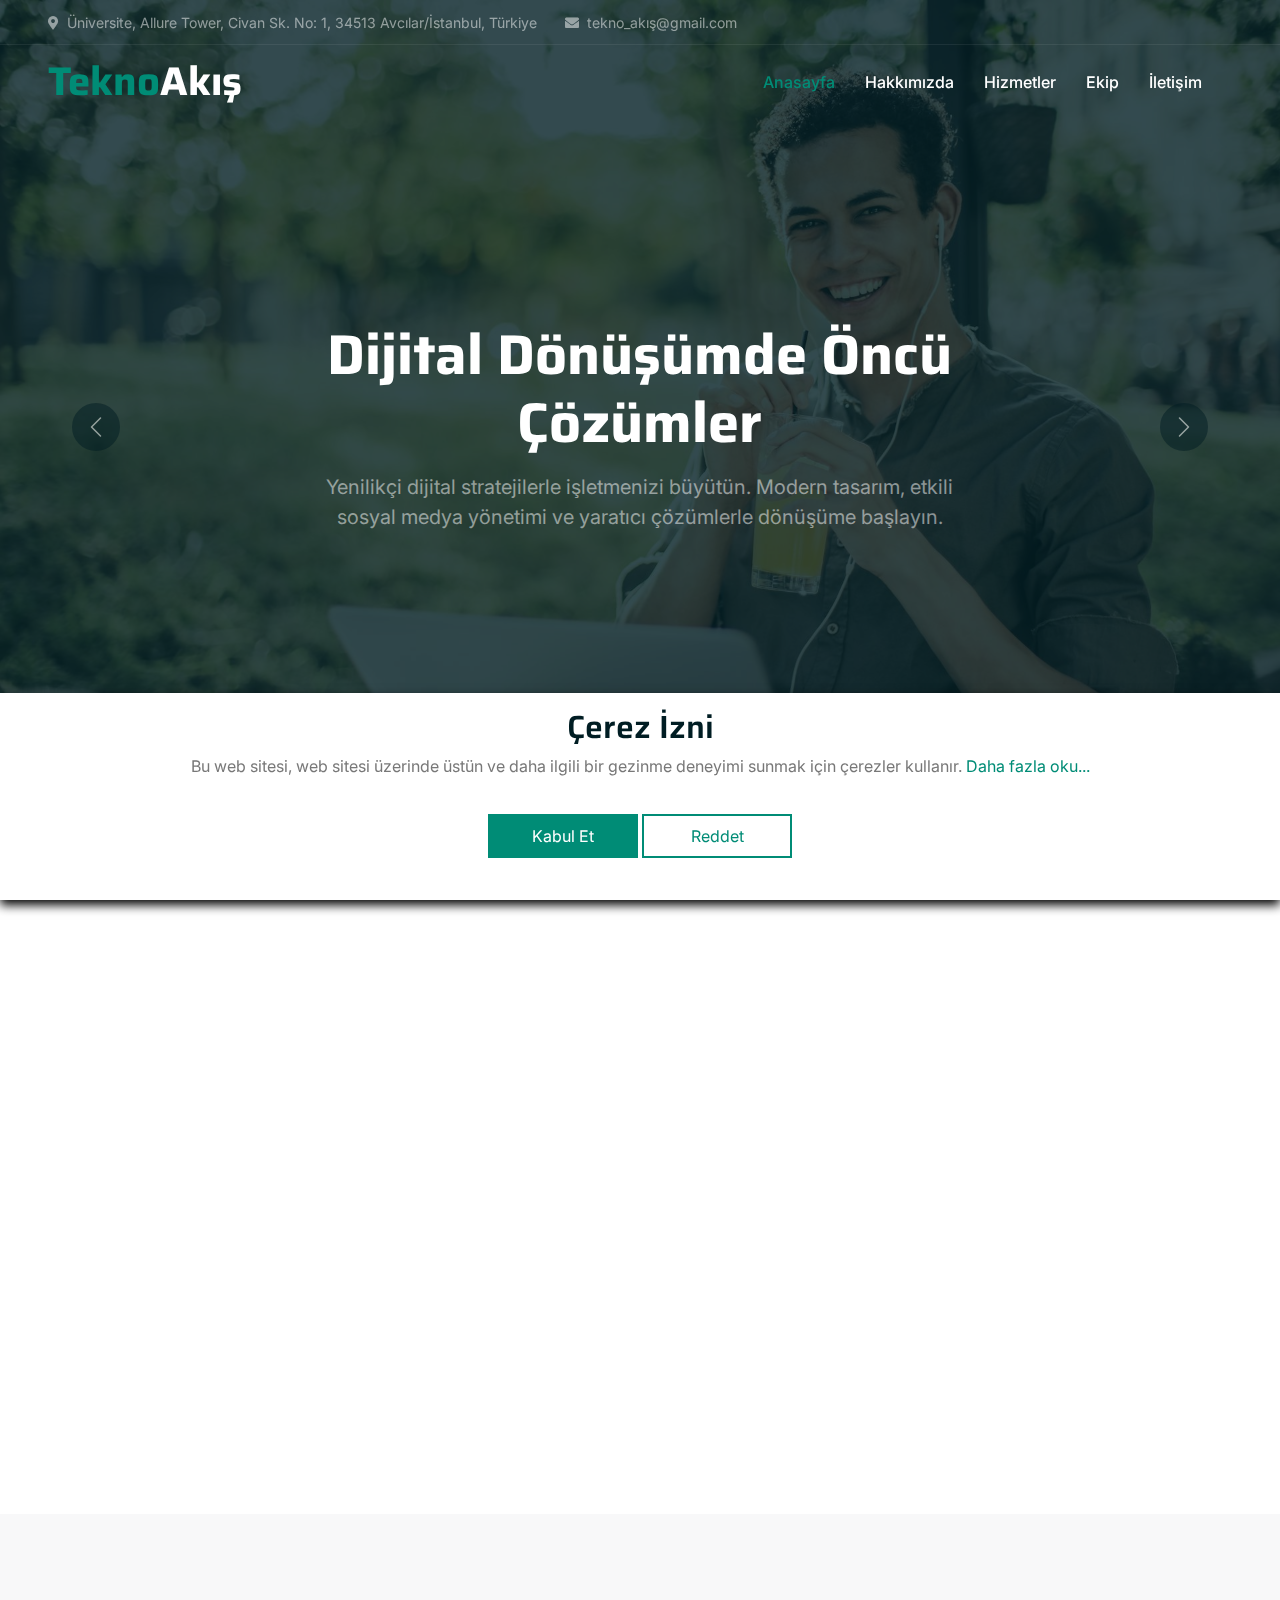
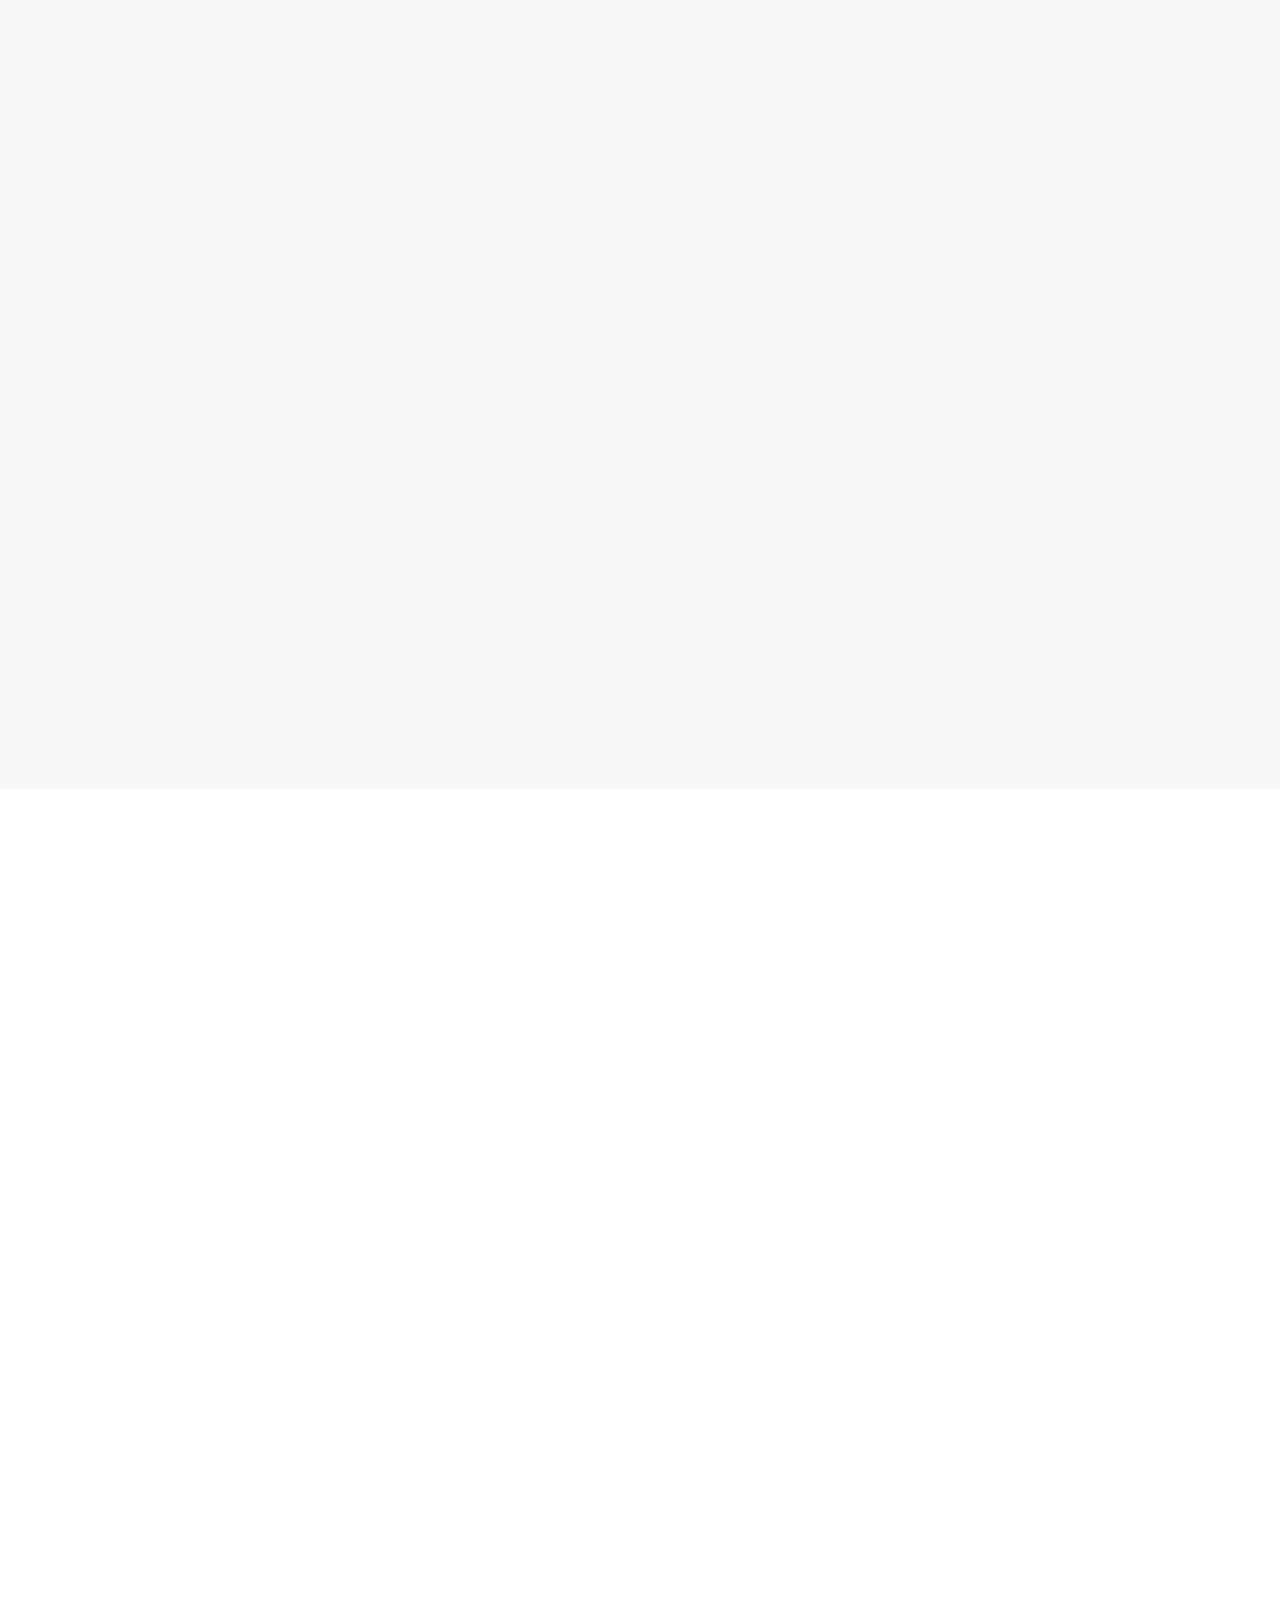
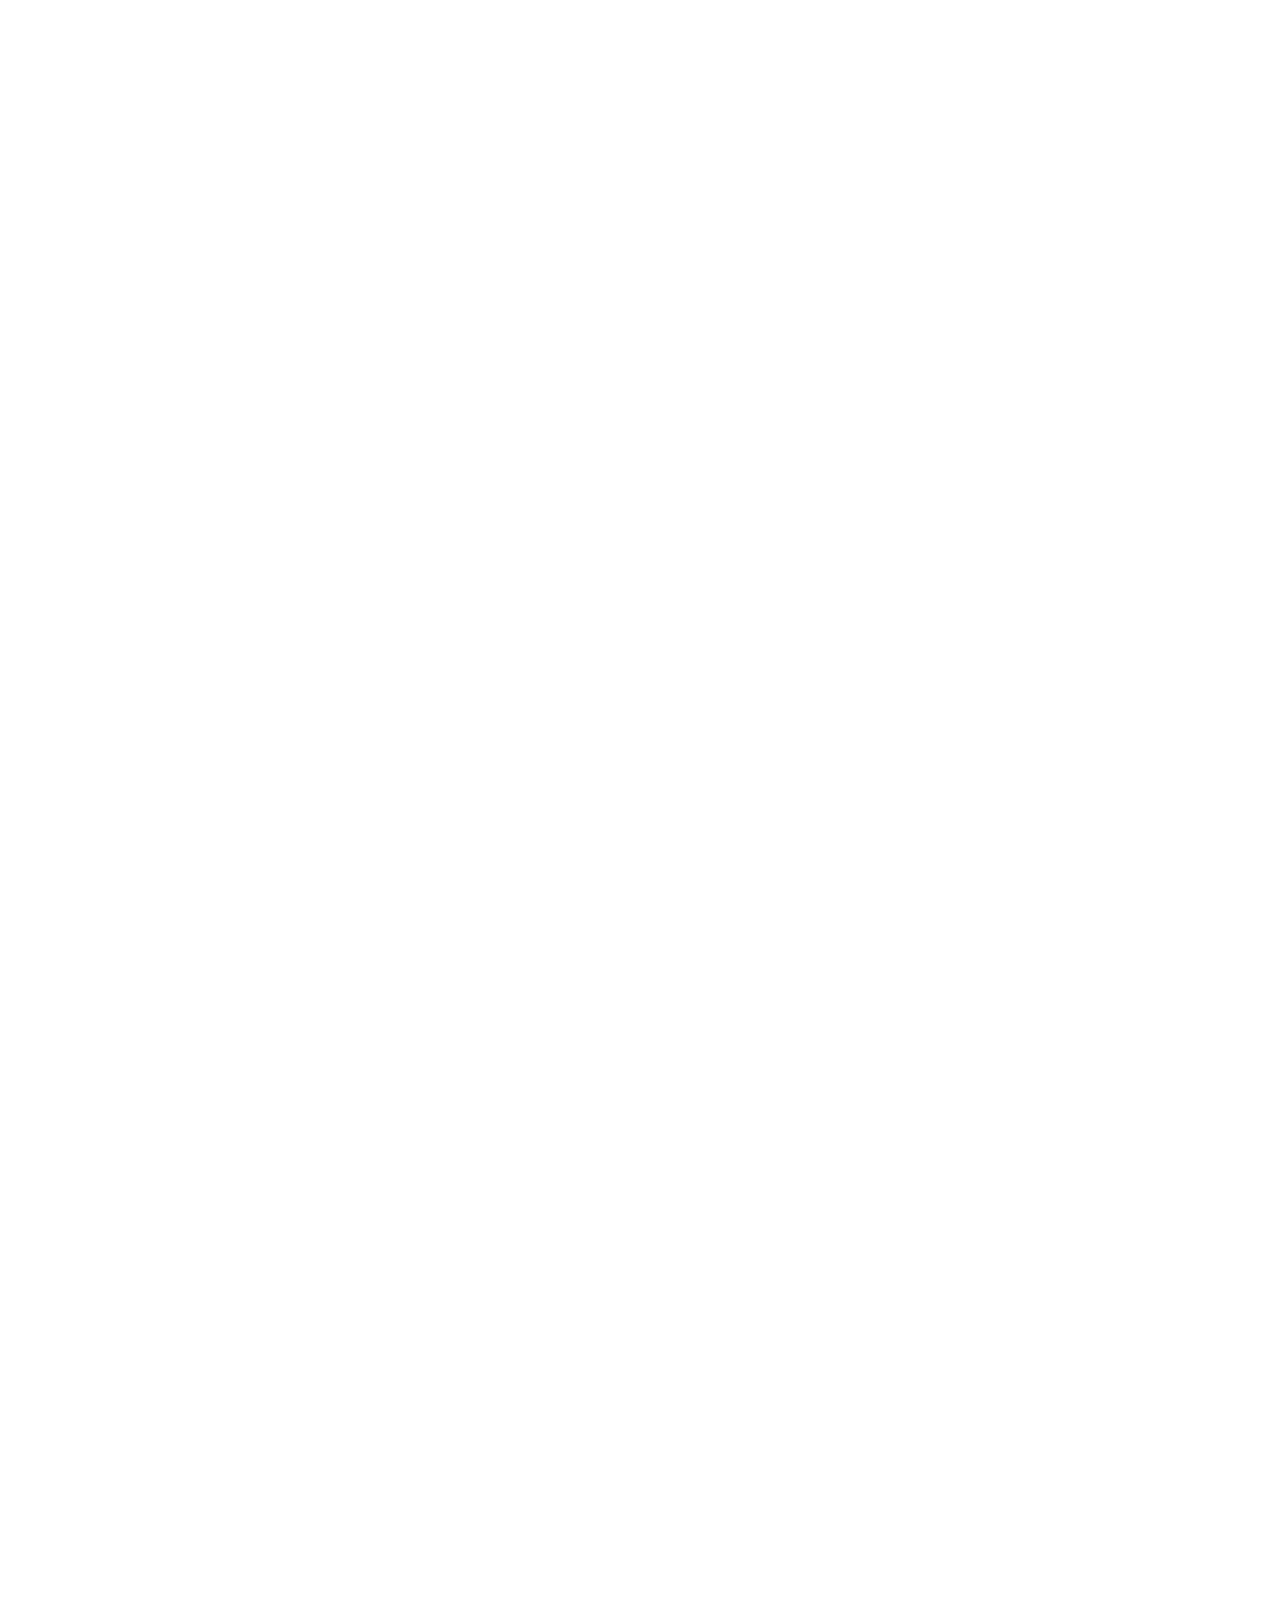
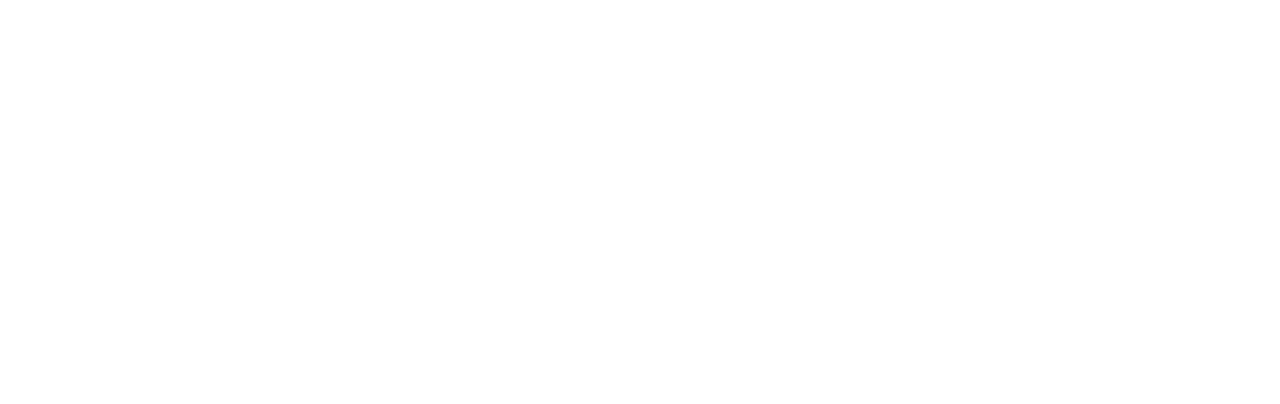
<file: index.html>
<!DOCTYPE html>
<html lang="en">
    <head>
        <meta charset="utf-8" />
        <title>TeknoAkış</title>
        <meta content="width=device-width, initial-scale=1.0" name="viewport" />
        <meta content="" name="keywords" />
        <meta content="" name="description" />

        <!-- Favicon -->
        <link href="img/favicon.ico" rel="icon" />

        <!-- Google Web Fonts -->
        <link rel="preconnect" href="https://fonts.googleapis.com" />
        <link rel="preconnect" href="https://fonts.gstatic.com" crossorigin />
        <link
            href="https://fonts.googleapis.com/css2?family=Inter:wght@400;500;600&family=Saira:wght@500;600;700&display=swap"
            rel="stylesheet"
        />

        <!-- Icon Font Stylesheet -->
        <link
            href="https://cdnjs.cloudflare.com/ajax/libs/font-awesome/5.10.0/css/all.min.css"
            rel="stylesheet"
        />
        <link
            href="https://cdn.jsdelivr.net/npm/bootstrap-icons@1.4.1/font/bootstrap-icons.css"
            rel="stylesheet"
        />

        <!-- Libraries Stylesheet -->
        <link href="lib/animate/animate.min.css" rel="stylesheet" />
        <link
            href="lib/owlcarousel/assets/owl.carousel.min.css"
            rel="stylesheet"
        />

        <!-- Customized Bootstrap Stylesheet -->
        <link href="css/bootstrap.min.css" rel="stylesheet" />

        <!-- Template Stylesheet -->
        <link href="css/style.css" rel="stylesheet" />
    </head>

    <body>
        <!-- Spinner Start -->
        <div
            id="spinner"
            class="show bg-white position-fixed translate-middle w-100 vh-100 top-50 start-50 d-flex align-items-center justify-content-center"
        >
            <div class="spinner-grow text-primary" role="status"></div>
        </div>
        <!-- Spinner End -->

        <!-- Navbar Başlangıç -->
        <div
            class="container-fluid fixed-top px-0 wow fadeIn"
            data-wow-delay="0.1s"
        >
            <div
                class="top-bar text-white-50 row gx-0 align-items-center d-none d-lg-flex"
            >
                <div class="col-lg-12 px-5 text-start">
                    <small
                        ><i class="fa fa-map-marker-alt me-2"></i>Üniversite,
                        Allure Tower, Civan Sk. No: 1, 34513 Avcılar/İstanbul,
                        Türkiye</small
                    >
                    <small class="ms-4"
                        ><i class="fa fa-envelope me-2"></i
                        >tekno_akış@gmail.com</small
                    >
                </div>
            </div>
            <nav
                class="navbar navbar-expand-lg navbar-dark py-lg-0 px-lg-5 wow fadeIn"
                data-wow-delay="0.1s"
            >
                <a href="index.html" class="navbar-brand ms-4 ms-lg-0">
                    <h1 class="fw-bold text-primary m-0">
                        Tekno<span class="text-white">Akış</span>
                    </h1>
                </a>
                <button
                    type="button"
                    class="navbar-toggler me-4"
                    data-bs-toggle="collapse"
                    data-bs-target="#navbarCollapse"
                >
                    <span class="navbar-toggler-icon"></span>
                </button>
                <div class="collapse navbar-collapse" id="navbarCollapse">
                    <div class="navbar-nav ms-auto p-4 p-lg-0">
                        <a href="index.html" class="nav-item nav-link active"
                            >Anasayfa</a
                        >
                        <a href="#about" class="nav-item nav-link"
                            >Hakkımızda</a
                        >
                        <a href="#service" class="nav-item nav-link"
                            >Hizmetler</a
                        >
                        <a href="#team" class="nav-item nav-link">Ekip</a>
                        <a href="#contact" class="nav-item nav-link"
                            >İletişim</a
                        >
                    </div>
                </div>
            </nav>
        </div>
        <!-- Navbar Bitiş -->

        <!-- Carousel Başlangıç -->
        <div class="container-fluid p-0 mb-5">
            <div
                id="header-carousel"
                class="carousel slide"
                data-bs-ride="carousel"
            >
                <div class="carousel-inner">
                    <div class="carousel-item active">
                        <img
                            class="w-100"
                            src="img/carousel-1.jpg"
                            alt="Image"
                        />
                        <div class="carousel-caption">
                            <div class="container">
                                <div class="row justify-content-center">
                                    <div class="col-lg-7 pt-5">
                                        <h1
                                            class="display-4 text-white mb-3 animated slideInDown"
                                        >
                                            Dijital Dönüşümde Öncü Çözümler
                                        </h1>
                                        <p
                                            class="fs-5 text-white-50 mb-5 animated slideInDown"
                                        >
                                            Yenilikçi dijital stratejilerle
                                            işletmenizi büyütün. Modern tasarım,
                                            etkili sosyal medya yönetimi ve
                                            yaratıcı çözümlerle dönüşüme
                                            başlayın.
                                        </p>
                                    </div>
                                </div>
                            </div>
                        </div>
                    </div>
                    <div class="carousel-item">
                        <img
                            class="w-100"
                            src="img/carousel-2.jpg"
                            alt="Image"
                        />
                        <div class="carousel-caption">
                            <div class="container">
                                <div class="row justify-content-center">
                                    <div class="col-lg-7 pt-5">
                                        <h1
                                            class="display-4 text-white mb-3 animated slideInDown"
                                        >
                                            Sosyal Medya ile Gücünüzü Artırın
                                        </h1>
                                        <p
                                            class="fs-5 text-white-50 mb-5 animated slideInDown"
                                        >
                                            İşletmenizin sosyal medya
                                            görünürlüğünü artırmak için
                                            stratejik kampanyalar oluşturuyoruz.
                                        </p>
                                    </div>
                                </div>
                            </div>
                        </div>
                    </div>
                </div>
                <button
                    class="carousel-control-prev"
                    type="button"
                    data-bs-target="#header-carousel"
                    data-bs-slide="prev"
                >
                    <span
                        class="carousel-control-prev-icon"
                        aria-hidden="true"
                    ></span>
                    <span class="visually-hidden">Önceki</span>
                </button>
                <button
                    class="carousel-control-next"
                    type="button"
                    data-bs-target="#header-carousel"
                    data-bs-slide="next"
                >
                    <span
                        class="carousel-control-next-icon"
                        aria-hidden="true"
                    ></span>
                    <span class="visually-hidden">Sonraki</span>
                </button>
            </div>
        </div>
        <!-- Carousel Bitiş -->

        <!-- Hakkımızda Başlangıç -->
        <div id="about" class="container-xxl py-5">
            <div class="container">
                <div class="row g-5">
                    <div class="col-lg-6 wow fadeInUp" data-wow-delay="0.1s">
                        <div
                            class="position-relative overflow-hidden h-100"
                            style="min-height: 400px"
                        >
                            <img
                                class="position-absolute w-100 h-100 pt-5 pe-5"
                                src="img/about-1.jpg"
                                alt=""
                                style="object-fit: cover"
                            />
                            <img
                                class="position-absolute top-0 end-0 bg-white ps-2 pb-2"
                                src="img/about-2.jpg"
                                alt=""
                                style="width: 200px; height: 200px"
                            />
                        </div>
                    </div>
                    <div class="col-lg-6 wow fadeInUp" data-wow-delay="0.5s">
                        <div class="h-100">
                            <div
                                class="d-inline-block rounded-pill bg-secondary text-primary py-1 px-3 mb-3"
                            >
                                Hakkımızda
                            </div>
                            <h1 class="display-6 mb-5">
                                Dijital Pazarlamada Yeni Dönem
                            </h1>
                            <div
                                class="bg-light border-bottom border-5 border-primary rounded p-4 mb-4"
                            >
                                <p class="text-dark mb-2">
                                    Dijital ajansımız, yenilikçi çözümlerle
                                    markanızın dijital dünyada fark yaratmasını
                                    sağlar. Web tasarım, sosyal medya
                                    stratejileri ve dijital reklam
                                    kampanyalarında uzmanız.
                                </p>
                            </div>
                            <p class="mb-5">
                                Markanızın ihtiyaçlarına uygun özel çözümlerle
                                sizi geleceğin dijital trendlerine hazırlıyoruz.
                                Başarınızı artırmak için her adımda
                                yanınızdayız.
                            </p>
                        </div>
                    </div>
                </div>
            </div>
        </div>
        <!-- Hakkımızda Bitiş -->

        <!-- Özellikler Başlangıç -->
        <div class="container-xxl bg-light my-5 py-5">
            <div class="container py-5">
                <div
                    class="text-center mx-auto mb-5 wow fadeInUp"
                    data-wow-delay="0.1s"
                    style="max-width: 500px"
                >
                    <div
                        class="d-inline-block rounded-pill bg-secondary text-primary py-1 px-3 mb-3"
                    >
                        Ajans Özellikleri
                    </div>
                    <h1 class="display-6">
                        Dijital Dünyada Başarının Anahtarı
                    </h1>
                    <p class="mb-5">
                        Dijital dönüşüm yolculuğunuzda en yeni trendleri ve
                        stratejileri öğrenin. Teknolojiyi nasıl etkin bir
                        şekilde kullanabileceğinizi keşfedin.
                    </p>
                </div>
                <div class="row g-4 justify-content-center">
                    <div
                        class="col-lg-4 col-md-6 wow fadeInUp"
                        data-wow-delay="0.1s"
                    >
                        <div
                            class="causes-item d-flex flex-column bg-white border-top border-5 border-primary rounded-top overflow-hidden h-100"
                        >
                            <div class="text-center p-4 pt-0">
                                <h5 class="mb-3 mt-3">
                                    Yenilikçi Dijital Çözümler
                                </h5>
                                <p>
                                    Dijital dünyadaki en yeni araç ve
                                    teknolojilerle işinizi nasıl ileriye
                                    taşıyabileceğinizi öğrenin.
                                </p>
                            </div>
                            <div class="position-relative mt-auto">
                                <img
                                    class="img-fluid"
                                    src="img/courses-1.jpg"
                                    alt="Yenilikçi Dijital Çözümler"
                                />
                            </div>
                        </div>
                    </div>
                    <div
                        class="col-lg-4 col-md-6 wow fadeInUp"
                        data-wow-delay="0.3s"
                    >
                        <div
                            class="causes-item d-flex flex-column bg-white border-top border-5 border-primary rounded-top overflow-hidden h-100"
                        >
                            <div class="text-center p-4 pt-0">
                                <h5 class="mb-3 mt-3">
                                    Dijital Pazarlama Stratejileri
                                </h5>
                                <p>
                                    Markanızı öne çıkaran etkili dijital
                                    pazarlama yöntemlerini keşfedin.
                                </p>
                            </div>
                            <div class="position-relative mt-auto">
                                <img
                                    class="img-fluid"
                                    src="img/courses-2.jpg"
                                    alt="Dijital Pazarlama Stratejileri"
                                />
                            </div>
                        </div>
                    </div>
                    <div
                        class="col-lg-4 col-md-6 wow fadeInUp"
                        data-wow-delay="0.5s"
                    >
                        <div
                            class="causes-item d-flex flex-column bg-white border-top border-5 border-primary rounded-top overflow-hidden h-100"
                        >
                            <div class="text-center p-4 pt-0">
                                <h5 class="mb-3 mt-3">
                                    Veri Odaklı Yaklaşımlar
                                </h5>
                                <p>
                                    Verilerin gücünü kullanarak hedeflerinize
                                    ulaşmanızı sağlayacak çözümler geliştirin.
                                </p>
                            </div>
                            <div class="position-relative mt-auto">
                                <img
                                    class="img-fluid"
                                    src="img/courses-3.jpg"
                                    alt="Veri Odaklı Yaklaşımlar"
                                />
                            </div>
                        </div>
                    </div>
                </div>
            </div>
        </div>
        <!-- Özellikler Bitiş -->

        <!-- Ekip Başlangıç -->
        <div class="container-xxl py-5" id="team">
            <div class="container">
                <div
                    class="text-center mx-auto mb-5 wow fadeInUp"
                    data-wow-delay="0.1s"
                    style="max-width: 500px"
                >
                    <div
                        class="d-inline-block rounded-pill bg-secondary text-primary py-1 px-3 mb-3"
                    >
                        Ekip Üyeleri
                    </div>
                    <h1 class="display-6">
                        Dijital Dünyada Uzmanlaşmış Profesyoneller
                    </h1>
                    <p class="mb-5">
                        Ekibimiz, dijital pazarlama, web geliştirme ve marka
                        yönetimi gibi alanlarda uzmanlaşmış profesyonellerden
                        oluşmaktadır. Her bir ekip üyesi, yenilikçi çözümler ve
                        stratejiler geliştirerek dijital dünyada başarılı
                        olmanızı sağlar.
                    </p>
                </div>
                <div class="row g-4">
                    <div
                        class="col-lg-3 col-md-6 wow fadeInUp"
                        data-wow-delay="0.1s"
                    >
                        <div
                            class="team-item position-relative rounded overflow-hidden"
                        >
                            <div class="overflow-hidden">
                                <img
                                    class="img-fluid"
                                    src="img/team-1.jpg"
                                    alt=""
                                />
                            </div>
                            <div class="team-text bg-light text-center p-4">
                                <h5>Ali Yılmaz</h5>
                                <p class="text-primary">
                                    Dijital Pazarlama Uzmanı
                                </p>
                            </div>
                        </div>
                    </div>
                    <div
                        class="col-lg-3 col-md-6 wow fadeInUp"
                        data-wow-delay="0.3s"
                    >
                        <div
                            class="team-item position-relative rounded overflow-hidden"
                        >
                            <div class="overflow-hidden">
                                <img
                                    class="img-fluid"
                                    src="img/team-2.jpg"
                                    alt=""
                                />
                            </div>
                            <div class="team-text bg-light text-center p-4">
                                <h5>Mehmet Kaya</h5>
                                <p class="text-primary">
                                    Web Geliştirme Uzmanı
                                </p>
                            </div>
                        </div>
                    </div>
                    <div
                        class="col-lg-3 col-md-6 wow fadeInUp"
                        data-wow-delay="0.5s"
                    >
                        <div
                            class="team-item position-relative rounded overflow-hidden"
                        >
                            <div class="overflow-hidden">
                                <img
                                    class="img-fluid"
                                    src="img/team-3.jpg"
                                    alt=""
                                />
                            </div>
                            <div class="team-text bg-light text-center p-4">
                                <h5>Ayşe Demir</h5>
                                <p class="text-primary">
                                    Sosyal Medya Yöneticisi
                                </p>
                            </div>
                        </div>
                    </div>
                    <div
                        class="col-lg-3 col-md-6 wow fadeInUp"
                        data-wow-delay="0.7s"
                    >
                        <div
                            class="team-item position-relative rounded overflow-hidden"
                        >
                            <div class="overflow-hidden">
                                <img
                                    class="img-fluid"
                                    src="img/team-4.jpg"
                                    alt=""
                                />
                            </div>
                            <div class="team-text bg-light text-center p-4">
                                <h5>Burak Şahin</h5>
                                <p class="text-primary">Marka Stratejisti</p>
                            </div>
                        </div>
                    </div>
                </div>
            </div>
        </div>
        <!-- Ekip Bitiş -->

        <!-- Görüşler Başlangıç -->
        <div class="container-xxl py-5">
            <div class="container">
                <div
                    class="text-center mx-auto mb-5 wow fadeInUp"
                    data-wow-delay="0.1s"
                    style="max-width: 500px"
                >
                    <div
                        class="d-inline-block rounded-pill bg-secondary text-primary py-1 px-3 mb-3"
                    >
                        Görüşler
                    </div>
                    <h1 class="display-6">
                        Müşterilerimizin Dijital Başarı Deneyimleri
                    </h1>
                    <p class="mb-5">
                        Blogumuz, dijital pazarlama ve yenilikçi stratejiler
                        üzerine güncel bilgiler ve derinlemesine analizler
                        sunuyor. İşte okuyucularımızın bizimle ilgili paylaştığı
                        bazı görüşler:
                    </p>
                </div>
                <div
                    class="owl-carousel testimonial-carousel wow fadeInUp"
                    data-wow-delay="0.1s"
                >
                    <div class="testimonial-item text-center">
                        <img
                            class="img-fluid bg-light rounded-circle p-2 mx-auto mb-4"
                            src="img/testimonial-1.jpg"
                            style="width: 100px; height: 100px"
                        />
                        <div class="testimonial-text rounded text-center p-4">
                            <p>
                                "Blog sayesinde dijital pazarlama dünyasındaki
                                en yeni gelişmeleri yakından takip ediyorum.
                                Sağladığınız içerikler, stratejilerimizi
                                geliştirmede çok faydalı oldu!"
                            </p>
                            <h5 class="mb-1">Ahmet Yıldız</h5>
                        </div>
                    </div>
                    <div class="testimonial-item text-center">
                        <img
                            class="img-fluid bg-light rounded-circle p-2 mx-auto mb-4"
                            src="img/testimonial-2.jpg"
                            style="width: 100px; height: 100px"
                        />
                        <div class="testimonial-text rounded text-center p-4">
                            <p>
                                "Web geliştirme ile ilgili derinlemesine
                                bilgiler ve inovatif öneriler için bu bloga her
                                zaman başvuruyorum. İçerikler harika!"
                            </p>
                            <h5 class="mb-1">Elif Karaca</h5>
                        </div>
                    </div>
                    <div class="testimonial-item text-center">
                        <img
                            class="img-fluid bg-light rounded-circle p-2 mx-auto mb-4"
                            src="img/testimonial-3.jpg"
                            style="width: 100px; height: 100px"
                        />
                        <div class="testimonial-text rounded text-center p-4">
                            <p>
                                "Marka stratejilerimizi güçlendirmek için bu
                                blogdan öğrendiklerimiz çok etkili oldu. Harika
                                bir bilgi kaynağı!"
                            </p>
                            <h5 class="mb-1">Mehmet Özkan</h5>
                        </div>
                    </div>
                </div>
            </div>
        </div>
        <!-- Görüşler Bitiş -->

        <!-- İletişim Başlangıcı -->
        <div class="container-xxl py-5" id="contact">
            <div class="container">
                <div class="row g-5">
                    <div class="col-lg-6 wow fadeIn" data-wow-delay="0.1s">
                        <div
                            class="d-inline-block rounded-pill bg-secondary text-primary py-1 px-3 mb-3"
                        >
                            Bize Ulaşın
                        </div>
                        <h1 class="display-6 mb-5">
                            Dijital Dünyada Bağlantıda Kalın
                        </h1>
                        <p class="mb-4">
                            Dijital ajans hizmetlerimizle ilgili sorularınız
                            veya fikirleriniz mi var? Web tasarımı, sosyal medya
                            yönetimi, içerik üretimi gibi hizmetlerimizle
                            alakalı bilgi almak için bizimle iletişime
                            geçebilirsiniz. Ekibimiz her zaman sizin
                            fikirlerinizi duymaktan ve yaratıcı çözümler
                            sunmaktan mutluluk duyar.
                        </p>
                        <form>
                            <div class="row g-3">
                                <div class="col-md-6">
                                    <div class="form-floating">
                                        <input
                                            type="text"
                                            class="form-control"
                                            id="name"
                                            placeholder="Adınız"
                                        />
                                        <label for="name">Adınız</label>
                                    </div>
                                </div>
                                <div class="col-md-6">
                                    <div class="form-floating">
                                        <input
                                            type="email"
                                            class="form-control"
                                            id="email"
                                            placeholder="E-posta Adresiniz"
                                        />
                                        <div
                                            id="result"
                                            style="color: red; font-size: 12px"
                                        ></div>
                                        <label for="email"
                                            >E-posta Adresiniz</label
                                        >
                                    </div>
                                </div>
                                <div class="col-12">
                                    <div class="form-floating">
                                        <input
                                            type="text"
                                            class="form-control"
                                            id="subject"
                                            placeholder="Konu"
                                        />
                                        <label for="subject">Konu</label>
                                    </div>
                                </div>
                                <div class="col-12">
                                    <div class="form-floating">
                                        <textarea
                                            class="form-control"
                                            placeholder="Mesajınızı buraya bırakın"
                                            id="message"
                                            style="height: 100px"
                                        ></textarea>
                                        <label for="message">Mesajınız</label>
                                    </div>
                                </div>
                                <div class="col-12">
                                    <button
                                        class="btn btn-primary py-2 px-3 me-3"
                                        id="submit"
                                        onclick="sendForm()"
                                    >
                                        Mesaj Gönder
                                        <div
                                            class="d-inline-flex btn-sm-square bg-white text-primary rounded-circle ms-2"
                                        >
                                            <i class="fa fa-arrow-right"></i>
                                        </div>
                                    </button>
                                </div>
                            </div>
                        </form>
                    </div>
                    <div
                        class="col-lg-6 wow fadeIn"
                        data-wow-delay="0.5s"
                        style="min-height: 450px"
                    >
                        <div
                            class="position-relative rounded overflow-hidden h-100"
                        >
                            <iframe
                                src="https://www.google.com/maps/embed?pb=!1m18!1m12!1m3!1d48193.59013749437!2d28.67325373779297!3d40.97930456777459!2m3!1f0!2f0!3f0!3m2!1i1024!2i768!4f13.1!3m3!1m2!1s0x14caa118ff8fd265%3A0xdeed1f653e804c7b!2sWatsspace%20-%20Social%20Media%2C%20Google%20Ads%2C%20Digital%20Marketing%20Agency!5e0!3m2!1suk!2sua!4v1732891320980!5m2!1suk!2sua"
                                class="position-relative w-100 h-100"
                                frameborder="0"
                                style="min-height: 450px; border: 0"
                                allowfullscreen=""
                                aria-hidden="false"
                                tabindex="0"
                            ></iframe>
                        </div>
                    </div>
                </div>
            </div>
        </div>
        <!-- İletişim Bitişi -->

        <!-- Footer Başlangıcı -->
        <div
            class="container-fluid bg-dark text-white-50 footer mt-5 pt-5 wow fadeIn"
            data-wow-delay="0.1s"
        >
            <div class="container py-5">
                <div class="row g-5">
                    <div class="col-lg-4 col-md-6">
                        <h1 class="fw-bold text-primary m-0">
                            Dijital<span class="text-white">Akış</span>
                        </h1>
                        <p>
                            Blogumuzu ziyaret ettiğiniz için teşekkür ederiz.
                            Web tasarımı, sosyal medya yönetimi, içerik üretimi
                            ve SEO gibi dijital ajans hizmetleriyle ilgili en
                            güncel bilgi ve analizleri sunuyoruz. Dijital
                            dünyada işletmenizi bir adım öteye taşıyacak
                            yenilikçi çözümleri keşfedin.
                        </p>
                    </div>
                    <div class="col-lg-4 col-md-6">
                        <h5 class="text-light mb-4">Adres</h5>
                        <p>
                            <i class="fa fa-map-marker-alt me-3"></i>Üniversite,
                            Allure Tower, Civan Sk. No: 1, 34513
                            Avcılar/İstanbul, Türkiye
                        </p>
                        <p><i class="fa fa-phone-alt me-3"></i>+905453738185</p>
                        <p>
                            <i class="fa fa-envelope me-3"></i
                            >tekno_akış@gmail.com
                        </p>
                        <div
                            class="icosn"
                            style="
                                display: flex;
                                align-items: center;
                                margin-bottom: 15px;
                            "
                        >
                            <a href="https://www.instagram.com">
                                <svg
                                    xmlns="http://www.w3.org/2000/svg"
                                    x="0px"
                                    y="0px"
                                    width="35"
                                    height="35"
                                    viewBox="0 0 48 48"
                                >
                                    <path
                                        fill="#304ffe"
                                        d="M41.67,13.48c-0.4,0.26-0.97,0.5-1.21,0.77c-0.09,0.09-0.14,0.19-0.12,0.29v1.03l-0.3,1.01l-0.3,1l-0.33,1.1 l-0.68,2.25l-0.66,2.22l-0.5,1.67c0,0.26-0.01,0.52-0.03,0.77c-0.07,0.96-0.27,1.88-0.59,2.74c-0.19,0.53-0.42,1.04-0.7,1.52 c-0.1,0.19-0.22,0.38-0.34,0.56c-0.4,0.63-0.88,1.21-1.41,1.72c-0.41,0.41-0.86,0.79-1.35,1.11c0,0,0,0-0.01,0 c-0.08,0.07-0.17,0.13-0.27,0.18c-0.31,0.21-0.64,0.39-0.98,0.55c-0.23,0.12-0.46,0.22-0.7,0.31c-0.05,0.03-0.11,0.05-0.16,0.07 c-0.57,0.27-1.23,0.45-1.89,0.54c-0.04,0.01-0.07,0.01-0.11,0.02c-0.4,0.07-0.79,0.13-1.19,0.16c-0.18,0.02-0.37,0.03-0.55,0.03 l-0.71-0.04l-3.42-0.18c0-0.01-0.01,0-0.01,0l-1.72-0.09c-0.13,0-0.27,0-0.4-0.01c-0.54-0.02-1.06-0.08-1.58-0.19 c-0.01,0-0.01,0-0.01,0c-0.95-0.18-1.86-0.5-2.71-0.93c-0.47-0.24-0.93-0.51-1.36-0.82c-0.18-0.13-0.35-0.27-0.52-0.42 c-0.48-0.4-0.91-0.83-1.31-1.27c-0.06-0.06-0.11-0.12-0.16-0.18c-0.06-0.06-0.12-0.13-0.17-0.19c-0.38-0.48-0.7-0.97-0.96-1.49 c-0.24-0.46-0.43-0.95-0.58-1.49c-0.06-0.19-0.11-0.37-0.15-0.57c-0.01-0.01-0.02-0.03-0.02-0.05c-0.1-0.41-0.19-0.84-0.24-1.27 c-0.06-0.33-0.09-0.66-0.09-1c-0.02-0.13-0.02-0.27-0.02-0.4l1.91-2.95l1.87-2.88l0.85-1.31l0.77-1.18l0.26-0.41v-1.03 c0.02-0.23,0.03-0.47,0.02-0.69c-0.01-0.7-0.15-1.38-0.38-2.03c-0.22-0.69-0.53-1.34-0.85-1.94c-0.38-0.69-0.78-1.31-1.11-1.87 C14,7.4,13.66,6.73,13.75,6.26C14.47,6.09,15.23,6,16,6h16c4.18,0,7.78,2.6,9.27,6.26C41.43,12.65,41.57,13.06,41.67,13.48z"
                                    ></path>
                                    <path
                                        fill="#4928f4"
                                        d="M42,16v0.27l-1.38,0.8l-0.88,0.51l-0.97,0.56l-1.94,1.13l-1.9,1.1l-1.94,1.12l-0.77,0.45 c0,0.48-0.12,0.92-0.34,1.32c-0.31,0.58-0.83,1.06-1.49,1.47c-0.67,0.41-1.49,0.74-2.41,0.98c0,0,0-0.01-0.01,0 c-3.56,0.92-8.42,0.5-10.78-1.26c-0.66-0.49-1.12-1.09-1.32-1.78c-0.06-0.23-0.09-0.48-0.09-0.73v-7.19 c0.01-0.15-0.09-0.3-0.27-0.45c-0.54-0.43-1.81-0.84-3.23-1.25c-1.11-0.31-2.3-0.62-3.3-0.92c-0.79-0.24-1.46-0.48-1.86-0.71 c0.18-0.35,0.39-0.7,0.61-1.03c1.4-2.05,3.54-3.56,6.02-4.13C14.47,6.09,15.23,6,16,6h10.8c5.37,0.94,10.32,3.13,14.47,6.26 c0.16,0.39,0.3,0.8,0.4,1.22c0.18,0.66,0.29,1.34,0.32,2.05C42,15.68,42,15.84,42,16z"
                                    ></path>
                                    <path
                                        fill="#6200ea"
                                        d="M42,16v4.41l-0.22,0.68l-0.75,2.33l-0.78,2.4l-0.41,1.28l-0.38,1.19l-0.37,1.13l-0.36,1.12l-0.19,0.59 l-0.25,0.78c0,0.76-0.02,1.43-0.07,2c-0.01,0.06-0.02,0.12-0.02,0.18c-0.06,0.53-0.14,0.98-0.27,1.36 c-0.01,0.06-0.03,0.12-0.05,0.17c-0.26,0.72-0.65,1.18-1.23,1.48c-0.14,0.08-0.3,0.14-0.47,0.2c-0.53,0.18-1.2,0.27-2.02,0.32 c-0.6,0.04-1.29,0.05-2.07,0.05H31.4l-1.19-0.05L30,37.61l-2.17-0.09l-2.2-0.09l-7.25-0.3l-1.88-0.08h-0.26 c-0.78-0.01-1.45-0.06-2.03-0.14c-0.84-0.13-1.49-0.35-1.98-0.68c-0.7-0.45-1.11-1.11-1.35-2.03c-0.06-0.22-0.11-0.45-0.14-0.7 c-0.1-0.58-0.15-1.25-0.18-2c0-0.15,0-0.3-0.01-0.46c-0.01-0.01,0-0.01,0-0.01v-0.58c-0.01-0.29-0.01-0.59-0.01-0.9l0.05-1.61 l0.03-1.15l0.04-1.34v-0.19l0.07-2.46l0.07-2.46l0.07-2.31l0.06-2.27l0.02-0.6c0-0.31-1.05-0.49-2.22-0.64 c-0.93-0.12-1.95-0.23-2.56-0.37c0.05-0.23,0.1-0.46,0.16-0.68c0.18-0.72,0.45-1.4,0.79-2.05c0.18-0.35,0.39-0.7,0.61-1.03 c2.16-0.95,4.41-1.69,6.76-2.17c2.06-0.43,4.21-0.66,6.43-0.66c7.36,0,14.16,2.49,19.54,6.69c0.52,0.4,1.03,0.83,1.53,1.28 C42,15.68,42,15.84,42,16z"
                                    ></path>
                                    <path
                                        fill="#673ab7"
                                        d="M42,18.37v4.54l-0.55,1.06l-1.05,2.05l-0.56,1.08l-0.51,0.99l-0.22,0.43c0,0.31,0,0.61-0.02,0.9 c0,0.43-0.02,0.84-0.05,1.22c-0.04,0.45-0.1,0.86-0.16,1.24c-0.15,0.79-0.36,1.47-0.66,2.03c-0.04,0.07-0.08,0.14-0.12,0.2 c-0.11,0.18-0.24,0.35-0.38,0.51c-0.18,0.22-0.38,0.41-0.61,0.57c-0.34,0.26-0.74,0.47-1.2,0.63c-0.57,0.21-1.23,0.35-2.01,0.43 c-0.51,0.05-1.07,0.08-1.68,0.08l-0.42,0.02l-2.08,0.12h-0.01L27.5,36.6l-2.25,0.13l-3.1,0.18l-3.77,0.22l-0.55,0.03 c-0.51,0-0.99-0.03-1.45-0.09c-0.05-0.01-0.09-0.02-0.14-0.02c-0.68-0.11-1.3-0.29-1.86-0.54c-0.68-0.3-1.27-0.7-1.77-1.18 c-0.44-0.43-0.82-0.92-1.13-1.47c-0.07-0.13-0.14-0.25-0.2-0.39c-0.3-0.59-0.54-1.25-0.72-1.97c-0.03-0.12-0.06-0.25-0.08-0.38 c-0.06-0.23-0.11-0.47-0.14-0.72c-0.11-0.64-0.17-1.32-0.2-2.03v-0.01c-0.01-0.29-0.02-0.57-0.02-0.87l-0.49-1.17l-0.07-0.18 L9.5,25.99L8.75,24.2l-0.12-0.29l-0.72-1.73l-0.8-1.93c0,0,0,0-0.01,0L6.29,18.3L6,17.59V16c0-0.63,0.06-1.25,0.17-1.85 c0.05-0.23,0.1-0.46,0.16-0.68c0.85-0.49,1.74-0.94,2.65-1.34c2.08-0.93,4.31-1.62,6.62-2.04c1.72-0.31,3.51-0.48,5.32-0.48 c7.31,0,13.94,2.65,19.12,6.97c0.2,0.16,0.39,0.32,0.58,0.49C41.09,17.48,41.55,17.91,42,18.37z"
                                    ></path>
                                    <path
                                        fill="#8e24aa"
                                        d="M42,21.35v5.14l-0.57,1.19l-1.08,2.25l-0.01,0.03c0,0.43-0.02,0.82-0.05,1.17c-0.1,1.15-0.38,1.88-0.84,2.33 c-0.33,0.34-0.74,0.53-1.25,0.63c-0.03,0.01-0.07,0.01-0.1,0.02c-0.16,0.03-0.33,0.05-0.51,0.05c-0.62,0.06-1.35,0.02-2.19-0.04 c-0.09,0-0.19-0.01-0.29-0.02c-0.61-0.04-1.26-0.08-1.98-0.11c-0.39-0.01-0.8-0.02-1.22-0.02h-0.02l-1.01,0.08h-0.01l-2.27,0.16 l-2.59,0.2l-0.38,0.03l-3.03,0.22l-1.57,0.12l-1.55,0.11c-0.27,0-0.53,0-0.79-0.01c0,0-0.01-0.01-0.01,0 c-1.13-0.02-2.14-0.09-3.04-0.26c-0.83-0.14-1.56-0.36-2.18-0.69c-0.64-0.31-1.17-0.75-1.6-1.31c-0.41-0.55-0.71-1.24-0.9-2.07 c0-0.01,0-0.01,0-0.01c-0.14-0.67-0.22-1.45-0.22-2.33l-0.15-0.27L9.7,26.35l-0.13-0.22L9.5,25.99l-0.93-1.65l-0.46-0.83 l-0.58-1.03l-1-1.79L6,19.75v-3.68c0.88-0.58,1.79-1.09,2.73-1.55c1.14-0.58,2.32-1.07,3.55-1.47c1.34-0.44,2.74-0.79,4.17-1.02 c1.45-0.24,2.94-0.36,4.47-0.36c6.8,0,13.04,2.43,17.85,6.47c0.22,0.17,0.43,0.36,0.64,0.54c0.84,0.75,1.64,1.56,2.37,2.41 C41.86,21.18,41.94,21.26,42,21.35z"
                                    ></path>
                                    <path
                                        fill="#c2185b"
                                        d="M42,24.71v7.23c-0.24-0.14-0.57-0.31-0.98-0.49c-0.22-0.11-0.47-0.22-0.73-0.32 c-0.38-0.17-0.79-0.33-1.25-0.49c-0.1-0.04-0.2-0.07-0.31-0.1c-0.18-0.07-0.37-0.13-0.56-0.19c-0.59-0.18-1.24-0.35-1.92-0.5 c-0.26-0.05-0.53-0.1-0.8-0.14c-0.87-0.15-1.8-0.24-2.77-0.25c-0.08-0.01-0.17-0.01-0.25-0.01l-2.57,0.02l-3.5,0.02h-0.01 l-7.49,0.06c-2.38,0-3.84,0.57-4.72,0.8c0,0-0.01,0-0.01,0.01c-0.93,0.24-1.22,0.09-1.3-1.54c-0.02-0.45-0.03-1.03-0.03-1.74 l-0.56-0.43l-0.98-0.74l-0.6-0.46l-0.12-0.09L8.88,24.1l-0.25-0.19l-0.52-0.4l-0.96-0.72L6,21.91v-3.4 c0.1-0.08,0.19-0.15,0.29-0.21c1.45-1,3-1.85,4.64-2.54c1.46-0.62,3-1.11,4.58-1.46c0.43-0.09,0.87-0.18,1.32-0.24 c1.33-0.23,2.7-0.34,4.09-0.34c6.01,0,11.53,2.09,15.91,5.55c0.66,0.52,1.3,1.07,1.9,1.66c0.82,0.78,1.59,1.61,2.3,2.49 c0.14,0.18,0.28,0.36,0.42,0.55C41.64,24.21,41.82,24.46,42,24.71z"
                                    ></path>
                                    <path
                                        fill="#d81b60"
                                        d="M42,28.72V32c0,0.65-0.06,1.29-0.18,1.91c-0.18,0.92-0.49,1.8-0.91,2.62c-0.22,0.05-0.47,0.05-0.75,0.01 c-0.63-0.11-1.37-0.44-2.17-0.87c-0.04-0.01-0.08-0.03-0.11-0.05c-0.25-0.13-0.51-0.27-0.77-0.43c-0.53-0.29-1.09-0.61-1.65-0.91 c-0.12-0.06-0.24-0.12-0.35-0.18c-0.64-0.33-1.3-0.63-1.96-0.86c0,0,0,0-0.01,0c-0.14-0.05-0.29-0.1-0.44-0.14 c-0.57-0.16-1.15-0.26-1.71-0.26l-1.1-0.32l-4.87-1.41c0,0,0,0-0.01,0l-2.99-0.87h-0.01l-1.3-0.38c-3.76,0-6.07,1.6-7.19,0.99 c-0.44-0.23-0.7-0.81-0.79-1.95c-0.03-0.32-0.04-0.68-0.04-1.1l-1.17-0.57l-0.05-0.02h-0.01l-0.84-0.42L9.7,26.35l-0.07-0.03 l-0.17-0.09L7.5,25.28L6,24.55v-3.43c0.17-0.15,0.35-0.29,0.53-0.43c0.19-0.15,0.38-0.29,0.57-0.44c0.01,0,0.01,0,0.01,0 c1.18-0.85,2.43-1.6,3.76-2.22c1.55-0.74,3.2-1.31,4.91-1.68c0.25-0.06,0.51-0.12,0.77-0.16c1.42-0.27,2.88-0.41,4.37-0.41 c5.27,0,10.11,1.71,14.01,4.59c1.13,0.84,2.18,1.77,3.14,2.78c0.79,0.83,1.52,1.73,2.18,2.67c0.05,0.07,0.1,0.14,0.15,0.2 c0.37,0.54,0.71,1.09,1.03,1.66C41.64,28.02,41.82,28.37,42,28.72z"
                                    ></path>
                                    <path
                                        fill="#f50057"
                                        d="M41.82,33.91c-0.18,0.92-0.49,1.8-0.91,2.62c-0.19,0.37-0.4,0.72-0.63,1.06c-0.14,0.21-0.29,0.41-0.44,0.6 c-0.36-0.14-0.89-0.34-1.54-0.56c0,0,0,0,0-0.01c-0.49-0.17-1.05-0.35-1.65-0.52c-0.17-0.05-0.34-0.1-0.52-0.15 c-0.71-0.19-1.45-0.36-2.17-0.46c-0.6-0.1-1.19-0.16-1.74-0.16l-0.46-0.13h-0.01l-2.42-0.7l-1.49-0.43l-1.66-0.48h-0.01l-0.54-0.15 l-6.53-1.88l-1.88-0.54l-1.4-0.33l-2.28-0.54l-0.28-0.07c0,0,0,0-0.01,0l-2.29-0.53c0-0.01,0-0.01,0-0.01l-0.41-0.09l-0.21-0.05 l-1.67-0.39l-0.19-0.05l-1.42-1.17L6,27.9v-4.08c0.37-0.36,0.75-0.7,1.15-1.03c0.12-0.11,0.25-0.21,0.38-0.31 c0.12-0.1,0.25-0.2,0.38-0.3c0.91-0.69,1.87-1.31,2.89-1.84c1.3-0.7,2.68-1.26,4.13-1.66c0.28-0.09,0.56-0.17,0.85-0.23 c1.64-0.41,3.36-0.62,5.14-0.62c4.47,0,8.63,1.35,12.07,3.66c1.71,1.15,3.25,2.53,4.55,4.1c0.66,0.79,1.26,1.62,1.79,2.5 c0.05,0.07,0.09,0.13,0.13,0.2c0.32,0.53,0.62,1.08,0.89,1.64c0.25,0.5,0.47,1,0.67,1.52C41.34,32.25,41.6,33.07,41.82,33.91z"
                                    ></path>
                                    <path
                                        fill="#ff1744"
                                        d="M40.28,37.59c-0.14,0.21-0.29,0.41-0.44,0.6c-0.44,0.55-0.92,1.05-1.46,1.49c-0.47,0.39-0.97,0.74-1.5,1.04 c-0.2-0.05-0.4-0.11-0.61-0.19c-0.66-0.23-1.35-0.61-1.99-1.01c-0.96-0.61-1.79-1.27-2.16-1.57c-0.14-0.12-0.21-0.18-0.21-0.18 l-1.7-0.15L30,37.6l-2.2-0.19l-2.28-0.2l-3.37-0.3l-5.34-0.47l-0.02-0.01l-1.88-0.91l-1.9-0.92l-1.53-0.74l-0.33-0.16l-0.41-0.2 l-1.42-0.69L7.43,31.9l-0.59-0.29L6,31.35v-4.47c0.47-0.56,0.97-1.09,1.5-1.6c0.34-0.32,0.7-0.64,1.07-0.94 c0.06-0.05,0.12-0.1,0.18-0.14c0.04-0.05,0.09-0.08,0.13-0.1c0.59-0.48,1.21-0.91,1.85-1.3c0.74-0.47,1.52-0.89,2.33-1.24 c0.87-0.39,1.78-0.72,2.72-0.97c1.63-0.46,3.36-0.7,5.14-0.7c4.08,0,7.85,1.24,10.96,3.37c1.99,1.36,3.71,3.08,5.07,5.07 c0.45,0.64,0.85,1.32,1.22,2.02c0.13,0.26,0.26,0.52,0.37,0.78c0.12,0.25,0.23,0.5,0.34,0.75c0.21,0.52,0.4,1.04,0.57,1.58 c0.32,1,0.56,2.02,0.71,3.08C40.21,36.89,40.25,37.24,40.28,37.59z"
                                    ></path>
                                    <path
                                        fill="#ff5722"
                                        d="M38.39,39.42c0,0.08,0,0.17-0.01,0.26c-0.47,0.39-0.97,0.74-1.5,1.04c-0.22,0.12-0.44,0.24-0.67,0.34 c-0.23,0.11-0.46,0.21-0.7,0.3c-0.34-0.18-0.8-0.4-1.29-0.61c-0.69-0.31-1.44-0.59-2.02-0.68c-0.14-0.03-0.27-0.04-0.39-0.04 l-1.64-0.21h-0.02l-2.04-0.27l-2.06-0.27l-0.96-0.12l-7.56-0.98c-0.49,0-1.01-0.03-1.55-0.1c-0.66-0.06-1.35-0.16-2.04-0.3 c-0.68-0.12-1.37-0.28-2.03-0.45c-0.69-0.16-1.37-0.35-2-0.53c-0.73-0.22-1.41-0.43-1.98-0.62c-0.47-0.15-0.87-0.29-1.18-0.4 c-0.18-0.43-0.33-0.88-0.44-1.34C6.1,33.66,6,32.84,6,32v-1.67c0.32-0.53,0.67-1.05,1.06-1.54c0.71-0.94,1.52-1.8,2.4-2.56 c0.03-0.04,0.07-0.07,0.1-0.09l0.01-0.01c0.31-0.28,0.63-0.53,0.97-0.77c0.04-0.04,0.08-0.07,0.12-0.1 c0.16-0.12,0.33-0.24,0.51-0.35c1.43-0.97,3.01-1.73,4.7-2.24c1.6-0.48,3.29-0.73,5.05-0.73c3.49,0,6.75,1.03,9.47,2.79 c2.01,1.29,3.74,2.99,5.06,4.98c0.16,0.23,0.31,0.46,0.46,0.7c0.69,1.17,1.26,2.43,1.68,3.75c0.05,0.15,0.09,0.3,0.13,0.46 c0.08,0.27,0.15,0.55,0.21,0.83c0.02,0.07,0.04,0.14,0.06,0.22c0.14,0.63,0.24,1.29,0.31,1.95c0,0.01,0,0.01,0,0.01 C38.36,38.22,38.39,38.82,38.39,39.42z"
                                    ></path>
                                    <path
                                        fill="#ff6f00"
                                        d="M36.33,39.42c0,0.35-0.02,0.73-0.06,1.11c-0.02,0.18-0.04,0.36-0.06,0.53c-0.23,0.11-0.46,0.21-0.7,0.3 c-0.45,0.17-0.91,0.31-1.38,0.41c-0.32,0.07-0.65,0.13-0.98,0.16h-0.01c-0.31-0.19-0.67-0.42-1.04-0.68 c-0.67-0.47-1.37-1-1.93-1.43c-0.01-0.01-0.01-0.01-0.02-0.02c-0.59-0.45-1.01-0.79-1.01-0.79l-1.06,0.04l-2.04,0.07l-0.95,0.04 l-3.82,0.14l-3.23,0.12c-0.21,0.01-0.46,0.01-0.77,0h-0.01c-0.42-0.01-0.92-0.04-1.47-0.09c-0.64-0.05-1.34-0.11-2.05-0.18 c-0.69-0.08-1.39-0.16-2.06-0.24c-0.74-0.08-1.44-0.17-2.04-0.25c-0.47-0.06-0.88-0.11-1.21-0.15c-0.28-0.32-0.53-0.65-0.77-1.01 c-0.36-0.54-0.67-1.11-0.91-1.72c-0.18-0.43-0.33-0.88-0.44-1.34c0.29-0.89,0.67-1.73,1.12-2.54c0.36-0.66,0.78-1.29,1.24-1.89 c0.45-0.59,0.94-1.14,1.47-1.64v-0.01c0.15-0.15,0.3-0.29,0.45-0.42c0.28-0.26,0.57-0.5,0.87-0.73h0.01 c0.01-0.02,0.02-0.02,0.03-0.03c0.24-0.19,0.49-0.36,0.74-0.53c1.48-1.01,3.15-1.76,4.95-2.2c1.19-0.29,2.44-0.45,3.73-0.45 c2.54,0,4.94,0.61,7.05,1.71h0.01c1.81,0.93,3.41,2.21,4.7,3.75c0.71,0.82,1.32,1.72,1.82,2.67c0.35,0.64,0.65,1.31,0.9,1.99 c0.02,0.06,0.04,0.11,0.06,0.16c0.17,0.5,0.32,1.02,0.45,1.54c0.09,0.37,0.16,0.75,0.22,1.13c0.02,0.12,0.04,0.23,0.05,0.35 C36.28,37.99,36.33,38.7,36.33,39.42z"
                                    ></path>
                                    <path
                                        fill="#ff9800"
                                        d="M34.28,39.42v0.1c0,0.34-0.03,0.77-0.06,1.23c-0.03,0.34-0.06,0.69-0.09,1.02c-0.32,0.07-0.65,0.13-0.98,0.16 h-0.01C32.76,41.98,32.39,42,32,42h-1.75l-0.38-0.11l-1.97-0.6l-2-0.6l-4.63-1.39l-2-0.6c0,0-0.83,0.33-2,0.72h-0.01 c-0.45,0.15-0.94,0.31-1.46,0.47c-0.65,0.19-1.34,0.38-2.02,0.53c-0.7,0.16-1.39,0.28-2.01,0.33c-0.19,0.02-0.38,0.03-0.55,0.03 c-0.56-0.31-1.1-0.68-1.59-1.09c-0.43-0.36-0.83-0.75-1.2-1.18c-0.28-0.32-0.53-0.65-0.77-1.01c0.07-0.45,0.15-0.89,0.27-1.32 c0.3-1.19,0.77-2.33,1.39-3.37c0.34-0.59,0.72-1.16,1.16-1.69c0.01-0.03,0.04-0.06,0.07-0.08c-0.01-0.01,0-0.01,0-0.01 c0.13-0.17,0.27-0.33,0.41-0.48c0-0.01,0-0.01,0-0.01c0.41-0.44,0.83-0.86,1.29-1.25c0.16-0.13,0.31-0.26,0.48-0.39 c0.03-0.03,0.06-0.05,0.1-0.08c2.25-1.72,5.06-2.76,8.09-2.76c3.44,0,6.57,1.29,8.94,3.41c1.14,1.03,2.11,2.26,2.84,3.63 c0.06,0.1,0.12,0.21,0.17,0.32c0.09,0.18,0.18,0.37,0.26,0.57c0.33,0.72,0.59,1.48,0.77,2.26c0.02,0.08,0.04,0.16,0.06,0.24 c0.08,0.37,0.15,0.75,0.2,1.13C34.24,38.21,34.28,38.81,34.28,39.42z"
                                    ></path>
                                    <path
                                        fill="#ffc107"
                                        d="M32.22,39.42c0,0.2-0.01,0.42-0.02,0.65c-0.02,0.37-0.05,0.77-0.1,1.18c-0.02,0.25-0.06,0.5-0.1,0.75h-5.48 l-1.06-0.17l-4.14-0.66l-0.59-0.09l-1.35-0.22c-0.59,0-1.87,0.26-3.22,0.51c-0.71,0.13-1.43,0.27-2.08,0.36 c-0.08,0.01-0.16,0.02-0.23,0.03h-0.01c-0.7-0.15-1.38-0.38-2.02-0.68c-0.2-0.09-0.4-0.19-0.6-0.3c-0.56-0.31-1.1-0.68-1.59-1.09 c-0.01-0.12-0.02-0.22-0.02-0.27c0-0.26,0.01-0.51,0.03-0.76c0.04-0.64,0.13-1.26,0.27-1.86c0.22-0.91,0.54-1.79,0.97-2.6 c0.08-0.17,0.17-0.34,0.27-0.5c0.04-0.08,0.09-0.15,0.13-0.23c0.18-0.29,0.38-0.57,0.58-0.85c0.42-0.55,0.89-1.07,1.39-1.54 c0.01,0,0.01,0,0.01,0c0.04-0.04,0.08-0.08,0.12-0.11c0.05-0.04,0.09-0.09,0.14-0.12c0.2-0.18,0.4-0.34,0.61-0.49 c0-0.01,0.01-0.01,0.01-0.01c1.89-1.41,4.23-2.24,6.78-2.24c1.98,0,3.82,0.5,5.43,1.38h0.01c1.38,0.76,2.58,1.79,3.53,3.03 c0.37,0.48,0.7,0.99,0.98,1.53h0.01c0.05,0.1,0.1,0.2,0.15,0.3c0.3,0.59,0.54,1.21,0.72,1.85h0.01c0.01,0.05,0.03,0.1,0.04,0.15 c0.12,0.43,0.22,0.87,0.29,1.32c0.01,0.09,0.02,0.19,0.03,0.28C32.19,38.43,32.22,38.92,32.22,39.42z"
                                    ></path>
                                    <path
                                        fill="#ffd54f"
                                        d="M30.17,39.31c0,0.16,0,0.33-0.02,0.49v0.01c0,0.01,0,0.01,0,0.01c-0.02,0.72-0.12,1.43-0.28,2.07 c0,0.04-0.01,0.07-0.03,0.11h-4.67l-3.85-0.83l-0.51-0.11l-0.08,0.02l-4.27,0.88L16.27,42H16c-0.64,0-1.27-0.06-1.88-0.18 c-0.09-0.02-0.18-0.04-0.27-0.06h-0.01c-0.7-0.15-1.38-0.38-2.02-0.68c-0.02-0.11-0.04-0.22-0.05-0.33 c-0.07-0.43-0.1-0.88-0.1-1.33c0-0.17,0-0.34,0.01-0.51c0.03-0.54,0.11-1.07,0.23-1.58c0.08-0.38,0.19-0.75,0.32-1.1 c0.11-0.31,0.24-0.61,0.38-0.9c0.12-0.25,0.26-0.49,0.4-0.73c0.14-0.23,0.29-0.45,0.45-0.67c0.4-0.55,0.87-1.06,1.39-1.51 c0.3-0.26,0.63-0.51,0.97-0.73c1.46-0.96,3.21-1.52,5.1-1.52c0.37,0,0.73,0.02,1.08,0.07h0.02c1.07,0.12,2.07,0.42,2.99,0.87 c0.01,0,0.01,0,0.01,0c1.45,0.71,2.68,1.78,3.58,3.1c0.15,0.22,0.3,0.46,0.43,0.7c0.11,0.19,0.21,0.39,0.3,0.59 c0.14,0.31,0.27,0.64,0.38,0.97h0.01c0.11,0.37,0.21,0.74,0.28,1.13v0.01C30.11,38.16,30.17,38.73,30.17,39.31z"
                                    ></path>
                                    <path
                                        fill="#ffe082"
                                        d="M28.11,39.52v0.03c0,0.59-0.07,1.17-0.21,1.74c-0.05,0.24-0.12,0.48-0.21,0.71h-4.48l-2.29-0.63L18.63,42H16 c-0.64,0-1.27-0.06-1.88-0.18c-0.02-0.03-0.03-0.06-0.04-0.09c-0.14-0.43-0.25-0.86-0.3-1.31c-0.04-0.29-0.06-0.59-0.06-0.9 c0-0.12,0-0.25,0.02-0.37c0.01-0.47,0.08-0.93,0.2-1.37c0.06-0.3,0.15-0.59,0.27-0.87c0.04-0.14,0.1-0.27,0.17-0.4 c0.15-0.34,0.33-0.67,0.53-0.99c0.22-0.32,0.46-0.62,0.73-0.9c0.32-0.36,0.68-0.69,1.09-0.96c0.7-0.51,1.5-0.89,2.37-1.1 c0.58-0.16,1.19-0.24,1.82-0.24c2,0,3.79,0.8,5.09,2.09c0.05,0.05,0.11,0.11,0.16,0.18h0.01c0.14,0.15,0.27,0.3,0.4,0.47 c0.37,0.47,0.68,0.98,0.92,1.54c0.12,0.26,0.22,0.53,0.3,0.81c0.01,0.04,0.02,0.07,0.03,0.11c0.14,0.49,0.23,1,0.25,1.53 C28.1,39.2,28.11,39.36,28.11,39.52z"
                                    ></path>
                                    <path
                                        fill="#ffecb3"
                                        d="M26.06,39.52c0,0.41-0.05,0.8-0.16,1.17c-0.1,0.4-0.25,0.78-0.44,1.14c-0.03,0.06-0.1,0.17-0.1,0.17h-8.88 c-0.01-0.01-0.02-0.03-0.02-0.04c-0.12-0.19-0.22-0.38-0.3-0.59c-0.2-0.46-0.32-0.96-0.36-1.48c-0.02-0.12-0.02-0.25-0.02-0.37 c0-0.06,0-0.13,0.01-0.19c0.01-0.44,0.07-0.86,0.19-1.25c0.1-0.36,0.23-0.69,0.4-1.01c0,0,0.01-0.01,0.01-0.02 c0.12-0.21,0.25-0.42,0.4-0.62c0.49-0.66,1.14-1.2,1.89-1.55c0.01,0,0.01,0,0.01,0c0.24-0.12,0.49-0.22,0.75-0.29c0,0,0,0,0.01,0 c0.46-0.14,0.96-0.21,1.47-0.21c0.59,0,1.16,0.09,1.68,0.28c0.19,0.05,0.37,0.13,0.55,0.22c0,0,0,0,0.01,0 c0.86,0.41,1.59,1.05,2.09,1.85c0.1,0.15,0.19,0.31,0.27,0.48c0.04,0.07,0.08,0.15,0.11,0.22c0.23,0.52,0.37,1.09,0.41,1.69 c0.01,0.05,0.01,0.1,0.01,0.16C26.06,39.36,26.06,39.44,26.06,39.52z"
                                    ></path>
                                    <g>
                                        <path
                                            fill="none"
                                            stroke="#fff"
                                            stroke-linecap="round"
                                            stroke-linejoin="round"
                                            stroke-miterlimit="10"
                                            stroke-width="2"
                                            d="M30,11H18c-3.9,0-7,3.1-7,7v12c0,3.9,3.1,7,7,7h12c3.9,0,7-3.1,7-7V18C37,14.1,33.9,11,30,11z"
                                        ></path>
                                        <circle
                                            cx="31"
                                            cy="16"
                                            r="1"
                                            fill="#fff"
                                        ></circle>
                                    </g>
                                    <g>
                                        <circle
                                            cx="24"
                                            cy="24"
                                            r="6"
                                            fill="none"
                                            stroke="#fff"
                                            stroke-linecap="round"
                                            stroke-linejoin="round"
                                            stroke-miterlimit="10"
                                            stroke-width="2"
                                        ></circle>
                                    </g>
                                </svg>
                            </a>
                            <a href="https://www.facebook.com">
                                <svg
                                    xmlns="http://www.w3.org/2000/svg"
                                    x="0px"
                                    y="0px"
                                    width="35"
                                    height="35"
                                    viewBox="0 0 48 48"
                                >
                                    <linearGradient
                                        id="Ld6sqrtcxMyckEl6xeDdMa_uLWV5A9vXIPu_gr1"
                                        x1="9.993"
                                        x2="40.615"
                                        y1="9.993"
                                        y2="40.615"
                                        gradientUnits="userSpaceOnUse"
                                    >
                                        <stop
                                            offset="0"
                                            stop-color="#2aa4f4"
                                        ></stop>
                                        <stop
                                            offset="1"
                                            stop-color="#007ad9"
                                        ></stop>
                                    </linearGradient>
                                    <path
                                        fill="url(#Ld6sqrtcxMyckEl6xeDdMa_uLWV5A9vXIPu_gr1)"
                                        d="M24,4C12.954,4,4,12.954,4,24s8.954,20,20,20s20-8.954,20-20S35.046,4,24,4z"
                                    ></path>
                                    <path
                                        fill="#fff"
                                        d="M26.707,29.301h5.176l0.813-5.258h-5.989v-2.874c0-2.184,0.714-4.121,2.757-4.121h3.283V12.46 c-0.577-0.078-1.797-0.248-4.102-0.248c-4.814,0-7.636,2.542-7.636,8.334v3.498H16.06v5.258h4.948v14.452 C21.988,43.9,22.981,44,24,44c0.921,0,1.82-0.084,2.707-0.204V29.301z"
                                    ></path>
                                </svg>
                            </a>
                            <a href="https://www.twitter.com">
                                <svg
                                    xmlns="http://www.w3.org/2000/svg"
                                    x="0px"
                                    y="0px"
                                    width="35"
                                    height="35"
                                    viewBox="0 0 120 120"
                                >
                                    <path
                                        d="M98.172,36.182L110,25.199l-16.952,4.422c-3.723-3.359-8.638-5.422-14.048-5.422 c-11.598,0-21,9.402-21,21c0,1.34,0.139,2.647,0.379,3.917C25.33,47.69,16,26.999,16,26.999s-5,3.2-5,11.2c0,12,9,17,9,17h-8 c1,14,17,20.5,17,20.5H19c3,9.5,19,14.5,19,14.5c-10,8-28,5-28,5s9,11,35,11c48.593,0,54.896-39.793,54.998-60.48L110,33.299 L98.172,36.182z"
                                        opacity=".35"
                                    ></path>
                                    <path
                                        fill="#0075ff"
                                        d="M98.172,32.182L110,21.199l-16.952,4.422c-3.723-3.359-8.638-5.422-14.048-5.422 c-11.598,0-21,9.402-21,21c0,1.34,0.139,2.647,0.379,3.917C25.33,43.69,16,22.999,16,22.999s-5,3.2-5,11.2c0,12,9,17,9,17h-8 c1,14,17,20.5,17,20.5H19c3,9.5,19,14.5,19,14.5c-10,8-28,5-28,5s9,11,35,11c48.593,0,54.896-39.793,54.998-60.48L110,29.299 L98.172,32.182z"
                                    ></path>
                                </svg>
                            </a>
                            <a href="https://www.linkedin.com">
                                <svg
                                    xmlns="http://www.w3.org/2000/svg"
                                    x="0px"
                                    y="0px"
                                    width="35"
                                    height="35"
                                    viewBox="0 0 48 48"
                                >
                                    <path
                                        fill="#0078d4"
                                        d="M42,37c0,2.762-2.238,5-5,5H11c-2.761,0-5-2.238-5-5V11c0-2.762,2.239-5,5-5h26c2.762,0,5,2.238,5,5	V37z"
                                    ></path>
                                    <path
                                        d="M30,37V26.901c0-1.689-0.819-2.698-2.192-2.698c-0.815,0-1.414,0.459-1.779,1.364	c-0.017,0.064-0.041,0.325-0.031,1.114L26,37h-7V18h7v1.061C27.022,18.356,28.275,18,29.738,18c4.547,0,7.261,3.093,7.261,8.274	L37,37H30z M11,37V18h3.457C12.454,18,11,16.528,11,14.499C11,12.472,12.478,11,14.514,11c2.012,0,3.445,1.431,3.486,3.479	C18,16.523,16.521,18,14.485,18H18v19H11z"
                                        opacity=".05"
                                    ></path>
                                    <path
                                        d="M30.5,36.5v-9.599c0-1.973-1.031-3.198-2.692-3.198c-1.295,0-1.935,0.912-2.243,1.677	c-0.082,0.199-0.071,0.989-0.067,1.326L25.5,36.5h-6v-18h6v1.638c0.795-0.823,2.075-1.638,4.238-1.638	c4.233,0,6.761,2.906,6.761,7.774L36.5,36.5H30.5z M11.5,36.5v-18h6v18H11.5z M14.457,17.5c-1.713,0-2.957-1.262-2.957-3.001	c0-1.738,1.268-2.999,3.014-2.999c1.724,0,2.951,1.229,2.986,2.989c0,1.749-1.268,3.011-3.015,3.011H14.457z"
                                        opacity=".07"
                                    ></path>
                                    <path
                                        fill="#fff"
                                        d="M12,19h5v17h-5V19z M14.485,17h-0.028C12.965,17,12,15.888,12,14.499C12,13.08,12.995,12,14.514,12	c1.521,0,2.458,1.08,2.486,2.499C17,15.887,16.035,17,14.485,17z M36,36h-5v-9.099c0-2.198-1.225-3.698-3.192-3.698	c-1.501,0-2.313,1.012-2.707,1.99C24.957,25.543,25,26.511,25,27v9h-5V19h5v2.616C25.721,20.5,26.85,19,29.738,19	c3.578,0,6.261,2.25,6.261,7.274L36,36L36,36z"
                                    ></path>
                                </svg>
                            </a>
                        </div>
                    </div>
                    <div class="col-lg-4 col-md-6">
                        <h5 class="text-light mb-4">Hızlı Linkler</h5>
                        <a class="btn btn-link" href="#about">Hakkımızda</a>
                        <a class="btn btn-link" href="#contact">Bize Ulaşın</a>
                        <a class="btn btn-link" href="#articles">Son Yazılar</a>
                        <a class="btn btn-link" href="terms-of-use.html"
                            >Kullanım Şartları</a
                        >
                        <a class="btn btn-link" href="privacy-policy.html"
                            >Gizlilik Politikası</a
                        >
                    </div>
                </div>
            </div>
        </div>
        <!-- Footer Bitişi -->

        <!-- Back to Top -->
        <a href="#" class="btn btn-lg btn-primary btn-lg-square back-to-top"
            ><i class="bi bi-arrow-up"></i
        ></a>

        <!-- Cookie banner -->
        <div class="cookie-wrapper show">
            <div>
                <i class="bx bx-cookie"></i>
                <h2>Çerez İzni</h2>
            </div>

            <div class="data">
                <p>
                    Bu web sitesi, web sitesi üzerinde üstün ve daha ilgili bir
                    gezinme deneyimi sunmak için çerezler kullanır.
                    <a href="#">Daha fazla oku...</a>
                </p>
            </div>

            <div class="buttons">
                <button class="cookie-button" id="acceptBtn">Kabul Et</button>
                <button class="cookie-button" id="declineBtn">Reddet</button>
            </div>
        </div>
        <!-- End Cookie banner -->

        <!-- JavaScript Libraries -->
        <script src="https://code.jquery.com/jquery-3.4.1.min.js"></script>
        <script src="https://cdn.jsdelivr.net/npm/bootstrap@5.0.0/dist/js/bootstrap.bundle.min.js"></script>
        <script src="lib/wow/wow.min.js"></script>
        <script src="lib/easing/easing.min.js"></script>
        <script src="lib/waypoints/waypoints.min.js"></script>
        <script src="lib/owlcarousel/owl.carousel.min.js"></script>
        <script src="lib/parallax/parallax.min.js"></script>

        <!-- Template Javascript -->
        <script src="js/main.js"></script>
        <script src="js/contact-form.js"></script>
        <script src="js/cookiebanner.js"></script>
    </body>
</html>
</file>
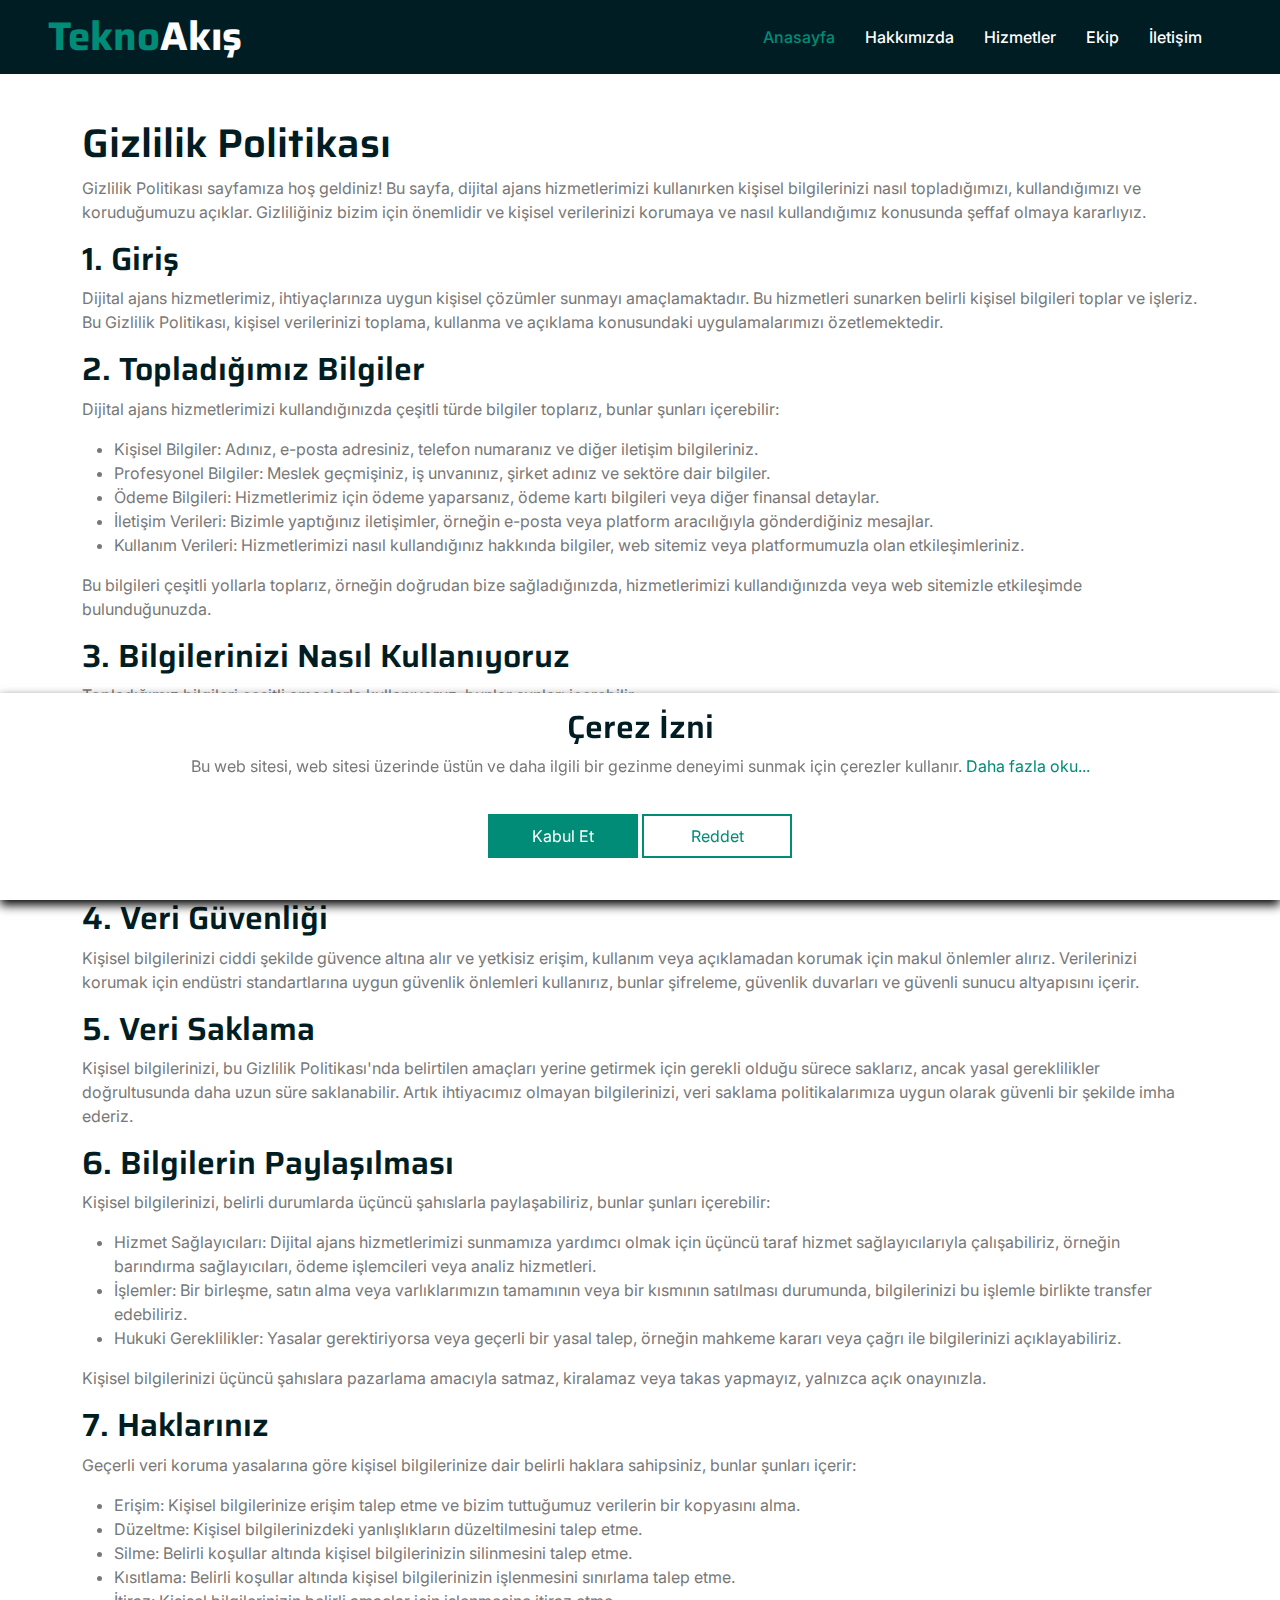
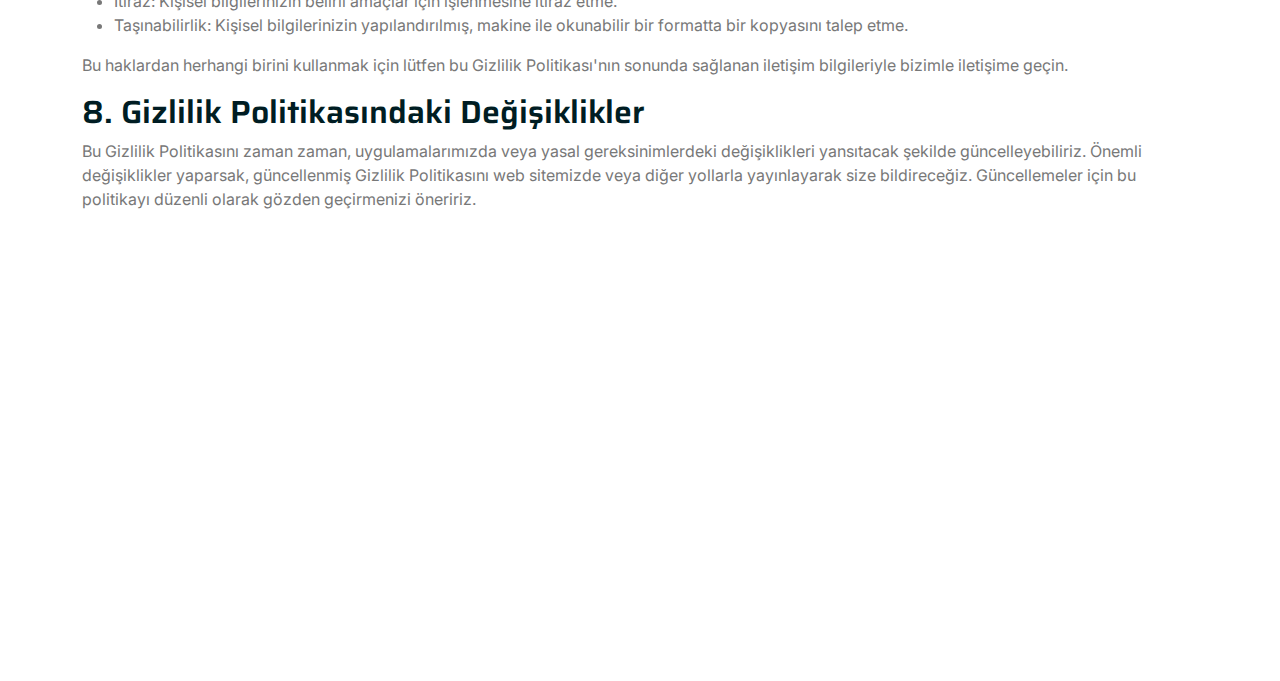
<file: privacy-policy.html>
<!DOCTYPE html>
<html lang="en">
    <head>
        <meta charset="utf-8" />
        <title>TeknoAkış</title>
        <meta content="width=device-width, initial-scale=1.0" name="viewport" />
        <meta content="" name="keywords" />
        <meta content="" name="description" />

        <!-- Favicon -->
        <link href="img/favicon.ico" rel="icon" />

        <!-- Google Web Fonts -->
        <link rel="preconnect" href="https://fonts.googleapis.com" />
        <link rel="preconnect" href="https://fonts.gstatic.com" crossorigin />
        <link
            href="https://fonts.googleapis.com/css2?family=Inter:wght@400;500;600&family=Saira:wght@500;600;700&display=swap"
            rel="stylesheet"
        />

        <!-- Icon Font Stylesheet -->
        <link
            href="https://cdnjs.cloudflare.com/ajax/libs/font-awesome/5.10.0/css/all.min.css"
            rel="stylesheet"
        />
        <link
            href="https://cdn.jsdelivr.net/npm/bootstrap-icons@1.4.1/font/bootstrap-icons.css"
            rel="stylesheet"
        />

        <!-- Libraries Stylesheet -->
        <link href="lib/animate/animate.min.css" rel="stylesheet" />
        <link
            href="lib/owlcarousel/assets/owl.carousel.min.css"
            rel="stylesheet"
        />

        <!-- Customized Bootstrap Stylesheet -->
        <link href="css/bootstrap.min.css" rel="stylesheet" />

        <!-- Template Stylesheet -->
        <link href="css/style.css" rel="stylesheet" />
    </head>

    <body>
        <!-- Spinner Start -->
        <div
            id="spinner"
            class="show bg-white position-fixed translate-middle w-100 vh-100 top-50 start-50 d-flex align-items-center justify-content-center"
        >
            <div class="spinner-grow text-primary" role="status"></div>
        </div>
        <!-- Spinner End -->

        <!-- Navbar Başlangıç -->
        <div
            class="container-fluid fixed-top px-0 wow fadeIn"
            data-wow-delay="0.1s"
        >
            <div
                class="top-bar text-white-50 row gx-0 align-items-center d-none d-lg-flex"
                style="display: none !important"
            >
                <div class="col-lg-12 px-5 text-start">
                    <small
                        ><i class="fa fa-map-marker-alt me-2"></i>1200 Bay St.
                        #202, Toronto, ON M5R 2A5, Kanada</small
                    >
                    <small class="ms-4"
                        ><i class="fa fa-envelope me-2"></i
                        >tekno_akış@gmail.com</small
                    >
                </div>
            </div>
            <nav
                class="navbar navbar-expand-lg navbar-dark py-lg-0 px-lg-5 wow fadeIn"
                style="
                    position: fixed;
                    background: #001d23 !important;
                    top: 0;
                    width: 100%;
                "
                data-wow-delay="0.1s"
            >
                <a href="index.html" class="navbar-brand ms-4 ms-lg-0">
                    <h1 class="fw-bold text-primary m-0">
                        Tekno<span class="text-white">Akış</span>
                    </h1>
                </a>
                <button
                    type="button"
                    class="navbar-toggler me-4"
                    data-bs-toggle="collapse"
                    data-bs-target="#navbarCollapse"
                >
                    <span class="navbar-toggler-icon"></span>
                </button>
                <div class="collapse navbar-collapse" id="navbarCollapse">
                    <div class="navbar-nav ms-auto p-4 p-lg-0">
                        <a href="index.html" class="nav-item nav-link active"
                            >Anasayfa</a
                        >
                        <a href="index.html#about" class="nav-item nav-link"
                            >Hakkımızda</a
                        >
                        <a href="index.html#service" class="nav-item nav-link"
                            >Hizmetler</a
                        >
                        <a href="index.html#team" class="nav-item nav-link"
                            >Ekip</a
                        >
                        <a href="index.html#contact" class="nav-item nav-link"
                            >İletişim</a
                        >
                    </div>
                </div>
            </nav>
        </div>
        <!-- Navbar Bitiş -->

        <main>
            <article
                class="container additional-wrapper"
                style="margin-top: 100px"
            >
                <div class="page__content" style="padding: 20px 0px">
                    <h1>Gizlilik Politikası</h1>
                    <p>
                        Gizlilik Politikası sayfamıza hoş geldiniz! Bu sayfa,
                        dijital ajans hizmetlerimizi kullanırken kişisel
                        bilgilerinizi nasıl topladığımızı, kullandığımızı ve
                        koruduğumuzu açıklar. Gizliliğiniz bizim için önemlidir
                        ve kişisel verilerinizi korumaya ve nasıl kullandığımız
                        konusunda şeffaf olmaya kararlıyız.
                    </p>
                    <section>
                        <h2>1. Giriş</h2>
                        <p>
                            Dijital ajans hizmetlerimiz, ihtiyaçlarınıza uygun
                            kişisel çözümler sunmayı amaçlamaktadır. Bu
                            hizmetleri sunarken belirli kişisel bilgileri toplar
                            ve işleriz. Bu Gizlilik Politikası, kişisel
                            verilerinizi toplama, kullanma ve açıklama
                            konusundaki uygulamalarımızı özetlemektedir.
                        </p>
                    </section>
                    <section>
                        <h2>2. Topladığımız Bilgiler</h2>
                        <p>
                            Dijital ajans hizmetlerimizi kullandığınızda çeşitli
                            türde bilgiler toplarız, bunlar şunları içerebilir:
                        </p>
                        <ul>
                            <li>
                                Kişisel Bilgiler: Adınız, e-posta adresiniz,
                                telefon numaranız ve diğer iletişim
                                bilgileriniz.
                            </li>
                            <li>
                                Profesyonel Bilgiler: Meslek geçmişiniz, iş
                                unvanınız, şirket adınız ve sektöre dair
                                bilgiler.
                            </li>
                            <li>
                                Ödeme Bilgileri: Hizmetlerimiz için ödeme
                                yaparsanız, ödeme kartı bilgileri veya diğer
                                finansal detaylar.
                            </li>
                            <li>
                                İletişim Verileri: Bizimle yaptığınız
                                iletişimler, örneğin e-posta veya platform
                                aracılığıyla gönderdiğiniz mesajlar.
                            </li>
                            <li>
                                Kullanım Verileri: Hizmetlerimizi nasıl
                                kullandığınız hakkında bilgiler, web sitemiz
                                veya platformumuzla olan etkileşimleriniz.
                            </li>
                        </ul>
                        <p>
                            Bu bilgileri çeşitli yollarla toplarız, örneğin
                            doğrudan bize sağladığınızda, hizmetlerimizi
                            kullandığınızda veya web sitemizle etkileşimde
                            bulunduğunuzda.
                        </p>
                    </section>
                    <section>
                        <h2>3. Bilgilerinizi Nasıl Kullanıyoruz</h2>
                        <p>
                            Topladığımız bilgileri çeşitli amaçlarla
                            kullanıyoruz, bunlar şunları içerebilir:
                        </p>
                        <ul>
                            <li>
                                Hizmet Sağlama: Talep ettiğiniz dijital ajans
                                hizmetlerini sağlamak ve sözleşmesel
                                yükümlülüklerimizi yerine getirmek.
                            </li>
                            <li>
                                İletişim: Dijital ajans hizmetlerimiz hakkında
                                sizinle iletişim kurmak, sorularınıza yanıt
                                vermek ve müşteri desteği sağlamak.
                            </li>
                            <li>
                                İyileştirmeler: Hizmetlerimizi iyileştirmek ve
                                geri bildiriminiz ve kullanım alışkanlıklarınıza
                                dayalı yeni hizmetler geliştirmek.
                            </li>
                            <li>
                                Pazarlama: Size dijital ajans hizmetlerimizle
                                ilgili tanıtım materyalleri, özel teklifler veya
                                başka bilgiler göndermek.
                            </li>
                            <li>
                                Hukuki Uyum: Geçerli yasa, düzenlemeler ve
                                hukuki işlemlerle uyum sağlamak.
                            </li>
                        </ul>
                        <p>
                            Ayrıca, bilgilerinizi başka amaçlarla da
                            kullanabiliriz, ancak bu durum sizin onayınızla veya
                            yasaların izin verdiği şekilde olacaktır.
                        </p>
                    </section>
                    <section>
                        <h2>4. Veri Güvenliği</h2>
                        <p>
                            Kişisel bilgilerinizi ciddi şekilde güvence altına
                            alır ve yetkisiz erişim, kullanım veya açıklamadan
                            korumak için makul önlemler alırız. Verilerinizi
                            korumak için endüstri standartlarına uygun güvenlik
                            önlemleri kullanırız, bunlar şifreleme, güvenlik
                            duvarları ve güvenli sunucu altyapısını içerir.
                        </p>
                    </section>
                    <section>
                        <h2>5. Veri Saklama</h2>
                        <p>
                            Kişisel bilgilerinizi, bu Gizlilik Politikası'nda
                            belirtilen amaçları yerine getirmek için gerekli
                            olduğu sürece saklarız, ancak yasal gereklilikler
                            doğrultusunda daha uzun süre saklanabilir. Artık
                            ihtiyacımız olmayan bilgilerinizi, veri saklama
                            politikalarımıza uygun olarak güvenli bir şekilde
                            imha ederiz.
                        </p>
                    </section>
                    <section>
                        <h2>6. Bilgilerin Paylaşılması</h2>
                        <p>
                            Kişisel bilgilerinizi, belirli durumlarda üçüncü
                            şahıslarla paylaşabiliriz, bunlar şunları
                            içerebilir:
                        </p>
                        <ul>
                            <li>
                                Hizmet Sağlayıcıları: Dijital ajans
                                hizmetlerimizi sunmamıza yardımcı olmak için
                                üçüncü taraf hizmet sağlayıcılarıyla
                                çalışabiliriz, örneğin barındırma sağlayıcıları,
                                ödeme işlemcileri veya analiz hizmetleri.
                            </li>
                            <li>
                                İşlemler: Bir birleşme, satın alma veya
                                varlıklarımızın tamamının veya bir kısmının
                                satılması durumunda, bilgilerinizi bu işlemle
                                birlikte transfer edebiliriz.
                            </li>
                            <li>
                                Hukuki Gereklilikler: Yasalar gerektiriyorsa
                                veya geçerli bir yasal talep, örneğin mahkeme
                                kararı veya çağrı ile bilgilerinizi
                                açıklayabiliriz.
                            </li>
                        </ul>
                        <p>
                            Kişisel bilgilerinizi üçüncü şahıslara pazarlama
                            amacıyla satmaz, kiralamaz veya takas yapmayız,
                            yalnızca açık onayınızla.
                        </p>
                    </section>
                    <section>
                        <h2>7. Haklarınız</h2>
                        <p>
                            Geçerli veri koruma yasalarına göre kişisel
                            bilgilerinize dair belirli haklara sahipsiniz,
                            bunlar şunları içerir:
                        </p>
                        <ul>
                            <li>
                                Erişim: Kişisel bilgilerinize erişim talep etme
                                ve bizim tuttuğumuz verilerin bir kopyasını
                                alma.
                            </li>
                            <li>
                                Düzeltme: Kişisel bilgilerinizdeki
                                yanlışlıkların düzeltilmesini talep etme.
                            </li>
                            <li>
                                Silme: Belirli koşullar altında kişisel
                                bilgilerinizin silinmesini talep etme.
                            </li>
                            <li>
                                Kısıtlama: Belirli koşullar altında kişisel
                                bilgilerinizin işlenmesini sınırlama talep etme.
                            </li>
                            <li>
                                İtiraz: Kişisel bilgilerinizin belirli amaçlar
                                için işlenmesine itiraz etme.
                            </li>
                            <li>
                                Taşınabilirlik: Kişisel bilgilerinizin
                                yapılandırılmış, makine ile okunabilir bir
                                formatta bir kopyasını talep etme.
                            </li>
                        </ul>
                        <p>
                            Bu haklardan herhangi birini kullanmak için lütfen
                            bu Gizlilik Politikası'nın sonunda sağlanan iletişim
                            bilgileriyle bizimle iletişime geçin.
                        </p>
                    </section>
                    <section>
                        <h2>8. Gizlilik Politikasındaki Değişiklikler</h2>
                        <p>
                            Bu Gizlilik Politikasını zaman zaman,
                            uygulamalarımızda veya yasal gereksinimlerdeki
                            değişiklikleri yansıtacak şekilde güncelleyebiliriz.
                            Önemli değişiklikler yaparsak, güncellenmiş Gizlilik
                            Politikasını web sitemizde veya diğer yollarla
                            yayınlayarak size bildireceğiz. Güncellemeler için
                            bu politikayı düzenli olarak gözden geçirmenizi
                            öneririz.
                        </p>
                    </section>
                </div>
            </article>
        </main>

        <!-- Footer Başlangıcı -->
        <div
            class="container-fluid bg-dark text-white-50 footer mt-5 pt-5 wow fadeIn"
            data-wow-delay="0.1s"
        >
            <div class="container py-5">
                <div class="row g-5">
                    <div class="col-lg-4 col-md-6">
                        <h1 class="fw-bold text-primary m-0">
                            Dijital<span class="text-white">Akış</span>
                        </h1>
                        <p>
                            Blogumuzu ziyaret ettiğiniz için teşekkür ederiz.
                            Web tasarımı, sosyal medya yönetimi, içerik üretimi
                            ve SEO gibi dijital ajans hizmetleriyle ilgili en
                            güncel bilgi ve analizleri sunuyoruz. Dijital
                            dünyada işletmenizi bir adım öteye taşıyacak
                            yenilikçi çözümleri keşfedin.
                        </p>
                    </div>
                    <div class="col-lg-4 col-md-6">
                        <h5 class="text-light mb-4">Adres</h5>
                        <p>
                            <i class="fa fa-map-marker-alt me-3"></i>Üniversite,
                            Allure Tower, Civan Sk. No: 1, 34513
                            Avcılar/İstanbul, Türkiye
                        </p>
                        <p><i class="fa fa-phone-alt me-3"></i>+905453738185</p>
                        <p>
                            <i class="fa fa-envelope me-3"></i
                            >tekno_akış@gmail.com
                        </p>
                        <div
                            class="icosn"
                            style="
                                display: flex;
                                align-items: center;
                                margin-bottom: 15px;
                            "
                        >
                            <a href="https://www.instagram.com">
                                <svg
                                    xmlns="http://www.w3.org/2000/svg"
                                    x="0px"
                                    y="0px"
                                    width="35"
                                    height="35"
                                    viewBox="0 0 48 48"
                                >
                                    <path
                                        fill="#304ffe"
                                        d="M41.67,13.48c-0.4,0.26-0.97,0.5-1.21,0.77c-0.09,0.09-0.14,0.19-0.12,0.29v1.03l-0.3,1.01l-0.3,1l-0.33,1.1 l-0.68,2.25l-0.66,2.22l-0.5,1.67c0,0.26-0.01,0.52-0.03,0.77c-0.07,0.96-0.27,1.88-0.59,2.74c-0.19,0.53-0.42,1.04-0.7,1.52 c-0.1,0.19-0.22,0.38-0.34,0.56c-0.4,0.63-0.88,1.21-1.41,1.72c-0.41,0.41-0.86,0.79-1.35,1.11c0,0,0,0-0.01,0 c-0.08,0.07-0.17,0.13-0.27,0.18c-0.31,0.21-0.64,0.39-0.98,0.55c-0.23,0.12-0.46,0.22-0.7,0.31c-0.05,0.03-0.11,0.05-0.16,0.07 c-0.57,0.27-1.23,0.45-1.89,0.54c-0.04,0.01-0.07,0.01-0.11,0.02c-0.4,0.07-0.79,0.13-1.19,0.16c-0.18,0.02-0.37,0.03-0.55,0.03 l-0.71-0.04l-3.42-0.18c0-0.01-0.01,0-0.01,0l-1.72-0.09c-0.13,0-0.27,0-0.4-0.01c-0.54-0.02-1.06-0.08-1.58-0.19 c-0.01,0-0.01,0-0.01,0c-0.95-0.18-1.86-0.5-2.71-0.93c-0.47-0.24-0.93-0.51-1.36-0.82c-0.18-0.13-0.35-0.27-0.52-0.42 c-0.48-0.4-0.91-0.83-1.31-1.27c-0.06-0.06-0.11-0.12-0.16-0.18c-0.06-0.06-0.12-0.13-0.17-0.19c-0.38-0.48-0.7-0.97-0.96-1.49 c-0.24-0.46-0.43-0.95-0.58-1.49c-0.06-0.19-0.11-0.37-0.15-0.57c-0.01-0.01-0.02-0.03-0.02-0.05c-0.1-0.41-0.19-0.84-0.24-1.27 c-0.06-0.33-0.09-0.66-0.09-1c-0.02-0.13-0.02-0.27-0.02-0.4l1.91-2.95l1.87-2.88l0.85-1.31l0.77-1.18l0.26-0.41v-1.03 c0.02-0.23,0.03-0.47,0.02-0.69c-0.01-0.7-0.15-1.38-0.38-2.03c-0.22-0.69-0.53-1.34-0.85-1.94c-0.38-0.69-0.78-1.31-1.11-1.87 C14,7.4,13.66,6.73,13.75,6.26C14.47,6.09,15.23,6,16,6h16c4.18,0,7.78,2.6,9.27,6.26C41.43,12.65,41.57,13.06,41.67,13.48z"
                                    ></path>
                                    <path
                                        fill="#4928f4"
                                        d="M42,16v0.27l-1.38,0.8l-0.88,0.51l-0.97,0.56l-1.94,1.13l-1.9,1.1l-1.94,1.12l-0.77,0.45 c0,0.48-0.12,0.92-0.34,1.32c-0.31,0.58-0.83,1.06-1.49,1.47c-0.67,0.41-1.49,0.74-2.41,0.98c0,0,0-0.01-0.01,0 c-3.56,0.92-8.42,0.5-10.78-1.26c-0.66-0.49-1.12-1.09-1.32-1.78c-0.06-0.23-0.09-0.48-0.09-0.73v-7.19 c0.01-0.15-0.09-0.3-0.27-0.45c-0.54-0.43-1.81-0.84-3.23-1.25c-1.11-0.31-2.3-0.62-3.3-0.92c-0.79-0.24-1.46-0.48-1.86-0.71 c0.18-0.35,0.39-0.7,0.61-1.03c1.4-2.05,3.54-3.56,6.02-4.13C14.47,6.09,15.23,6,16,6h10.8c5.37,0.94,10.32,3.13,14.47,6.26 c0.16,0.39,0.3,0.8,0.4,1.22c0.18,0.66,0.29,1.34,0.32,2.05C42,15.68,42,15.84,42,16z"
                                    ></path>
                                    <path
                                        fill="#6200ea"
                                        d="M42,16v4.41l-0.22,0.68l-0.75,2.33l-0.78,2.4l-0.41,1.28l-0.38,1.19l-0.37,1.13l-0.36,1.12l-0.19,0.59 l-0.25,0.78c0,0.76-0.02,1.43-0.07,2c-0.01,0.06-0.02,0.12-0.02,0.18c-0.06,0.53-0.14,0.98-0.27,1.36 c-0.01,0.06-0.03,0.12-0.05,0.17c-0.26,0.72-0.65,1.18-1.23,1.48c-0.14,0.08-0.3,0.14-0.47,0.2c-0.53,0.18-1.2,0.27-2.02,0.32 c-0.6,0.04-1.29,0.05-2.07,0.05H31.4l-1.19-0.05L30,37.61l-2.17-0.09l-2.2-0.09l-7.25-0.3l-1.88-0.08h-0.26 c-0.78-0.01-1.45-0.06-2.03-0.14c-0.84-0.13-1.49-0.35-1.98-0.68c-0.7-0.45-1.11-1.11-1.35-2.03c-0.06-0.22-0.11-0.45-0.14-0.7 c-0.1-0.58-0.15-1.25-0.18-2c0-0.15,0-0.3-0.01-0.46c-0.01-0.01,0-0.01,0-0.01v-0.58c-0.01-0.29-0.01-0.59-0.01-0.9l0.05-1.61 l0.03-1.15l0.04-1.34v-0.19l0.07-2.46l0.07-2.46l0.07-2.31l0.06-2.27l0.02-0.6c0-0.31-1.05-0.49-2.22-0.64 c-0.93-0.12-1.95-0.23-2.56-0.37c0.05-0.23,0.1-0.46,0.16-0.68c0.18-0.72,0.45-1.4,0.79-2.05c0.18-0.35,0.39-0.7,0.61-1.03 c2.16-0.95,4.41-1.69,6.76-2.17c2.06-0.43,4.21-0.66,6.43-0.66c7.36,0,14.16,2.49,19.54,6.69c0.52,0.4,1.03,0.83,1.53,1.28 C42,15.68,42,15.84,42,16z"
                                    ></path>
                                    <path
                                        fill="#673ab7"
                                        d="M42,18.37v4.54l-0.55,1.06l-1.05,2.05l-0.56,1.08l-0.51,0.99l-0.22,0.43c0,0.31,0,0.61-0.02,0.9 c0,0.43-0.02,0.84-0.05,1.22c-0.04,0.45-0.1,0.86-0.16,1.24c-0.15,0.79-0.36,1.47-0.66,2.03c-0.04,0.07-0.08,0.14-0.12,0.2 c-0.11,0.18-0.24,0.35-0.38,0.51c-0.18,0.22-0.38,0.41-0.61,0.57c-0.34,0.26-0.74,0.47-1.2,0.63c-0.57,0.21-1.23,0.35-2.01,0.43 c-0.51,0.05-1.07,0.08-1.68,0.08l-0.42,0.02l-2.08,0.12h-0.01L27.5,36.6l-2.25,0.13l-3.1,0.18l-3.77,0.22l-0.55,0.03 c-0.51,0-0.99-0.03-1.45-0.09c-0.05-0.01-0.09-0.02-0.14-0.02c-0.68-0.11-1.3-0.29-1.86-0.54c-0.68-0.3-1.27-0.7-1.77-1.18 c-0.44-0.43-0.82-0.92-1.13-1.47c-0.07-0.13-0.14-0.25-0.2-0.39c-0.3-0.59-0.54-1.25-0.72-1.97c-0.03-0.12-0.06-0.25-0.08-0.38 c-0.06-0.23-0.11-0.47-0.14-0.72c-0.11-0.64-0.17-1.32-0.2-2.03v-0.01c-0.01-0.29-0.02-0.57-0.02-0.87l-0.49-1.17l-0.07-0.18 L9.5,25.99L8.75,24.2l-0.12-0.29l-0.72-1.73l-0.8-1.93c0,0,0,0-0.01,0L6.29,18.3L6,17.59V16c0-0.63,0.06-1.25,0.17-1.85 c0.05-0.23,0.1-0.46,0.16-0.68c0.85-0.49,1.74-0.94,2.65-1.34c2.08-0.93,4.31-1.62,6.62-2.04c1.72-0.31,3.51-0.48,5.32-0.48 c7.31,0,13.94,2.65,19.12,6.97c0.2,0.16,0.39,0.32,0.58,0.49C41.09,17.48,41.55,17.91,42,18.37z"
                                    ></path>
                                    <path
                                        fill="#8e24aa"
                                        d="M42,21.35v5.14l-0.57,1.19l-1.08,2.25l-0.01,0.03c0,0.43-0.02,0.82-0.05,1.17c-0.1,1.15-0.38,1.88-0.84,2.33 c-0.33,0.34-0.74,0.53-1.25,0.63c-0.03,0.01-0.07,0.01-0.1,0.02c-0.16,0.03-0.33,0.05-0.51,0.05c-0.62,0.06-1.35,0.02-2.19-0.04 c-0.09,0-0.19-0.01-0.29-0.02c-0.61-0.04-1.26-0.08-1.98-0.11c-0.39-0.01-0.8-0.02-1.22-0.02h-0.02l-1.01,0.08h-0.01l-2.27,0.16 l-2.59,0.2l-0.38,0.03l-3.03,0.22l-1.57,0.12l-1.55,0.11c-0.27,0-0.53,0-0.79-0.01c0,0-0.01-0.01-0.01,0 c-1.13-0.02-2.14-0.09-3.04-0.26c-0.83-0.14-1.56-0.36-2.18-0.69c-0.64-0.31-1.17-0.75-1.6-1.31c-0.41-0.55-0.71-1.24-0.9-2.07 c0-0.01,0-0.01,0-0.01c-0.14-0.67-0.22-1.45-0.22-2.33l-0.15-0.27L9.7,26.35l-0.13-0.22L9.5,25.99l-0.93-1.65l-0.46-0.83 l-0.58-1.03l-1-1.79L6,19.75v-3.68c0.88-0.58,1.79-1.09,2.73-1.55c1.14-0.58,2.32-1.07,3.55-1.47c1.34-0.44,2.74-0.79,4.17-1.02 c1.45-0.24,2.94-0.36,4.47-0.36c6.8,0,13.04,2.43,17.85,6.47c0.22,0.17,0.43,0.36,0.64,0.54c0.84,0.75,1.64,1.56,2.37,2.41 C41.86,21.18,41.94,21.26,42,21.35z"
                                    ></path>
                                    <path
                                        fill="#c2185b"
                                        d="M42,24.71v7.23c-0.24-0.14-0.57-0.31-0.98-0.49c-0.22-0.11-0.47-0.22-0.73-0.32 c-0.38-0.17-0.79-0.33-1.25-0.49c-0.1-0.04-0.2-0.07-0.31-0.1c-0.18-0.07-0.37-0.13-0.56-0.19c-0.59-0.18-1.24-0.35-1.92-0.5 c-0.26-0.05-0.53-0.1-0.8-0.14c-0.87-0.15-1.8-0.24-2.77-0.25c-0.08-0.01-0.17-0.01-0.25-0.01l-2.57,0.02l-3.5,0.02h-0.01 l-7.49,0.06c-2.38,0-3.84,0.57-4.72,0.8c0,0-0.01,0-0.01,0.01c-0.93,0.24-1.22,0.09-1.3-1.54c-0.02-0.45-0.03-1.03-0.03-1.74 l-0.56-0.43l-0.98-0.74l-0.6-0.46l-0.12-0.09L8.88,24.1l-0.25-0.19l-0.52-0.4l-0.96-0.72L6,21.91v-3.4 c0.1-0.08,0.19-0.15,0.29-0.21c1.45-1,3-1.85,4.64-2.54c1.46-0.62,3-1.11,4.58-1.46c0.43-0.09,0.87-0.18,1.32-0.24 c1.33-0.23,2.7-0.34,4.09-0.34c6.01,0,11.53,2.09,15.91,5.55c0.66,0.52,1.3,1.07,1.9,1.66c0.82,0.78,1.59,1.61,2.3,2.49 c0.14,0.18,0.28,0.36,0.42,0.55C41.64,24.21,41.82,24.46,42,24.71z"
                                    ></path>
                                    <path
                                        fill="#d81b60"
                                        d="M42,28.72V32c0,0.65-0.06,1.29-0.18,1.91c-0.18,0.92-0.49,1.8-0.91,2.62c-0.22,0.05-0.47,0.05-0.75,0.01 c-0.63-0.11-1.37-0.44-2.17-0.87c-0.04-0.01-0.08-0.03-0.11-0.05c-0.25-0.13-0.51-0.27-0.77-0.43c-0.53-0.29-1.09-0.61-1.65-0.91 c-0.12-0.06-0.24-0.12-0.35-0.18c-0.64-0.33-1.3-0.63-1.96-0.86c0,0,0,0-0.01,0c-0.14-0.05-0.29-0.1-0.44-0.14 c-0.57-0.16-1.15-0.26-1.71-0.26l-1.1-0.32l-4.87-1.41c0,0,0,0-0.01,0l-2.99-0.87h-0.01l-1.3-0.38c-3.76,0-6.07,1.6-7.19,0.99 c-0.44-0.23-0.7-0.81-0.79-1.95c-0.03-0.32-0.04-0.68-0.04-1.1l-1.17-0.57l-0.05-0.02h-0.01l-0.84-0.42L9.7,26.35l-0.07-0.03 l-0.17-0.09L7.5,25.28L6,24.55v-3.43c0.17-0.15,0.35-0.29,0.53-0.43c0.19-0.15,0.38-0.29,0.57-0.44c0.01,0,0.01,0,0.01,0 c1.18-0.85,2.43-1.6,3.76-2.22c1.55-0.74,3.2-1.31,4.91-1.68c0.25-0.06,0.51-0.12,0.77-0.16c1.42-0.27,2.88-0.41,4.37-0.41 c5.27,0,10.11,1.71,14.01,4.59c1.13,0.84,2.18,1.77,3.14,2.78c0.79,0.83,1.52,1.73,2.18,2.67c0.05,0.07,0.1,0.14,0.15,0.2 c0.37,0.54,0.71,1.09,1.03,1.66C41.64,28.02,41.82,28.37,42,28.72z"
                                    ></path>
                                    <path
                                        fill="#f50057"
                                        d="M41.82,33.91c-0.18,0.92-0.49,1.8-0.91,2.62c-0.19,0.37-0.4,0.72-0.63,1.06c-0.14,0.21-0.29,0.41-0.44,0.6 c-0.36-0.14-0.89-0.34-1.54-0.56c0,0,0,0,0-0.01c-0.49-0.17-1.05-0.35-1.65-0.52c-0.17-0.05-0.34-0.1-0.52-0.15 c-0.71-0.19-1.45-0.36-2.17-0.46c-0.6-0.1-1.19-0.16-1.74-0.16l-0.46-0.13h-0.01l-2.42-0.7l-1.49-0.43l-1.66-0.48h-0.01l-0.54-0.15 l-6.53-1.88l-1.88-0.54l-1.4-0.33l-2.28-0.54l-0.28-0.07c0,0,0,0-0.01,0l-2.29-0.53c0-0.01,0-0.01,0-0.01l-0.41-0.09l-0.21-0.05 l-1.67-0.39l-0.19-0.05l-1.42-1.17L6,27.9v-4.08c0.37-0.36,0.75-0.7,1.15-1.03c0.12-0.11,0.25-0.21,0.38-0.31 c0.12-0.1,0.25-0.2,0.38-0.3c0.91-0.69,1.87-1.31,2.89-1.84c1.3-0.7,2.68-1.26,4.13-1.66c0.28-0.09,0.56-0.17,0.85-0.23 c1.64-0.41,3.36-0.62,5.14-0.62c4.47,0,8.63,1.35,12.07,3.66c1.71,1.15,3.25,2.53,4.55,4.1c0.66,0.79,1.26,1.62,1.79,2.5 c0.05,0.07,0.09,0.13,0.13,0.2c0.32,0.53,0.62,1.08,0.89,1.64c0.25,0.5,0.47,1,0.67,1.52C41.34,32.25,41.6,33.07,41.82,33.91z"
                                    ></path>
                                    <path
                                        fill="#ff1744"
                                        d="M40.28,37.59c-0.14,0.21-0.29,0.41-0.44,0.6c-0.44,0.55-0.92,1.05-1.46,1.49c-0.47,0.39-0.97,0.74-1.5,1.04 c-0.2-0.05-0.4-0.11-0.61-0.19c-0.66-0.23-1.35-0.61-1.99-1.01c-0.96-0.61-1.79-1.27-2.16-1.57c-0.14-0.12-0.21-0.18-0.21-0.18 l-1.7-0.15L30,37.6l-2.2-0.19l-2.28-0.2l-3.37-0.3l-5.34-0.47l-0.02-0.01l-1.88-0.91l-1.9-0.92l-1.53-0.74l-0.33-0.16l-0.41-0.2 l-1.42-0.69L7.43,31.9l-0.59-0.29L6,31.35v-4.47c0.47-0.56,0.97-1.09,1.5-1.6c0.34-0.32,0.7-0.64,1.07-0.94 c0.06-0.05,0.12-0.1,0.18-0.14c0.04-0.05,0.09-0.08,0.13-0.1c0.59-0.48,1.21-0.91,1.85-1.3c0.74-0.47,1.52-0.89,2.33-1.24 c0.87-0.39,1.78-0.72,2.72-0.97c1.63-0.46,3.36-0.7,5.14-0.7c4.08,0,7.85,1.24,10.96,3.37c1.99,1.36,3.71,3.08,5.07,5.07 c0.45,0.64,0.85,1.32,1.22,2.02c0.13,0.26,0.26,0.52,0.37,0.78c0.12,0.25,0.23,0.5,0.34,0.75c0.21,0.52,0.4,1.04,0.57,1.58 c0.32,1,0.56,2.02,0.71,3.08C40.21,36.89,40.25,37.24,40.28,37.59z"
                                    ></path>
                                    <path
                                        fill="#ff5722"
                                        d="M38.39,39.42c0,0.08,0,0.17-0.01,0.26c-0.47,0.39-0.97,0.74-1.5,1.04c-0.22,0.12-0.44,0.24-0.67,0.34 c-0.23,0.11-0.46,0.21-0.7,0.3c-0.34-0.18-0.8-0.4-1.29-0.61c-0.69-0.31-1.44-0.59-2.02-0.68c-0.14-0.03-0.27-0.04-0.39-0.04 l-1.64-0.21h-0.02l-2.04-0.27l-2.06-0.27l-0.96-0.12l-7.56-0.98c-0.49,0-1.01-0.03-1.55-0.1c-0.66-0.06-1.35-0.16-2.04-0.3 c-0.68-0.12-1.37-0.28-2.03-0.45c-0.69-0.16-1.37-0.35-2-0.53c-0.73-0.22-1.41-0.43-1.98-0.62c-0.47-0.15-0.87-0.29-1.18-0.4 c-0.18-0.43-0.33-0.88-0.44-1.34C6.1,33.66,6,32.84,6,32v-1.67c0.32-0.53,0.67-1.05,1.06-1.54c0.71-0.94,1.52-1.8,2.4-2.56 c0.03-0.04,0.07-0.07,0.1-0.09l0.01-0.01c0.31-0.28,0.63-0.53,0.97-0.77c0.04-0.04,0.08-0.07,0.12-0.1 c0.16-0.12,0.33-0.24,0.51-0.35c1.43-0.97,3.01-1.73,4.7-2.24c1.6-0.48,3.29-0.73,5.05-0.73c3.49,0,6.75,1.03,9.47,2.79 c2.01,1.29,3.74,2.99,5.06,4.98c0.16,0.23,0.31,0.46,0.46,0.7c0.69,1.17,1.26,2.43,1.68,3.75c0.05,0.15,0.09,0.3,0.13,0.46 c0.08,0.27,0.15,0.55,0.21,0.83c0.02,0.07,0.04,0.14,0.06,0.22c0.14,0.63,0.24,1.29,0.31,1.95c0,0.01,0,0.01,0,0.01 C38.36,38.22,38.39,38.82,38.39,39.42z"
                                    ></path>
                                    <path
                                        fill="#ff6f00"
                                        d="M36.33,39.42c0,0.35-0.02,0.73-0.06,1.11c-0.02,0.18-0.04,0.36-0.06,0.53c-0.23,0.11-0.46,0.21-0.7,0.3 c-0.45,0.17-0.91,0.31-1.38,0.41c-0.32,0.07-0.65,0.13-0.98,0.16h-0.01c-0.31-0.19-0.67-0.42-1.04-0.68 c-0.67-0.47-1.37-1-1.93-1.43c-0.01-0.01-0.01-0.01-0.02-0.02c-0.59-0.45-1.01-0.79-1.01-0.79l-1.06,0.04l-2.04,0.07l-0.95,0.04 l-3.82,0.14l-3.23,0.12c-0.21,0.01-0.46,0.01-0.77,0h-0.01c-0.42-0.01-0.92-0.04-1.47-0.09c-0.64-0.05-1.34-0.11-2.05-0.18 c-0.69-0.08-1.39-0.16-2.06-0.24c-0.74-0.08-1.44-0.17-2.04-0.25c-0.47-0.06-0.88-0.11-1.21-0.15c-0.28-0.32-0.53-0.65-0.77-1.01 c-0.36-0.54-0.67-1.11-0.91-1.72c-0.18-0.43-0.33-0.88-0.44-1.34c0.29-0.89,0.67-1.73,1.12-2.54c0.36-0.66,0.78-1.29,1.24-1.89 c0.45-0.59,0.94-1.14,1.47-1.64v-0.01c0.15-0.15,0.3-0.29,0.45-0.42c0.28-0.26,0.57-0.5,0.87-0.73h0.01 c0.01-0.02,0.02-0.02,0.03-0.03c0.24-0.19,0.49-0.36,0.74-0.53c1.48-1.01,3.15-1.76,4.95-2.2c1.19-0.29,2.44-0.45,3.73-0.45 c2.54,0,4.94,0.61,7.05,1.71h0.01c1.81,0.93,3.41,2.21,4.7,3.75c0.71,0.82,1.32,1.72,1.82,2.67c0.35,0.64,0.65,1.31,0.9,1.99 c0.02,0.06,0.04,0.11,0.06,0.16c0.17,0.5,0.32,1.02,0.45,1.54c0.09,0.37,0.16,0.75,0.22,1.13c0.02,0.12,0.04,0.23,0.05,0.35 C36.28,37.99,36.33,38.7,36.33,39.42z"
                                    ></path>
                                    <path
                                        fill="#ff9800"
                                        d="M34.28,39.42v0.1c0,0.34-0.03,0.77-0.06,1.23c-0.03,0.34-0.06,0.69-0.09,1.02c-0.32,0.07-0.65,0.13-0.98,0.16 h-0.01C32.76,41.98,32.39,42,32,42h-1.75l-0.38-0.11l-1.97-0.6l-2-0.6l-4.63-1.39l-2-0.6c0,0-0.83,0.33-2,0.72h-0.01 c-0.45,0.15-0.94,0.31-1.46,0.47c-0.65,0.19-1.34,0.38-2.02,0.53c-0.7,0.16-1.39,0.28-2.01,0.33c-0.19,0.02-0.38,0.03-0.55,0.03 c-0.56-0.31-1.1-0.68-1.59-1.09c-0.43-0.36-0.83-0.75-1.2-1.18c-0.28-0.32-0.53-0.65-0.77-1.01c0.07-0.45,0.15-0.89,0.27-1.32 c0.3-1.19,0.77-2.33,1.39-3.37c0.34-0.59,0.72-1.16,1.16-1.69c0.01-0.03,0.04-0.06,0.07-0.08c-0.01-0.01,0-0.01,0-0.01 c0.13-0.17,0.27-0.33,0.41-0.48c0-0.01,0-0.01,0-0.01c0.41-0.44,0.83-0.86,1.29-1.25c0.16-0.13,0.31-0.26,0.48-0.39 c0.03-0.03,0.06-0.05,0.1-0.08c2.25-1.72,5.06-2.76,8.09-2.76c3.44,0,6.57,1.29,8.94,3.41c1.14,1.03,2.11,2.26,2.84,3.63 c0.06,0.1,0.12,0.21,0.17,0.32c0.09,0.18,0.18,0.37,0.26,0.57c0.33,0.72,0.59,1.48,0.77,2.26c0.02,0.08,0.04,0.16,0.06,0.24 c0.08,0.37,0.15,0.75,0.2,1.13C34.24,38.21,34.28,38.81,34.28,39.42z"
                                    ></path>
                                    <path
                                        fill="#ffc107"
                                        d="M32.22,39.42c0,0.2-0.01,0.42-0.02,0.65c-0.02,0.37-0.05,0.77-0.1,1.18c-0.02,0.25-0.06,0.5-0.1,0.75h-5.48 l-1.06-0.17l-4.14-0.66l-0.59-0.09l-1.35-0.22c-0.59,0-1.87,0.26-3.22,0.51c-0.71,0.13-1.43,0.27-2.08,0.36 c-0.08,0.01-0.16,0.02-0.23,0.03h-0.01c-0.7-0.15-1.38-0.38-2.02-0.68c-0.2-0.09-0.4-0.19-0.6-0.3c-0.56-0.31-1.1-0.68-1.59-1.09 c-0.01-0.12-0.02-0.22-0.02-0.27c0-0.26,0.01-0.51,0.03-0.76c0.04-0.64,0.13-1.26,0.27-1.86c0.22-0.91,0.54-1.79,0.97-2.6 c0.08-0.17,0.17-0.34,0.27-0.5c0.04-0.08,0.09-0.15,0.13-0.23c0.18-0.29,0.38-0.57,0.58-0.85c0.42-0.55,0.89-1.07,1.39-1.54 c0.01,0,0.01,0,0.01,0c0.04-0.04,0.08-0.08,0.12-0.11c0.05-0.04,0.09-0.09,0.14-0.12c0.2-0.18,0.4-0.34,0.61-0.49 c0-0.01,0.01-0.01,0.01-0.01c1.89-1.41,4.23-2.24,6.78-2.24c1.98,0,3.82,0.5,5.43,1.38h0.01c1.38,0.76,2.58,1.79,3.53,3.03 c0.37,0.48,0.7,0.99,0.98,1.53h0.01c0.05,0.1,0.1,0.2,0.15,0.3c0.3,0.59,0.54,1.21,0.72,1.85h0.01c0.01,0.05,0.03,0.1,0.04,0.15 c0.12,0.43,0.22,0.87,0.29,1.32c0.01,0.09,0.02,0.19,0.03,0.28C32.19,38.43,32.22,38.92,32.22,39.42z"
                                    ></path>
                                    <path
                                        fill="#ffd54f"
                                        d="M30.17,39.31c0,0.16,0,0.33-0.02,0.49v0.01c0,0.01,0,0.01,0,0.01c-0.02,0.72-0.12,1.43-0.28,2.07 c0,0.04-0.01,0.07-0.03,0.11h-4.67l-3.85-0.83l-0.51-0.11l-0.08,0.02l-4.27,0.88L16.27,42H16c-0.64,0-1.27-0.06-1.88-0.18 c-0.09-0.02-0.18-0.04-0.27-0.06h-0.01c-0.7-0.15-1.38-0.38-2.02-0.68c-0.02-0.11-0.04-0.22-0.05-0.33 c-0.07-0.43-0.1-0.88-0.1-1.33c0-0.17,0-0.34,0.01-0.51c0.03-0.54,0.11-1.07,0.23-1.58c0.08-0.38,0.19-0.75,0.32-1.1 c0.11-0.31,0.24-0.61,0.38-0.9c0.12-0.25,0.26-0.49,0.4-0.73c0.14-0.23,0.29-0.45,0.45-0.67c0.4-0.55,0.87-1.06,1.39-1.51 c0.3-0.26,0.63-0.51,0.97-0.73c1.46-0.96,3.21-1.52,5.1-1.52c0.37,0,0.73,0.02,1.08,0.07h0.02c1.07,0.12,2.07,0.42,2.99,0.87 c0.01,0,0.01,0,0.01,0c1.45,0.71,2.68,1.78,3.58,3.1c0.15,0.22,0.3,0.46,0.43,0.7c0.11,0.19,0.21,0.39,0.3,0.59 c0.14,0.31,0.27,0.64,0.38,0.97h0.01c0.11,0.37,0.21,0.74,0.28,1.13v0.01C30.11,38.16,30.17,38.73,30.17,39.31z"
                                    ></path>
                                    <path
                                        fill="#ffe082"
                                        d="M28.11,39.52v0.03c0,0.59-0.07,1.17-0.21,1.74c-0.05,0.24-0.12,0.48-0.21,0.71h-4.48l-2.29-0.63L18.63,42H16 c-0.64,0-1.27-0.06-1.88-0.18c-0.02-0.03-0.03-0.06-0.04-0.09c-0.14-0.43-0.25-0.86-0.3-1.31c-0.04-0.29-0.06-0.59-0.06-0.9 c0-0.12,0-0.25,0.02-0.37c0.01-0.47,0.08-0.93,0.2-1.37c0.06-0.3,0.15-0.59,0.27-0.87c0.04-0.14,0.1-0.27,0.17-0.4 c0.15-0.34,0.33-0.67,0.53-0.99c0.22-0.32,0.46-0.62,0.73-0.9c0.32-0.36,0.68-0.69,1.09-0.96c0.7-0.51,1.5-0.89,2.37-1.1 c0.58-0.16,1.19-0.24,1.82-0.24c2,0,3.79,0.8,5.09,2.09c0.05,0.05,0.11,0.11,0.16,0.18h0.01c0.14,0.15,0.27,0.3,0.4,0.47 c0.37,0.47,0.68,0.98,0.92,1.54c0.12,0.26,0.22,0.53,0.3,0.81c0.01,0.04,0.02,0.07,0.03,0.11c0.14,0.49,0.23,1,0.25,1.53 C28.1,39.2,28.11,39.36,28.11,39.52z"
                                    ></path>
                                    <path
                                        fill="#ffecb3"
                                        d="M26.06,39.52c0,0.41-0.05,0.8-0.16,1.17c-0.1,0.4-0.25,0.78-0.44,1.14c-0.03,0.06-0.1,0.17-0.1,0.17h-8.88 c-0.01-0.01-0.02-0.03-0.02-0.04c-0.12-0.19-0.22-0.38-0.3-0.59c-0.2-0.46-0.32-0.96-0.36-1.48c-0.02-0.12-0.02-0.25-0.02-0.37 c0-0.06,0-0.13,0.01-0.19c0.01-0.44,0.07-0.86,0.19-1.25c0.1-0.36,0.23-0.69,0.4-1.01c0,0,0.01-0.01,0.01-0.02 c0.12-0.21,0.25-0.42,0.4-0.62c0.49-0.66,1.14-1.2,1.89-1.55c0.01,0,0.01,0,0.01,0c0.24-0.12,0.49-0.22,0.75-0.29c0,0,0,0,0.01,0 c0.46-0.14,0.96-0.21,1.47-0.21c0.59,0,1.16,0.09,1.68,0.28c0.19,0.05,0.37,0.13,0.55,0.22c0,0,0,0,0.01,0 c0.86,0.41,1.59,1.05,2.09,1.85c0.1,0.15,0.19,0.31,0.27,0.48c0.04,0.07,0.08,0.15,0.11,0.22c0.23,0.52,0.37,1.09,0.41,1.69 c0.01,0.05,0.01,0.1,0.01,0.16C26.06,39.36,26.06,39.44,26.06,39.52z"
                                    ></path>
                                    <g>
                                        <path
                                            fill="none"
                                            stroke="#fff"
                                            stroke-linecap="round"
                                            stroke-linejoin="round"
                                            stroke-miterlimit="10"
                                            stroke-width="2"
                                            d="M30,11H18c-3.9,0-7,3.1-7,7v12c0,3.9,3.1,7,7,7h12c3.9,0,7-3.1,7-7V18C37,14.1,33.9,11,30,11z"
                                        ></path>
                                        <circle
                                            cx="31"
                                            cy="16"
                                            r="1"
                                            fill="#fff"
                                        ></circle>
                                    </g>
                                    <g>
                                        <circle
                                            cx="24"
                                            cy="24"
                                            r="6"
                                            fill="none"
                                            stroke="#fff"
                                            stroke-linecap="round"
                                            stroke-linejoin="round"
                                            stroke-miterlimit="10"
                                            stroke-width="2"
                                        ></circle>
                                    </g>
                                </svg>
                            </a>
                            <a href="https://www.facebook.com">
                                <svg
                                    xmlns="http://www.w3.org/2000/svg"
                                    x="0px"
                                    y="0px"
                                    width="35"
                                    height="35"
                                    viewBox="0 0 48 48"
                                >
                                    <linearGradient
                                        id="Ld6sqrtcxMyckEl6xeDdMa_uLWV5A9vXIPu_gr1"
                                        x1="9.993"
                                        x2="40.615"
                                        y1="9.993"
                                        y2="40.615"
                                        gradientUnits="userSpaceOnUse"
                                    >
                                        <stop
                                            offset="0"
                                            stop-color="#2aa4f4"
                                        ></stop>
                                        <stop
                                            offset="1"
                                            stop-color="#007ad9"
                                        ></stop>
                                    </linearGradient>
                                    <path
                                        fill="url(#Ld6sqrtcxMyckEl6xeDdMa_uLWV5A9vXIPu_gr1)"
                                        d="M24,4C12.954,4,4,12.954,4,24s8.954,20,20,20s20-8.954,20-20S35.046,4,24,4z"
                                    ></path>
                                    <path
                                        fill="#fff"
                                        d="M26.707,29.301h5.176l0.813-5.258h-5.989v-2.874c0-2.184,0.714-4.121,2.757-4.121h3.283V12.46 c-0.577-0.078-1.797-0.248-4.102-0.248c-4.814,0-7.636,2.542-7.636,8.334v3.498H16.06v5.258h4.948v14.452 C21.988,43.9,22.981,44,24,44c0.921,0,1.82-0.084,2.707-0.204V29.301z"
                                    ></path>
                                </svg>
                            </a>
                            <a href="https://www.twitter.com">
                                <svg
                                    xmlns="http://www.w3.org/2000/svg"
                                    x="0px"
                                    y="0px"
                                    width="35"
                                    height="35"
                                    viewBox="0 0 120 120"
                                >
                                    <path
                                        d="M98.172,36.182L110,25.199l-16.952,4.422c-3.723-3.359-8.638-5.422-14.048-5.422 c-11.598,0-21,9.402-21,21c0,1.34,0.139,2.647,0.379,3.917C25.33,47.69,16,26.999,16,26.999s-5,3.2-5,11.2c0,12,9,17,9,17h-8 c1,14,17,20.5,17,20.5H19c3,9.5,19,14.5,19,14.5c-10,8-28,5-28,5s9,11,35,11c48.593,0,54.896-39.793,54.998-60.48L110,33.299 L98.172,36.182z"
                                        opacity=".35"
                                    ></path>
                                    <path
                                        fill="#0075ff"
                                        d="M98.172,32.182L110,21.199l-16.952,4.422c-3.723-3.359-8.638-5.422-14.048-5.422 c-11.598,0-21,9.402-21,21c0,1.34,0.139,2.647,0.379,3.917C25.33,43.69,16,22.999,16,22.999s-5,3.2-5,11.2c0,12,9,17,9,17h-8 c1,14,17,20.5,17,20.5H19c3,9.5,19,14.5,19,14.5c-10,8-28,5-28,5s9,11,35,11c48.593,0,54.896-39.793,54.998-60.48L110,29.299 L98.172,32.182z"
                                    ></path>
                                </svg>
                            </a>
                            <a href="https://www.linkedin.com">
                                <svg
                                    xmlns="http://www.w3.org/2000/svg"
                                    x="0px"
                                    y="0px"
                                    width="35"
                                    height="35"
                                    viewBox="0 0 48 48"
                                >
                                    <path
                                        fill="#0078d4"
                                        d="M42,37c0,2.762-2.238,5-5,5H11c-2.761,0-5-2.238-5-5V11c0-2.762,2.239-5,5-5h26c2.762,0,5,2.238,5,5	V37z"
                                    ></path>
                                    <path
                                        d="M30,37V26.901c0-1.689-0.819-2.698-2.192-2.698c-0.815,0-1.414,0.459-1.779,1.364	c-0.017,0.064-0.041,0.325-0.031,1.114L26,37h-7V18h7v1.061C27.022,18.356,28.275,18,29.738,18c4.547,0,7.261,3.093,7.261,8.274	L37,37H30z M11,37V18h3.457C12.454,18,11,16.528,11,14.499C11,12.472,12.478,11,14.514,11c2.012,0,3.445,1.431,3.486,3.479	C18,16.523,16.521,18,14.485,18H18v19H11z"
                                        opacity=".05"
                                    ></path>
                                    <path
                                        d="M30.5,36.5v-9.599c0-1.973-1.031-3.198-2.692-3.198c-1.295,0-1.935,0.912-2.243,1.677	c-0.082,0.199-0.071,0.989-0.067,1.326L25.5,36.5h-6v-18h6v1.638c0.795-0.823,2.075-1.638,4.238-1.638	c4.233,0,6.761,2.906,6.761,7.774L36.5,36.5H30.5z M11.5,36.5v-18h6v18H11.5z M14.457,17.5c-1.713,0-2.957-1.262-2.957-3.001	c0-1.738,1.268-2.999,3.014-2.999c1.724,0,2.951,1.229,2.986,2.989c0,1.749-1.268,3.011-3.015,3.011H14.457z"
                                        opacity=".07"
                                    ></path>
                                    <path
                                        fill="#fff"
                                        d="M12,19h5v17h-5V19z M14.485,17h-0.028C12.965,17,12,15.888,12,14.499C12,13.08,12.995,12,14.514,12	c1.521,0,2.458,1.08,2.486,2.499C17,15.887,16.035,17,14.485,17z M36,36h-5v-9.099c0-2.198-1.225-3.698-3.192-3.698	c-1.501,0-2.313,1.012-2.707,1.99C24.957,25.543,25,26.511,25,27v9h-5V19h5v2.616C25.721,20.5,26.85,19,29.738,19	c3.578,0,6.261,2.25,6.261,7.274L36,36L36,36z"
                                    ></path>
                                </svg>
                            </a>
                        </div>
                    </div>
                    <div class="col-lg-4 col-md-6">
                        <h5 class="text-light mb-4">Hızlı Linkler</h5>
                        <a class="btn btn-link" href="#about">Hakkımızda</a>
                        <a class="btn btn-link" href="#contact">Bize Ulaşın</a>
                        <a class="btn btn-link" href="#articles">Son Yazılar</a>
                        <a class="btn btn-link" href="terms-of-use.html"
                            >Kullanım Şartları</a
                        >
                        <a class="btn btn-link" href="privacy-policy.html"
                            >Gizlilik Politikası</a
                        >
                    </div>
                </div>
            </div>
        </div>
        <!-- Footer Bitişi -->

        <!-- Back to Top -->
        <a href="#" class="btn btn-lg btn-primary btn-lg-square back-to-top"
            ><i class="bi bi-arrow-up"></i
        ></a>

        <!-- Cookie banner -->
        <div class="cookie-wrapper show">
            <div>
                <i class="bx bx-cookie"></i>
                <h2>Çerez İzni</h2>
            </div>

            <div class="data">
                <p>
                    Bu web sitesi, web sitesi üzerinde üstün ve daha ilgili bir
                    gezinme deneyimi sunmak için çerezler kullanır.
                    <a href="#">Daha fazla oku...</a>
                </p>
            </div>

            <div class="buttons">
                <button class="cookie-button" id="acceptBtn">Kabul Et</button>
                <button class="cookie-button" id="declineBtn">Reddet</button>
            </div>
        </div>
        <!-- End Cookie banner -->

        <!-- JavaScript Libraries -->
        <script src="https://code.jquery.com/jquery-3.4.1.min.js"></script>
        <script src="https://cdn.jsdelivr.net/npm/bootstrap@5.0.0/dist/js/bootstrap.bundle.min.js"></script>
        <script src="lib/wow/wow.min.js"></script>
        <script src="lib/easing/easing.min.js"></script>
        <script src="lib/waypoints/waypoints.min.js"></script>
        <script src="lib/owlcarousel/owl.carousel.min.js"></script>
        <script src="lib/parallax/parallax.min.js"></script>

        <!-- Template Javascript -->
        <script src="js/main.js"></script>
        <script src="js/cookiebanner.js"></script>
    </body>
</html>
</file>
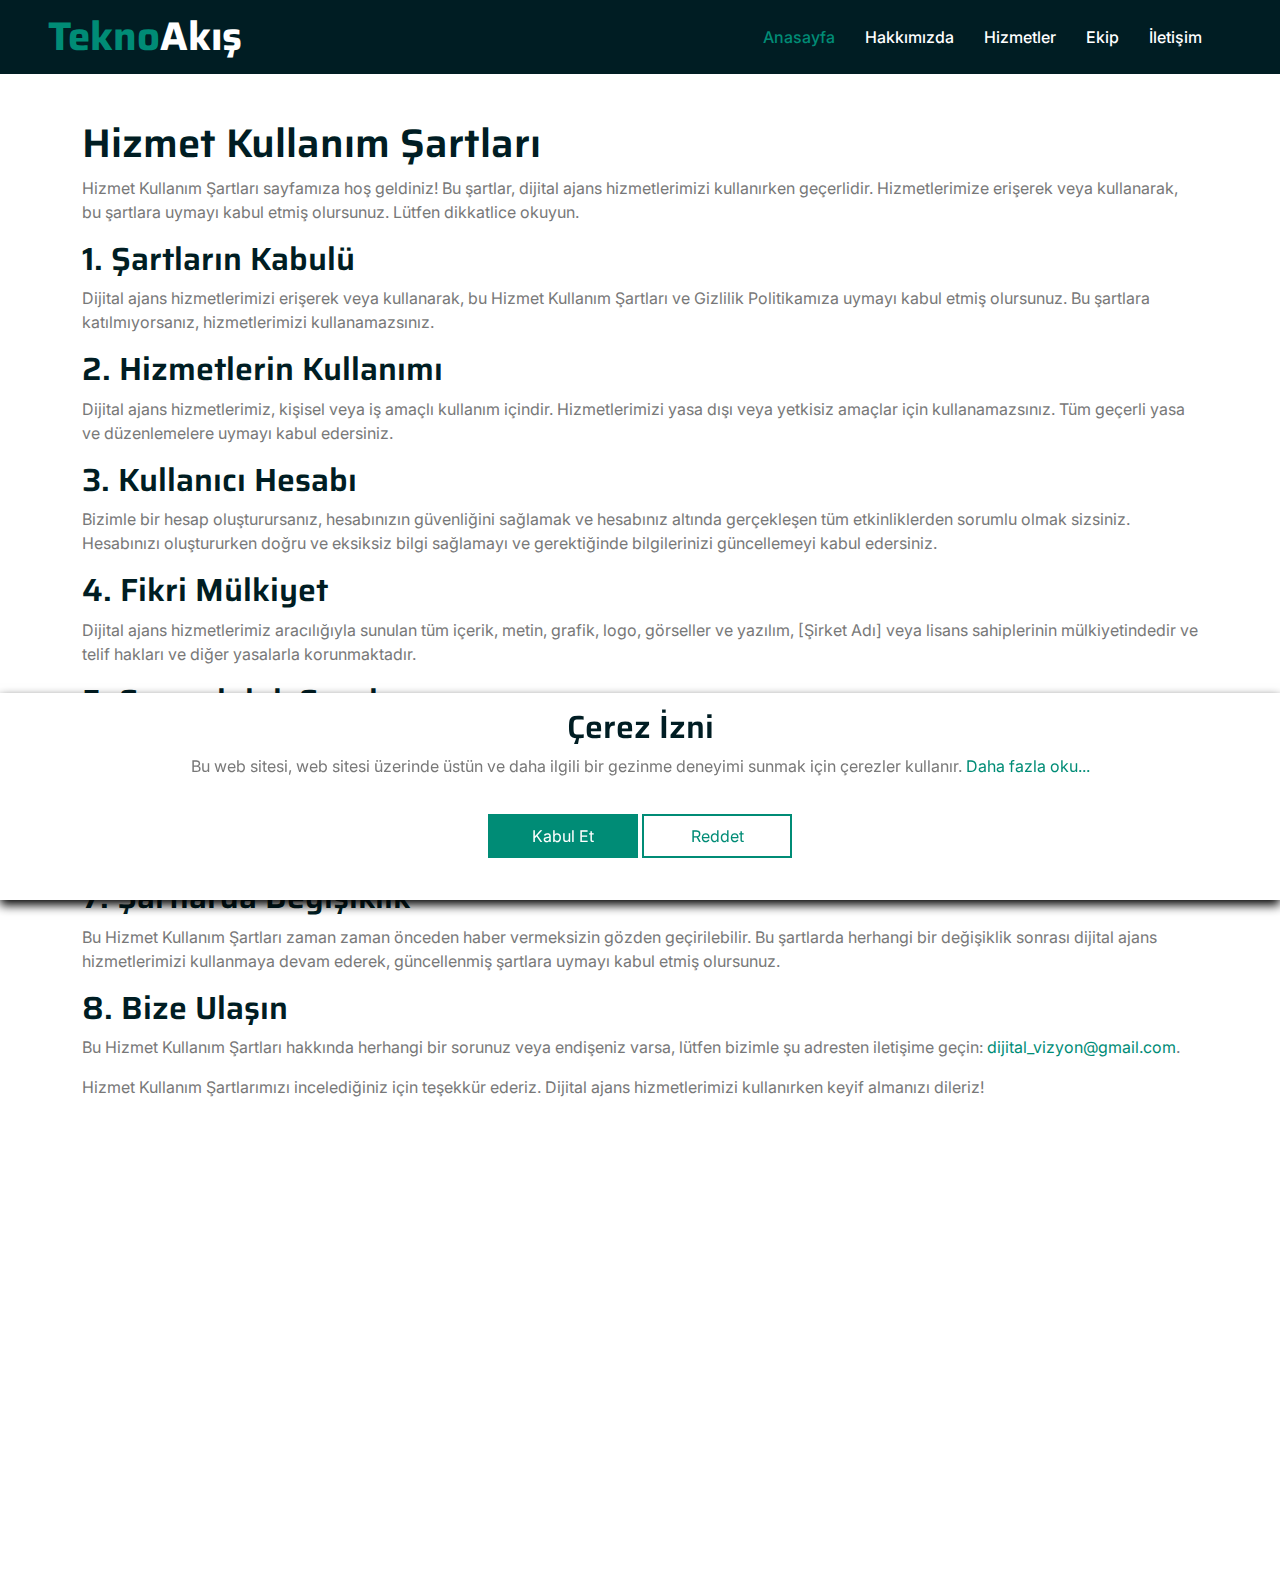
<file: terms-of-use.html>
<!DOCTYPE html>
<html lang="en">
    <head>
        <meta charset="utf-8" />
        <title>TeknoAkış</title>
        <meta content="width=device-width, initial-scale=1.0" name="viewport" />
        <meta content="" name="keywords" />
        <meta content="" name="description" />

        <!-- Favicon -->
        <link href="img/favicon.ico" rel="icon" />

        <!-- Google Web Fonts -->
        <link rel="preconnect" href="https://fonts.googleapis.com" />
        <link rel="preconnect" href="https://fonts.gstatic.com" crossorigin />
        <link
            href="https://fonts.googleapis.com/css2?family=Inter:wght@400;500;600&family=Saira:wght@500;600;700&display=swap"
            rel="stylesheet"
        />

        <!-- Icon Font Stylesheet -->
        <link
            href="https://cdnjs.cloudflare.com/ajax/libs/font-awesome/5.10.0/css/all.min.css"
            rel="stylesheet"
        />
        <link
            href="https://cdn.jsdelivr.net/npm/bootstrap-icons@1.4.1/font/bootstrap-icons.css"
            rel="stylesheet"
        />

        <!-- Libraries Stylesheet -->
        <link href="lib/animate/animate.min.css" rel="stylesheet" />
        <link
            href="lib/owlcarousel/assets/owl.carousel.min.css"
            rel="stylesheet"
        />

        <!-- Customized Bootstrap Stylesheet -->
        <link href="css/bootstrap.min.css" rel="stylesheet" />

        <!-- Template Stylesheet -->
        <link href="css/style.css" rel="stylesheet" />
    </head>

    <body>
        <!-- Spinner Start -->
        <div
            id="spinner"
            class="show bg-white position-fixed translate-middle w-100 vh-100 top-50 start-50 d-flex align-items-center justify-content-center"
        >
            <div class="spinner-grow text-primary" role="status"></div>
        </div>
        <!-- Spinner End -->

        <!-- Navbar Başlangıç -->
        <div
            class="container-fluid fixed-top px-0 wow fadeIn"
            data-wow-delay="0.1s"
        >
            <div
                class="top-bar text-white-50 row gx-0 align-items-center d-none d-lg-flex"
                style="display: none !important"
            >
                <div class="col-lg-12 px-5 text-start">
                    <small
                        ><i class="fa fa-map-marker-alt me-2"></i>1200 Bay St.
                        #202, Toronto, ON M5R 2A5, Kanada</small
                    >
                    <small class="ms-4"
                        ><i class="fa fa-envelope me-2"></i
                        >tekno_akış@gmail.com</small
                    >
                </div>
            </div>
            <nav
                class="navbar navbar-expand-lg navbar-dark py-lg-0 px-lg-5 wow fadeIn"
                style="
                    position: fixed;
                    background: #001d23 !important;
                    top: 0;
                    width: 100%;
                "
                data-wow-delay="0.1s"
            >
                <a href="index.html" class="navbar-brand ms-4 ms-lg-0">
                    <h1 class="fw-bold text-primary m-0">
                        Tekno<span class="text-white">Akış</span>
                    </h1>
                </a>
                <button
                    type="button"
                    class="navbar-toggler me-4"
                    data-bs-toggle="collapse"
                    data-bs-target="#navbarCollapse"
                >
                    <span class="navbar-toggler-icon"></span>
                </button>
                <div class="collapse navbar-collapse" id="navbarCollapse">
                    <div class="navbar-nav ms-auto p-4 p-lg-0">
                        <a href="index.html" class="nav-item nav-link active"
                            >Anasayfa</a
                        >
                        <a href="index.html#about" class="nav-item nav-link"
                            >Hakkımızda</a
                        >
                        <a href="index.html#service" class="nav-item nav-link"
                            >Hizmetler</a
                        >
                        <a href="index.html#team" class="nav-item nav-link"
                            >Ekip</a
                        >
                        <a href="index.html#contact" class="nav-item nav-link"
                            >İletişim</a
                        >
                    </div>
                </div>
            </nav>
        </div>
        <!-- Navbar Bitiş -->
        <main>
            <article
                class="container additional-wrapper"
                style="margin-top: 100px"
            >
                <div class="page__content" style="padding: 20px 0px">
                    <h1>Hizmet Kullanım Şartları</h1>
                    <p>
                        Hizmet Kullanım Şartları sayfamıza hoş geldiniz! Bu
                        şartlar, dijital ajans hizmetlerimizi kullanırken
                        geçerlidir. Hizmetlerimize erişerek veya kullanarak, bu
                        şartlara uymayı kabul etmiş olursunuz. Lütfen dikkatlice
                        okuyun.
                    </p>
                    <section>
                        <h2>1. Şartların Kabulü</h2>
                        <p>
                            Dijital ajans hizmetlerimizi erişerek veya
                            kullanarak, bu Hizmet Kullanım Şartları ve Gizlilik
                            Politikamıza uymayı kabul etmiş olursunuz. Bu
                            şartlara katılmıyorsanız, hizmetlerimizi
                            kullanamazsınız.
                        </p>
                    </section>
                    <section>
                        <h2>2. Hizmetlerin Kullanımı</h2>
                        <p>
                            Dijital ajans hizmetlerimiz, kişisel veya iş amaçlı
                            kullanım içindir. Hizmetlerimizi yasa dışı veya
                            yetkisiz amaçlar için kullanamazsınız. Tüm geçerli
                            yasa ve düzenlemelere uymayı kabul edersiniz.
                        </p>
                    </section>
                    <section>
                        <h2>3. Kullanıcı Hesabı</h2>
                        <p>
                            Bizimle bir hesap oluşturursanız, hesabınızın
                            güvenliğini sağlamak ve hesabınız altında
                            gerçekleşen tüm etkinliklerden sorumlu olmak
                            sizsiniz. Hesabınızı oluştururken doğru ve eksiksiz
                            bilgi sağlamayı ve gerektiğinde bilgilerinizi
                            güncellemeyi kabul edersiniz.
                        </p>
                    </section>
                    <section>
                        <h2>4. Fikri Mülkiyet</h2>
                        <p>
                            Dijital ajans hizmetlerimiz aracılığıyla sunulan tüm
                            içerik, metin, grafik, logo, görseller ve yazılım,
                            [Şirket Adı] veya lisans sahiplerinin
                            mülkiyetindedir ve telif hakları ve diğer yasalarla
                            korunmaktadır.
                        </p>
                    </section>
                    <section>
                        <h2>5. Sorumluluk Sınırlaması</h2>
                        <p>
                            Dijital ajans hizmetlerimizi kullanmanızdan
                            kaynaklanan, kar kaybı, gelir kaybı, veri kaybı veya
                            kullanım kaybı gibi dolaylı, arızi, özel, sonuçsal
                            veya cezai zararlardan dolayı herhangi bir
                            sorumluluğumuz bulunmamaktadır.
                        </p>
                    </section>
                    <section>
                        <h2>6. Uygulanabilir Hukuk</h2>
                        <p>
                            Bu Hizmet Kullanım Şartları, [Yerel Yargı Bölgesi]
                            yasalarına göre düzenlenecek ve yorumlanacaktır;
                            çelişkili hukuk ilkeleri dikkate alınmaksızın.
                        </p>
                    </section>
                    <section>
                        <h2>7. Şartlarda Değişiklik</h2>
                        <p>
                            Bu Hizmet Kullanım Şartları zaman zaman önceden
                            haber vermeksizin gözden geçirilebilir. Bu şartlarda
                            herhangi bir değişiklik sonrası dijital ajans
                            hizmetlerimizi kullanmaya devam ederek, güncellenmiş
                            şartlara uymayı kabul etmiş olursunuz.
                        </p>
                    </section>
                    <section>
                        <h2>8. Bize Ulaşın</h2>
                        <p>
                            Bu Hizmet Kullanım Şartları hakkında herhangi bir
                            sorunuz veya endişeniz varsa, lütfen bizimle şu
                            adresten iletişime geçin:
                            <a href="mailto:dijital_vizyon@gmail.com"
                                >dijital_vizyon@gmail.com</a
                            >.
                        </p>
                    </section>
                    <footer>
                        <p>
                            Hizmet Kullanım Şartlarımızı incelediğiniz için
                            teşekkür ederiz. Dijital ajans hizmetlerimizi
                            kullanırken keyif almanızı dileriz!
                        </p>
                    </footer>
                </div>
            </article>
        </main>
        <!-- Footer Başlangıcı -->
        <div
            class="container-fluid bg-dark text-white-50 footer mt-5 pt-5 wow fadeIn"
            data-wow-delay="0.1s"
        >
            <div class="container py-5">
                <div class="row g-5">
                    <div class="col-lg-4 col-md-6">
                        <h1 class="fw-bold text-primary m-0">
                            Dijital<span class="text-white">Akış</span>
                        </h1>
                        <p>
                            Blogumuzu ziyaret ettiğiniz için teşekkür ederiz.
                            Web tasarımı, sosyal medya yönetimi, içerik üretimi
                            ve SEO gibi dijital ajans hizmetleriyle ilgili en
                            güncel bilgi ve analizleri sunuyoruz. Dijital
                            dünyada işletmenizi bir adım öteye taşıyacak
                            yenilikçi çözümleri keşfedin.
                        </p>
                    </div>
                    <div class="col-lg-4 col-md-6">
                        <h5 class="text-light mb-4">Adres</h5>
                        <p>
                            <i class="fa fa-map-marker-alt me-3"></i>Üniversite,
                            Allure Tower, Civan Sk. No: 1, 34513
                            Avcılar/İstanbul, Türkiye
                        </p>
                        <p><i class="fa fa-phone-alt me-3"></i>+905453738185</p>
                        <p>
                            <i class="fa fa-envelope me-3"></i
                            >tekno_akış@gmail.com
                        </p>
                        <div
                            class="icosn"
                            style="
                                display: flex;
                                align-items: center;
                                margin-bottom: 15px;
                            "
                        >
                            <a href="https://www.instagram.com">
                                <svg
                                    xmlns="http://www.w3.org/2000/svg"
                                    x="0px"
                                    y="0px"
                                    width="35"
                                    height="35"
                                    viewBox="0 0 48 48"
                                >
                                    <path
                                        fill="#304ffe"
                                        d="M41.67,13.48c-0.4,0.26-0.97,0.5-1.21,0.77c-0.09,0.09-0.14,0.19-0.12,0.29v1.03l-0.3,1.01l-0.3,1l-0.33,1.1 l-0.68,2.25l-0.66,2.22l-0.5,1.67c0,0.26-0.01,0.52-0.03,0.77c-0.07,0.96-0.27,1.88-0.59,2.74c-0.19,0.53-0.42,1.04-0.7,1.52 c-0.1,0.19-0.22,0.38-0.34,0.56c-0.4,0.63-0.88,1.21-1.41,1.72c-0.41,0.41-0.86,0.79-1.35,1.11c0,0,0,0-0.01,0 c-0.08,0.07-0.17,0.13-0.27,0.18c-0.31,0.21-0.64,0.39-0.98,0.55c-0.23,0.12-0.46,0.22-0.7,0.31c-0.05,0.03-0.11,0.05-0.16,0.07 c-0.57,0.27-1.23,0.45-1.89,0.54c-0.04,0.01-0.07,0.01-0.11,0.02c-0.4,0.07-0.79,0.13-1.19,0.16c-0.18,0.02-0.37,0.03-0.55,0.03 l-0.71-0.04l-3.42-0.18c0-0.01-0.01,0-0.01,0l-1.72-0.09c-0.13,0-0.27,0-0.4-0.01c-0.54-0.02-1.06-0.08-1.58-0.19 c-0.01,0-0.01,0-0.01,0c-0.95-0.18-1.86-0.5-2.71-0.93c-0.47-0.24-0.93-0.51-1.36-0.82c-0.18-0.13-0.35-0.27-0.52-0.42 c-0.48-0.4-0.91-0.83-1.31-1.27c-0.06-0.06-0.11-0.12-0.16-0.18c-0.06-0.06-0.12-0.13-0.17-0.19c-0.38-0.48-0.7-0.97-0.96-1.49 c-0.24-0.46-0.43-0.95-0.58-1.49c-0.06-0.19-0.11-0.37-0.15-0.57c-0.01-0.01-0.02-0.03-0.02-0.05c-0.1-0.41-0.19-0.84-0.24-1.27 c-0.06-0.33-0.09-0.66-0.09-1c-0.02-0.13-0.02-0.27-0.02-0.4l1.91-2.95l1.87-2.88l0.85-1.31l0.77-1.18l0.26-0.41v-1.03 c0.02-0.23,0.03-0.47,0.02-0.69c-0.01-0.7-0.15-1.38-0.38-2.03c-0.22-0.69-0.53-1.34-0.85-1.94c-0.38-0.69-0.78-1.31-1.11-1.87 C14,7.4,13.66,6.73,13.75,6.26C14.47,6.09,15.23,6,16,6h16c4.18,0,7.78,2.6,9.27,6.26C41.43,12.65,41.57,13.06,41.67,13.48z"
                                    ></path>
                                    <path
                                        fill="#4928f4"
                                        d="M42,16v0.27l-1.38,0.8l-0.88,0.51l-0.97,0.56l-1.94,1.13l-1.9,1.1l-1.94,1.12l-0.77,0.45 c0,0.48-0.12,0.92-0.34,1.32c-0.31,0.58-0.83,1.06-1.49,1.47c-0.67,0.41-1.49,0.74-2.41,0.98c0,0,0-0.01-0.01,0 c-3.56,0.92-8.42,0.5-10.78-1.26c-0.66-0.49-1.12-1.09-1.32-1.78c-0.06-0.23-0.09-0.48-0.09-0.73v-7.19 c0.01-0.15-0.09-0.3-0.27-0.45c-0.54-0.43-1.81-0.84-3.23-1.25c-1.11-0.31-2.3-0.62-3.3-0.92c-0.79-0.24-1.46-0.48-1.86-0.71 c0.18-0.35,0.39-0.7,0.61-1.03c1.4-2.05,3.54-3.56,6.02-4.13C14.47,6.09,15.23,6,16,6h10.8c5.37,0.94,10.32,3.13,14.47,6.26 c0.16,0.39,0.3,0.8,0.4,1.22c0.18,0.66,0.29,1.34,0.32,2.05C42,15.68,42,15.84,42,16z"
                                    ></path>
                                    <path
                                        fill="#6200ea"
                                        d="M42,16v4.41l-0.22,0.68l-0.75,2.33l-0.78,2.4l-0.41,1.28l-0.38,1.19l-0.37,1.13l-0.36,1.12l-0.19,0.59 l-0.25,0.78c0,0.76-0.02,1.43-0.07,2c-0.01,0.06-0.02,0.12-0.02,0.18c-0.06,0.53-0.14,0.98-0.27,1.36 c-0.01,0.06-0.03,0.12-0.05,0.17c-0.26,0.72-0.65,1.18-1.23,1.48c-0.14,0.08-0.3,0.14-0.47,0.2c-0.53,0.18-1.2,0.27-2.02,0.32 c-0.6,0.04-1.29,0.05-2.07,0.05H31.4l-1.19-0.05L30,37.61l-2.17-0.09l-2.2-0.09l-7.25-0.3l-1.88-0.08h-0.26 c-0.78-0.01-1.45-0.06-2.03-0.14c-0.84-0.13-1.49-0.35-1.98-0.68c-0.7-0.45-1.11-1.11-1.35-2.03c-0.06-0.22-0.11-0.45-0.14-0.7 c-0.1-0.58-0.15-1.25-0.18-2c0-0.15,0-0.3-0.01-0.46c-0.01-0.01,0-0.01,0-0.01v-0.58c-0.01-0.29-0.01-0.59-0.01-0.9l0.05-1.61 l0.03-1.15l0.04-1.34v-0.19l0.07-2.46l0.07-2.46l0.07-2.31l0.06-2.27l0.02-0.6c0-0.31-1.05-0.49-2.22-0.64 c-0.93-0.12-1.95-0.23-2.56-0.37c0.05-0.23,0.1-0.46,0.16-0.68c0.18-0.72,0.45-1.4,0.79-2.05c0.18-0.35,0.39-0.7,0.61-1.03 c2.16-0.95,4.41-1.69,6.76-2.17c2.06-0.43,4.21-0.66,6.43-0.66c7.36,0,14.16,2.49,19.54,6.69c0.52,0.4,1.03,0.83,1.53,1.28 C42,15.68,42,15.84,42,16z"
                                    ></path>
                                    <path
                                        fill="#673ab7"
                                        d="M42,18.37v4.54l-0.55,1.06l-1.05,2.05l-0.56,1.08l-0.51,0.99l-0.22,0.43c0,0.31,0,0.61-0.02,0.9 c0,0.43-0.02,0.84-0.05,1.22c-0.04,0.45-0.1,0.86-0.16,1.24c-0.15,0.79-0.36,1.47-0.66,2.03c-0.04,0.07-0.08,0.14-0.12,0.2 c-0.11,0.18-0.24,0.35-0.38,0.51c-0.18,0.22-0.38,0.41-0.61,0.57c-0.34,0.26-0.74,0.47-1.2,0.63c-0.57,0.21-1.23,0.35-2.01,0.43 c-0.51,0.05-1.07,0.08-1.68,0.08l-0.42,0.02l-2.08,0.12h-0.01L27.5,36.6l-2.25,0.13l-3.1,0.18l-3.77,0.22l-0.55,0.03 c-0.51,0-0.99-0.03-1.45-0.09c-0.05-0.01-0.09-0.02-0.14-0.02c-0.68-0.11-1.3-0.29-1.86-0.54c-0.68-0.3-1.27-0.7-1.77-1.18 c-0.44-0.43-0.82-0.92-1.13-1.47c-0.07-0.13-0.14-0.25-0.2-0.39c-0.3-0.59-0.54-1.25-0.72-1.97c-0.03-0.12-0.06-0.25-0.08-0.38 c-0.06-0.23-0.11-0.47-0.14-0.72c-0.11-0.64-0.17-1.32-0.2-2.03v-0.01c-0.01-0.29-0.02-0.57-0.02-0.87l-0.49-1.17l-0.07-0.18 L9.5,25.99L8.75,24.2l-0.12-0.29l-0.72-1.73l-0.8-1.93c0,0,0,0-0.01,0L6.29,18.3L6,17.59V16c0-0.63,0.06-1.25,0.17-1.85 c0.05-0.23,0.1-0.46,0.16-0.68c0.85-0.49,1.74-0.94,2.65-1.34c2.08-0.93,4.31-1.62,6.62-2.04c1.72-0.31,3.51-0.48,5.32-0.48 c7.31,0,13.94,2.65,19.12,6.97c0.2,0.16,0.39,0.32,0.58,0.49C41.09,17.48,41.55,17.91,42,18.37z"
                                    ></path>
                                    <path
                                        fill="#8e24aa"
                                        d="M42,21.35v5.14l-0.57,1.19l-1.08,2.25l-0.01,0.03c0,0.43-0.02,0.82-0.05,1.17c-0.1,1.15-0.38,1.88-0.84,2.33 c-0.33,0.34-0.74,0.53-1.25,0.63c-0.03,0.01-0.07,0.01-0.1,0.02c-0.16,0.03-0.33,0.05-0.51,0.05c-0.62,0.06-1.35,0.02-2.19-0.04 c-0.09,0-0.19-0.01-0.29-0.02c-0.61-0.04-1.26-0.08-1.98-0.11c-0.39-0.01-0.8-0.02-1.22-0.02h-0.02l-1.01,0.08h-0.01l-2.27,0.16 l-2.59,0.2l-0.38,0.03l-3.03,0.22l-1.57,0.12l-1.55,0.11c-0.27,0-0.53,0-0.79-0.01c0,0-0.01-0.01-0.01,0 c-1.13-0.02-2.14-0.09-3.04-0.26c-0.83-0.14-1.56-0.36-2.18-0.69c-0.64-0.31-1.17-0.75-1.6-1.31c-0.41-0.55-0.71-1.24-0.9-2.07 c0-0.01,0-0.01,0-0.01c-0.14-0.67-0.22-1.45-0.22-2.33l-0.15-0.27L9.7,26.35l-0.13-0.22L9.5,25.99l-0.93-1.65l-0.46-0.83 l-0.58-1.03l-1-1.79L6,19.75v-3.68c0.88-0.58,1.79-1.09,2.73-1.55c1.14-0.58,2.32-1.07,3.55-1.47c1.34-0.44,2.74-0.79,4.17-1.02 c1.45-0.24,2.94-0.36,4.47-0.36c6.8,0,13.04,2.43,17.85,6.47c0.22,0.17,0.43,0.36,0.64,0.54c0.84,0.75,1.64,1.56,2.37,2.41 C41.86,21.18,41.94,21.26,42,21.35z"
                                    ></path>
                                    <path
                                        fill="#c2185b"
                                        d="M42,24.71v7.23c-0.24-0.14-0.57-0.31-0.98-0.49c-0.22-0.11-0.47-0.22-0.73-0.32 c-0.38-0.17-0.79-0.33-1.25-0.49c-0.1-0.04-0.2-0.07-0.31-0.1c-0.18-0.07-0.37-0.13-0.56-0.19c-0.59-0.18-1.24-0.35-1.92-0.5 c-0.26-0.05-0.53-0.1-0.8-0.14c-0.87-0.15-1.8-0.24-2.77-0.25c-0.08-0.01-0.17-0.01-0.25-0.01l-2.57,0.02l-3.5,0.02h-0.01 l-7.49,0.06c-2.38,0-3.84,0.57-4.72,0.8c0,0-0.01,0-0.01,0.01c-0.93,0.24-1.22,0.09-1.3-1.54c-0.02-0.45-0.03-1.03-0.03-1.74 l-0.56-0.43l-0.98-0.74l-0.6-0.46l-0.12-0.09L8.88,24.1l-0.25-0.19l-0.52-0.4l-0.96-0.72L6,21.91v-3.4 c0.1-0.08,0.19-0.15,0.29-0.21c1.45-1,3-1.85,4.64-2.54c1.46-0.62,3-1.11,4.58-1.46c0.43-0.09,0.87-0.18,1.32-0.24 c1.33-0.23,2.7-0.34,4.09-0.34c6.01,0,11.53,2.09,15.91,5.55c0.66,0.52,1.3,1.07,1.9,1.66c0.82,0.78,1.59,1.61,2.3,2.49 c0.14,0.18,0.28,0.36,0.42,0.55C41.64,24.21,41.82,24.46,42,24.71z"
                                    ></path>
                                    <path
                                        fill="#d81b60"
                                        d="M42,28.72V32c0,0.65-0.06,1.29-0.18,1.91c-0.18,0.92-0.49,1.8-0.91,2.62c-0.22,0.05-0.47,0.05-0.75,0.01 c-0.63-0.11-1.37-0.44-2.17-0.87c-0.04-0.01-0.08-0.03-0.11-0.05c-0.25-0.13-0.51-0.27-0.77-0.43c-0.53-0.29-1.09-0.61-1.65-0.91 c-0.12-0.06-0.24-0.12-0.35-0.18c-0.64-0.33-1.3-0.63-1.96-0.86c0,0,0,0-0.01,0c-0.14-0.05-0.29-0.1-0.44-0.14 c-0.57-0.16-1.15-0.26-1.71-0.26l-1.1-0.32l-4.87-1.41c0,0,0,0-0.01,0l-2.99-0.87h-0.01l-1.3-0.38c-3.76,0-6.07,1.6-7.19,0.99 c-0.44-0.23-0.7-0.81-0.79-1.95c-0.03-0.32-0.04-0.68-0.04-1.1l-1.17-0.57l-0.05-0.02h-0.01l-0.84-0.42L9.7,26.35l-0.07-0.03 l-0.17-0.09L7.5,25.28L6,24.55v-3.43c0.17-0.15,0.35-0.29,0.53-0.43c0.19-0.15,0.38-0.29,0.57-0.44c0.01,0,0.01,0,0.01,0 c1.18-0.85,2.43-1.6,3.76-2.22c1.55-0.74,3.2-1.31,4.91-1.68c0.25-0.06,0.51-0.12,0.77-0.16c1.42-0.27,2.88-0.41,4.37-0.41 c5.27,0,10.11,1.71,14.01,4.59c1.13,0.84,2.18,1.77,3.14,2.78c0.79,0.83,1.52,1.73,2.18,2.67c0.05,0.07,0.1,0.14,0.15,0.2 c0.37,0.54,0.71,1.09,1.03,1.66C41.64,28.02,41.82,28.37,42,28.72z"
                                    ></path>
                                    <path
                                        fill="#f50057"
                                        d="M41.82,33.91c-0.18,0.92-0.49,1.8-0.91,2.62c-0.19,0.37-0.4,0.72-0.63,1.06c-0.14,0.21-0.29,0.41-0.44,0.6 c-0.36-0.14-0.89-0.34-1.54-0.56c0,0,0,0,0-0.01c-0.49-0.17-1.05-0.35-1.65-0.52c-0.17-0.05-0.34-0.1-0.52-0.15 c-0.71-0.19-1.45-0.36-2.17-0.46c-0.6-0.1-1.19-0.16-1.74-0.16l-0.46-0.13h-0.01l-2.42-0.7l-1.49-0.43l-1.66-0.48h-0.01l-0.54-0.15 l-6.53-1.88l-1.88-0.54l-1.4-0.33l-2.28-0.54l-0.28-0.07c0,0,0,0-0.01,0l-2.29-0.53c0-0.01,0-0.01,0-0.01l-0.41-0.09l-0.21-0.05 l-1.67-0.39l-0.19-0.05l-1.42-1.17L6,27.9v-4.08c0.37-0.36,0.75-0.7,1.15-1.03c0.12-0.11,0.25-0.21,0.38-0.31 c0.12-0.1,0.25-0.2,0.38-0.3c0.91-0.69,1.87-1.31,2.89-1.84c1.3-0.7,2.68-1.26,4.13-1.66c0.28-0.09,0.56-0.17,0.85-0.23 c1.64-0.41,3.36-0.62,5.14-0.62c4.47,0,8.63,1.35,12.07,3.66c1.71,1.15,3.25,2.53,4.55,4.1c0.66,0.79,1.26,1.62,1.79,2.5 c0.05,0.07,0.09,0.13,0.13,0.2c0.32,0.53,0.62,1.08,0.89,1.64c0.25,0.5,0.47,1,0.67,1.52C41.34,32.25,41.6,33.07,41.82,33.91z"
                                    ></path>
                                    <path
                                        fill="#ff1744"
                                        d="M40.28,37.59c-0.14,0.21-0.29,0.41-0.44,0.6c-0.44,0.55-0.92,1.05-1.46,1.49c-0.47,0.39-0.97,0.74-1.5,1.04 c-0.2-0.05-0.4-0.11-0.61-0.19c-0.66-0.23-1.35-0.61-1.99-1.01c-0.96-0.61-1.79-1.27-2.16-1.57c-0.14-0.12-0.21-0.18-0.21-0.18 l-1.7-0.15L30,37.6l-2.2-0.19l-2.28-0.2l-3.37-0.3l-5.34-0.47l-0.02-0.01l-1.88-0.91l-1.9-0.92l-1.53-0.74l-0.33-0.16l-0.41-0.2 l-1.42-0.69L7.43,31.9l-0.59-0.29L6,31.35v-4.47c0.47-0.56,0.97-1.09,1.5-1.6c0.34-0.32,0.7-0.64,1.07-0.94 c0.06-0.05,0.12-0.1,0.18-0.14c0.04-0.05,0.09-0.08,0.13-0.1c0.59-0.48,1.21-0.91,1.85-1.3c0.74-0.47,1.52-0.89,2.33-1.24 c0.87-0.39,1.78-0.72,2.72-0.97c1.63-0.46,3.36-0.7,5.14-0.7c4.08,0,7.85,1.24,10.96,3.37c1.99,1.36,3.71,3.08,5.07,5.07 c0.45,0.64,0.85,1.32,1.22,2.02c0.13,0.26,0.26,0.52,0.37,0.78c0.12,0.25,0.23,0.5,0.34,0.75c0.21,0.52,0.4,1.04,0.57,1.58 c0.32,1,0.56,2.02,0.71,3.08C40.21,36.89,40.25,37.24,40.28,37.59z"
                                    ></path>
                                    <path
                                        fill="#ff5722"
                                        d="M38.39,39.42c0,0.08,0,0.17-0.01,0.26c-0.47,0.39-0.97,0.74-1.5,1.04c-0.22,0.12-0.44,0.24-0.67,0.34 c-0.23,0.11-0.46,0.21-0.7,0.3c-0.34-0.18-0.8-0.4-1.29-0.61c-0.69-0.31-1.44-0.59-2.02-0.68c-0.14-0.03-0.27-0.04-0.39-0.04 l-1.64-0.21h-0.02l-2.04-0.27l-2.06-0.27l-0.96-0.12l-7.56-0.98c-0.49,0-1.01-0.03-1.55-0.1c-0.66-0.06-1.35-0.16-2.04-0.3 c-0.68-0.12-1.37-0.28-2.03-0.45c-0.69-0.16-1.37-0.35-2-0.53c-0.73-0.22-1.41-0.43-1.98-0.62c-0.47-0.15-0.87-0.29-1.18-0.4 c-0.18-0.43-0.33-0.88-0.44-1.34C6.1,33.66,6,32.84,6,32v-1.67c0.32-0.53,0.67-1.05,1.06-1.54c0.71-0.94,1.52-1.8,2.4-2.56 c0.03-0.04,0.07-0.07,0.1-0.09l0.01-0.01c0.31-0.28,0.63-0.53,0.97-0.77c0.04-0.04,0.08-0.07,0.12-0.1 c0.16-0.12,0.33-0.24,0.51-0.35c1.43-0.97,3.01-1.73,4.7-2.24c1.6-0.48,3.29-0.73,5.05-0.73c3.49,0,6.75,1.03,9.47,2.79 c2.01,1.29,3.74,2.99,5.06,4.98c0.16,0.23,0.31,0.46,0.46,0.7c0.69,1.17,1.26,2.43,1.68,3.75c0.05,0.15,0.09,0.3,0.13,0.46 c0.08,0.27,0.15,0.55,0.21,0.83c0.02,0.07,0.04,0.14,0.06,0.22c0.14,0.63,0.24,1.29,0.31,1.95c0,0.01,0,0.01,0,0.01 C38.36,38.22,38.39,38.82,38.39,39.42z"
                                    ></path>
                                    <path
                                        fill="#ff6f00"
                                        d="M36.33,39.42c0,0.35-0.02,0.73-0.06,1.11c-0.02,0.18-0.04,0.36-0.06,0.53c-0.23,0.11-0.46,0.21-0.7,0.3 c-0.45,0.17-0.91,0.31-1.38,0.41c-0.32,0.07-0.65,0.13-0.98,0.16h-0.01c-0.31-0.19-0.67-0.42-1.04-0.68 c-0.67-0.47-1.37-1-1.93-1.43c-0.01-0.01-0.01-0.01-0.02-0.02c-0.59-0.45-1.01-0.79-1.01-0.79l-1.06,0.04l-2.04,0.07l-0.95,0.04 l-3.82,0.14l-3.23,0.12c-0.21,0.01-0.46,0.01-0.77,0h-0.01c-0.42-0.01-0.92-0.04-1.47-0.09c-0.64-0.05-1.34-0.11-2.05-0.18 c-0.69-0.08-1.39-0.16-2.06-0.24c-0.74-0.08-1.44-0.17-2.04-0.25c-0.47-0.06-0.88-0.11-1.21-0.15c-0.28-0.32-0.53-0.65-0.77-1.01 c-0.36-0.54-0.67-1.11-0.91-1.72c-0.18-0.43-0.33-0.88-0.44-1.34c0.29-0.89,0.67-1.73,1.12-2.54c0.36-0.66,0.78-1.29,1.24-1.89 c0.45-0.59,0.94-1.14,1.47-1.64v-0.01c0.15-0.15,0.3-0.29,0.45-0.42c0.28-0.26,0.57-0.5,0.87-0.73h0.01 c0.01-0.02,0.02-0.02,0.03-0.03c0.24-0.19,0.49-0.36,0.74-0.53c1.48-1.01,3.15-1.76,4.95-2.2c1.19-0.29,2.44-0.45,3.73-0.45 c2.54,0,4.94,0.61,7.05,1.71h0.01c1.81,0.93,3.41,2.21,4.7,3.75c0.71,0.82,1.32,1.72,1.82,2.67c0.35,0.64,0.65,1.31,0.9,1.99 c0.02,0.06,0.04,0.11,0.06,0.16c0.17,0.5,0.32,1.02,0.45,1.54c0.09,0.37,0.16,0.75,0.22,1.13c0.02,0.12,0.04,0.23,0.05,0.35 C36.28,37.99,36.33,38.7,36.33,39.42z"
                                    ></path>
                                    <path
                                        fill="#ff9800"
                                        d="M34.28,39.42v0.1c0,0.34-0.03,0.77-0.06,1.23c-0.03,0.34-0.06,0.69-0.09,1.02c-0.32,0.07-0.65,0.13-0.98,0.16 h-0.01C32.76,41.98,32.39,42,32,42h-1.75l-0.38-0.11l-1.97-0.6l-2-0.6l-4.63-1.39l-2-0.6c0,0-0.83,0.33-2,0.72h-0.01 c-0.45,0.15-0.94,0.31-1.46,0.47c-0.65,0.19-1.34,0.38-2.02,0.53c-0.7,0.16-1.39,0.28-2.01,0.33c-0.19,0.02-0.38,0.03-0.55,0.03 c-0.56-0.31-1.1-0.68-1.59-1.09c-0.43-0.36-0.83-0.75-1.2-1.18c-0.28-0.32-0.53-0.65-0.77-1.01c0.07-0.45,0.15-0.89,0.27-1.32 c0.3-1.19,0.77-2.33,1.39-3.37c0.34-0.59,0.72-1.16,1.16-1.69c0.01-0.03,0.04-0.06,0.07-0.08c-0.01-0.01,0-0.01,0-0.01 c0.13-0.17,0.27-0.33,0.41-0.48c0-0.01,0-0.01,0-0.01c0.41-0.44,0.83-0.86,1.29-1.25c0.16-0.13,0.31-0.26,0.48-0.39 c0.03-0.03,0.06-0.05,0.1-0.08c2.25-1.72,5.06-2.76,8.09-2.76c3.44,0,6.57,1.29,8.94,3.41c1.14,1.03,2.11,2.26,2.84,3.63 c0.06,0.1,0.12,0.21,0.17,0.32c0.09,0.18,0.18,0.37,0.26,0.57c0.33,0.72,0.59,1.48,0.77,2.26c0.02,0.08,0.04,0.16,0.06,0.24 c0.08,0.37,0.15,0.75,0.2,1.13C34.24,38.21,34.28,38.81,34.28,39.42z"
                                    ></path>
                                    <path
                                        fill="#ffc107"
                                        d="M32.22,39.42c0,0.2-0.01,0.42-0.02,0.65c-0.02,0.37-0.05,0.77-0.1,1.18c-0.02,0.25-0.06,0.5-0.1,0.75h-5.48 l-1.06-0.17l-4.14-0.66l-0.59-0.09l-1.35-0.22c-0.59,0-1.87,0.26-3.22,0.51c-0.71,0.13-1.43,0.27-2.08,0.36 c-0.08,0.01-0.16,0.02-0.23,0.03h-0.01c-0.7-0.15-1.38-0.38-2.02-0.68c-0.2-0.09-0.4-0.19-0.6-0.3c-0.56-0.31-1.1-0.68-1.59-1.09 c-0.01-0.12-0.02-0.22-0.02-0.27c0-0.26,0.01-0.51,0.03-0.76c0.04-0.64,0.13-1.26,0.27-1.86c0.22-0.91,0.54-1.79,0.97-2.6 c0.08-0.17,0.17-0.34,0.27-0.5c0.04-0.08,0.09-0.15,0.13-0.23c0.18-0.29,0.38-0.57,0.58-0.85c0.42-0.55,0.89-1.07,1.39-1.54 c0.01,0,0.01,0,0.01,0c0.04-0.04,0.08-0.08,0.12-0.11c0.05-0.04,0.09-0.09,0.14-0.12c0.2-0.18,0.4-0.34,0.61-0.49 c0-0.01,0.01-0.01,0.01-0.01c1.89-1.41,4.23-2.24,6.78-2.24c1.98,0,3.82,0.5,5.43,1.38h0.01c1.38,0.76,2.58,1.79,3.53,3.03 c0.37,0.48,0.7,0.99,0.98,1.53h0.01c0.05,0.1,0.1,0.2,0.15,0.3c0.3,0.59,0.54,1.21,0.72,1.85h0.01c0.01,0.05,0.03,0.1,0.04,0.15 c0.12,0.43,0.22,0.87,0.29,1.32c0.01,0.09,0.02,0.19,0.03,0.28C32.19,38.43,32.22,38.92,32.22,39.42z"
                                    ></path>
                                    <path
                                        fill="#ffd54f"
                                        d="M30.17,39.31c0,0.16,0,0.33-0.02,0.49v0.01c0,0.01,0,0.01,0,0.01c-0.02,0.72-0.12,1.43-0.28,2.07 c0,0.04-0.01,0.07-0.03,0.11h-4.67l-3.85-0.83l-0.51-0.11l-0.08,0.02l-4.27,0.88L16.27,42H16c-0.64,0-1.27-0.06-1.88-0.18 c-0.09-0.02-0.18-0.04-0.27-0.06h-0.01c-0.7-0.15-1.38-0.38-2.02-0.68c-0.02-0.11-0.04-0.22-0.05-0.33 c-0.07-0.43-0.1-0.88-0.1-1.33c0-0.17,0-0.34,0.01-0.51c0.03-0.54,0.11-1.07,0.23-1.58c0.08-0.38,0.19-0.75,0.32-1.1 c0.11-0.31,0.24-0.61,0.38-0.9c0.12-0.25,0.26-0.49,0.4-0.73c0.14-0.23,0.29-0.45,0.45-0.67c0.4-0.55,0.87-1.06,1.39-1.51 c0.3-0.26,0.63-0.51,0.97-0.73c1.46-0.96,3.21-1.52,5.1-1.52c0.37,0,0.73,0.02,1.08,0.07h0.02c1.07,0.12,2.07,0.42,2.99,0.87 c0.01,0,0.01,0,0.01,0c1.45,0.71,2.68,1.78,3.58,3.1c0.15,0.22,0.3,0.46,0.43,0.7c0.11,0.19,0.21,0.39,0.3,0.59 c0.14,0.31,0.27,0.64,0.38,0.97h0.01c0.11,0.37,0.21,0.74,0.28,1.13v0.01C30.11,38.16,30.17,38.73,30.17,39.31z"
                                    ></path>
                                    <path
                                        fill="#ffe082"
                                        d="M28.11,39.52v0.03c0,0.59-0.07,1.17-0.21,1.74c-0.05,0.24-0.12,0.48-0.21,0.71h-4.48l-2.29-0.63L18.63,42H16 c-0.64,0-1.27-0.06-1.88-0.18c-0.02-0.03-0.03-0.06-0.04-0.09c-0.14-0.43-0.25-0.86-0.3-1.31c-0.04-0.29-0.06-0.59-0.06-0.9 c0-0.12,0-0.25,0.02-0.37c0.01-0.47,0.08-0.93,0.2-1.37c0.06-0.3,0.15-0.59,0.27-0.87c0.04-0.14,0.1-0.27,0.17-0.4 c0.15-0.34,0.33-0.67,0.53-0.99c0.22-0.32,0.46-0.62,0.73-0.9c0.32-0.36,0.68-0.69,1.09-0.96c0.7-0.51,1.5-0.89,2.37-1.1 c0.58-0.16,1.19-0.24,1.82-0.24c2,0,3.79,0.8,5.09,2.09c0.05,0.05,0.11,0.11,0.16,0.18h0.01c0.14,0.15,0.27,0.3,0.4,0.47 c0.37,0.47,0.68,0.98,0.92,1.54c0.12,0.26,0.22,0.53,0.3,0.81c0.01,0.04,0.02,0.07,0.03,0.11c0.14,0.49,0.23,1,0.25,1.53 C28.1,39.2,28.11,39.36,28.11,39.52z"
                                    ></path>
                                    <path
                                        fill="#ffecb3"
                                        d="M26.06,39.52c0,0.41-0.05,0.8-0.16,1.17c-0.1,0.4-0.25,0.78-0.44,1.14c-0.03,0.06-0.1,0.17-0.1,0.17h-8.88 c-0.01-0.01-0.02-0.03-0.02-0.04c-0.12-0.19-0.22-0.38-0.3-0.59c-0.2-0.46-0.32-0.96-0.36-1.48c-0.02-0.12-0.02-0.25-0.02-0.37 c0-0.06,0-0.13,0.01-0.19c0.01-0.44,0.07-0.86,0.19-1.25c0.1-0.36,0.23-0.69,0.4-1.01c0,0,0.01-0.01,0.01-0.02 c0.12-0.21,0.25-0.42,0.4-0.62c0.49-0.66,1.14-1.2,1.89-1.55c0.01,0,0.01,0,0.01,0c0.24-0.12,0.49-0.22,0.75-0.29c0,0,0,0,0.01,0 c0.46-0.14,0.96-0.21,1.47-0.21c0.59,0,1.16,0.09,1.68,0.28c0.19,0.05,0.37,0.13,0.55,0.22c0,0,0,0,0.01,0 c0.86,0.41,1.59,1.05,2.09,1.85c0.1,0.15,0.19,0.31,0.27,0.48c0.04,0.07,0.08,0.15,0.11,0.22c0.23,0.52,0.37,1.09,0.41,1.69 c0.01,0.05,0.01,0.1,0.01,0.16C26.06,39.36,26.06,39.44,26.06,39.52z"
                                    ></path>
                                    <g>
                                        <path
                                            fill="none"
                                            stroke="#fff"
                                            stroke-linecap="round"
                                            stroke-linejoin="round"
                                            stroke-miterlimit="10"
                                            stroke-width="2"
                                            d="M30,11H18c-3.9,0-7,3.1-7,7v12c0,3.9,3.1,7,7,7h12c3.9,0,7-3.1,7-7V18C37,14.1,33.9,11,30,11z"
                                        ></path>
                                        <circle
                                            cx="31"
                                            cy="16"
                                            r="1"
                                            fill="#fff"
                                        ></circle>
                                    </g>
                                    <g>
                                        <circle
                                            cx="24"
                                            cy="24"
                                            r="6"
                                            fill="none"
                                            stroke="#fff"
                                            stroke-linecap="round"
                                            stroke-linejoin="round"
                                            stroke-miterlimit="10"
                                            stroke-width="2"
                                        ></circle>
                                    </g>
                                </svg>
                            </a>
                            <a href="https://www.facebook.com">
                                <svg
                                    xmlns="http://www.w3.org/2000/svg"
                                    x="0px"
                                    y="0px"
                                    width="35"
                                    height="35"
                                    viewBox="0 0 48 48"
                                >
                                    <linearGradient
                                        id="Ld6sqrtcxMyckEl6xeDdMa_uLWV5A9vXIPu_gr1"
                                        x1="9.993"
                                        x2="40.615"
                                        y1="9.993"
                                        y2="40.615"
                                        gradientUnits="userSpaceOnUse"
                                    >
                                        <stop
                                            offset="0"
                                            stop-color="#2aa4f4"
                                        ></stop>
                                        <stop
                                            offset="1"
                                            stop-color="#007ad9"
                                        ></stop>
                                    </linearGradient>
                                    <path
                                        fill="url(#Ld6sqrtcxMyckEl6xeDdMa_uLWV5A9vXIPu_gr1)"
                                        d="M24,4C12.954,4,4,12.954,4,24s8.954,20,20,20s20-8.954,20-20S35.046,4,24,4z"
                                    ></path>
                                    <path
                                        fill="#fff"
                                        d="M26.707,29.301h5.176l0.813-5.258h-5.989v-2.874c0-2.184,0.714-4.121,2.757-4.121h3.283V12.46 c-0.577-0.078-1.797-0.248-4.102-0.248c-4.814,0-7.636,2.542-7.636,8.334v3.498H16.06v5.258h4.948v14.452 C21.988,43.9,22.981,44,24,44c0.921,0,1.82-0.084,2.707-0.204V29.301z"
                                    ></path>
                                </svg>
                            </a>
                            <a href="https://www.twitter.com">
                                <svg
                                    xmlns="http://www.w3.org/2000/svg"
                                    x="0px"
                                    y="0px"
                                    width="35"
                                    height="35"
                                    viewBox="0 0 120 120"
                                >
                                    <path
                                        d="M98.172,36.182L110,25.199l-16.952,4.422c-3.723-3.359-8.638-5.422-14.048-5.422 c-11.598,0-21,9.402-21,21c0,1.34,0.139,2.647,0.379,3.917C25.33,47.69,16,26.999,16,26.999s-5,3.2-5,11.2c0,12,9,17,9,17h-8 c1,14,17,20.5,17,20.5H19c3,9.5,19,14.5,19,14.5c-10,8-28,5-28,5s9,11,35,11c48.593,0,54.896-39.793,54.998-60.48L110,33.299 L98.172,36.182z"
                                        opacity=".35"
                                    ></path>
                                    <path
                                        fill="#0075ff"
                                        d="M98.172,32.182L110,21.199l-16.952,4.422c-3.723-3.359-8.638-5.422-14.048-5.422 c-11.598,0-21,9.402-21,21c0,1.34,0.139,2.647,0.379,3.917C25.33,43.69,16,22.999,16,22.999s-5,3.2-5,11.2c0,12,9,17,9,17h-8 c1,14,17,20.5,17,20.5H19c3,9.5,19,14.5,19,14.5c-10,8-28,5-28,5s9,11,35,11c48.593,0,54.896-39.793,54.998-60.48L110,29.299 L98.172,32.182z"
                                    ></path>
                                </svg>
                            </a>
                            <a href="https://www.linkedin.com">
                                <svg
                                    xmlns="http://www.w3.org/2000/svg"
                                    x="0px"
                                    y="0px"
                                    width="35"
                                    height="35"
                                    viewBox="0 0 48 48"
                                >
                                    <path
                                        fill="#0078d4"
                                        d="M42,37c0,2.762-2.238,5-5,5H11c-2.761,0-5-2.238-5-5V11c0-2.762,2.239-5,5-5h26c2.762,0,5,2.238,5,5	V37z"
                                    ></path>
                                    <path
                                        d="M30,37V26.901c0-1.689-0.819-2.698-2.192-2.698c-0.815,0-1.414,0.459-1.779,1.364	c-0.017,0.064-0.041,0.325-0.031,1.114L26,37h-7V18h7v1.061C27.022,18.356,28.275,18,29.738,18c4.547,0,7.261,3.093,7.261,8.274	L37,37H30z M11,37V18h3.457C12.454,18,11,16.528,11,14.499C11,12.472,12.478,11,14.514,11c2.012,0,3.445,1.431,3.486,3.479	C18,16.523,16.521,18,14.485,18H18v19H11z"
                                        opacity=".05"
                                    ></path>
                                    <path
                                        d="M30.5,36.5v-9.599c0-1.973-1.031-3.198-2.692-3.198c-1.295,0-1.935,0.912-2.243,1.677	c-0.082,0.199-0.071,0.989-0.067,1.326L25.5,36.5h-6v-18h6v1.638c0.795-0.823,2.075-1.638,4.238-1.638	c4.233,0,6.761,2.906,6.761,7.774L36.5,36.5H30.5z M11.5,36.5v-18h6v18H11.5z M14.457,17.5c-1.713,0-2.957-1.262-2.957-3.001	c0-1.738,1.268-2.999,3.014-2.999c1.724,0,2.951,1.229,2.986,2.989c0,1.749-1.268,3.011-3.015,3.011H14.457z"
                                        opacity=".07"
                                    ></path>
                                    <path
                                        fill="#fff"
                                        d="M12,19h5v17h-5V19z M14.485,17h-0.028C12.965,17,12,15.888,12,14.499C12,13.08,12.995,12,14.514,12	c1.521,0,2.458,1.08,2.486,2.499C17,15.887,16.035,17,14.485,17z M36,36h-5v-9.099c0-2.198-1.225-3.698-3.192-3.698	c-1.501,0-2.313,1.012-2.707,1.99C24.957,25.543,25,26.511,25,27v9h-5V19h5v2.616C25.721,20.5,26.85,19,29.738,19	c3.578,0,6.261,2.25,6.261,7.274L36,36L36,36z"
                                    ></path>
                                </svg>
                            </a>
                        </div>
                    </div>
                    <div class="col-lg-4 col-md-6">
                        <h5 class="text-light mb-4">Hızlı Linkler</h5>
                        <a class="btn btn-link" href="#about">Hakkımızda</a>
                        <a class="btn btn-link" href="#contact">Bize Ulaşın</a>
                        <a class="btn btn-link" href="#articles">Son Yazılar</a>
                        <a class="btn btn-link" href="terms-of-use.html"
                            >Kullanım Şartları</a
                        >
                        <a class="btn btn-link" href="privacy-policy.html"
                            >Gizlilik Politikası</a
                        >
                    </div>
                </div>
            </div>
        </div>
        <!-- Footer Bitişi -->

        <!-- Back to Top -->
        <a href="#" class="btn btn-lg btn-primary btn-lg-square back-to-top"
            ><i class="bi bi-arrow-up"></i
        ></a>

        <!-- Cookie banner -->
        <div class="cookie-wrapper show">
            <div>
                <i class="bx bx-cookie"></i>
                <h2>Çerez İzni</h2>
            </div>

            <div class="data">
                <p>
                    Bu web sitesi, web sitesi üzerinde üstün ve daha ilgili bir
                    gezinme deneyimi sunmak için çerezler kullanır.
                    <a href="#">Daha fazla oku...</a>
                </p>
            </div>

            <div class="buttons">
                <button class="cookie-button" id="acceptBtn">Kabul Et</button>
                <button class="cookie-button" id="declineBtn">Reddet</button>
            </div>
        </div>
        <!-- End Cookie banner -->

        <!-- JavaScript Libraries -->
        <script src="https://code.jquery.com/jquery-3.4.1.min.js"></script>
        <script src="https://cdn.jsdelivr.net/npm/bootstrap@5.0.0/dist/js/bootstrap.bundle.min.js"></script>
        <script src="lib/wow/wow.min.js"></script>
        <script src="lib/easing/easing.min.js"></script>
        <script src="lib/waypoints/waypoints.min.js"></script>
        <script src="lib/owlcarousel/owl.carousel.min.js"></script>
        <script src="lib/parallax/parallax.min.js"></script>

        <!-- Template Javascript -->
        <script src="js/main.js"></script>
        <script src="js/cookiebanner.js"></script>
    </body>
</html>
</file>
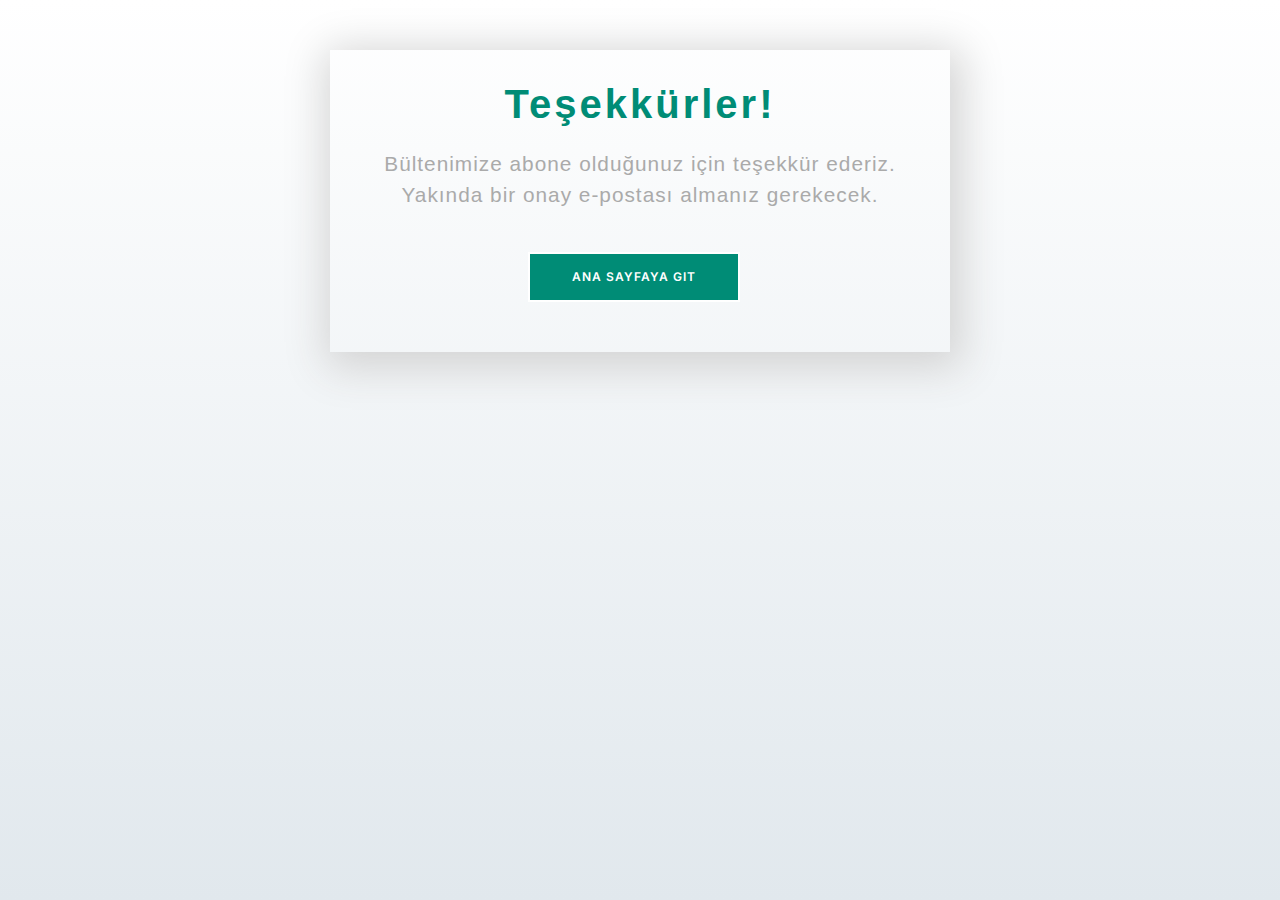
<file: thanks.html>
<!DOCTYPE html>
<html lang="en">
    <head>
        <meta charset="utf-8" />
        <title>TeknoAkış</title>
        <meta content="width=device-width, initial-scale=1.0" name="viewport" />
        <meta content="" name="keywords" />
        <meta content="" name="description" />

        <!-- Favicon -->
        <link href="img/favicon.ico" rel="icon" />

        <!-- Google Web Fonts -->
        <link rel="preconnect" href="https://fonts.googleapis.com" />
        <link rel="preconnect" href="https://fonts.gstatic.com" crossorigin />
        <link
            href="https://fonts.googleapis.com/css2?family=Inter:wght@400;500;600&family=Saira:wght@500;600;700&display=swap"
            rel="stylesheet"
        />

        <!-- Icon Font Stylesheet -->
        <link
            href="https://cdnjs.cloudflare.com/ajax/libs/font-awesome/5.10.0/css/all.min.css"
            rel="stylesheet"
        />
        <link
            href="https://cdn.jsdelivr.net/npm/bootstrap-icons@1.4.1/font/bootstrap-icons.css"
            rel="stylesheet"
        />

        <!-- Libraries Stylesheet -->
        <link href="lib/animate/animate.min.css" rel="stylesheet" />
        <link
            href="lib/owlcarousel/assets/owl.carousel.min.css"
            rel="stylesheet"
        />

        <!-- Customized Bootstrap Stylesheet -->
        <link href="css/bootstrap.min.css" rel="stylesheet" />

        <!-- Template Stylesheet -->
        <link href="css/style.css" rel="stylesheet" />
        <link href="css/thanks.css" rel="stylesheet" />
    </head>
    <body>
        <div class="content">
            <div class="wrapper-1">
                <div class="wrapper-2">
                    <h1>Teşekkürler!</h1>
                    <p>Bültenimize abone olduğunuz için teşekkür ederiz.</p>
                    <p>Yakında bir onay e-postası almanız gerekecek.</p>
                    <a href="index.html">
                        <button class="go-home">Ana Sayfaya Git</button>
                    </a>
                </div>
            </div>
        </div>
    </body>
</html>
</file>
<file: css/style.css>
/********** Template CSS **********/
:root {
    --primary: #008c76ff;
    --secondary: #fff0e6;
    --light: #f8f8f9;
    --dark: #001d23;
}

.back-to-top {
    position: fixed;
    display: none;
    right: 30px;
    bottom: 30px;
    z-index: 99;
}

/*** Spinner ***/
#spinner {
    opacity: 0;
    visibility: hidden;
    transition: opacity 0.5s ease-out, visibility 0s linear 0.5s;
    z-index: 99999;
}

#spinner.show {
    transition: opacity 0.5s ease-out, visibility 0s linear 0s;
    visibility: visible;
    opacity: 1;
}

/*** Button ***/
.btn {
    font-weight: 500;
    transition: 0.5s;
}

.btn.btn-primary,
.btn.btn-outline-primary:hover {
    color: #ffffff;
}

.btn.btn-primary:hover {
    color: var(--primary);
    background: transparent;
}

.btn-square {
    width: 38px;
    height: 38px;
}

.btn-sm-square {
    width: 32px;
    height: 32px;
}

.btn-lg-square {
    width: 48px;
    height: 48px;
}

.btn-square,
.btn-sm-square,
.btn-lg-square {
    padding: 0;
    display: flex;
    align-items: center;
    justify-content: center;
    font-weight: normal;
}

/*** Navbar ***/
.fixed-top {
    transition: 0.5s;
}

.top-bar {
    height: 45px;
    border-bottom: 1px solid rgba(255, 255, 255, 0.07);
}

.navbar .dropdown-toggle::after {
    border: none;
    content: '\f107';
    font-family: 'Font Awesome 5 Free';
    font-weight: 900;
    vertical-align: middle;
    margin-left: 8px;
}

.navbar .navbar-nav .nav-link {
    margin-right: 30px;
    padding: 25px 0;
    color: #ffffff;
    font-weight: 500;
    outline: none;
}

.navbar .navbar-nav .nav-link:hover,
.navbar .navbar-nav .nav-link.active {
    color: var(--primary);
}

@media (max-width: 991.98px) {
    .navbar .navbar-nav {
        margin-top: 10px;
        border-top: 1px solid rgba(0, 0, 0, 0.07);
        background: var(--dark);
    }

    .navbar .navbar-nav .nav-link {
        padding: 10px 0;
    }
}

@media (min-width: 992px) {
    .navbar .nav-item .dropdown-menu {
        display: block;
        visibility: hidden;
        top: 100%;
        transform: rotateX(-75deg);
        transform-origin: 0% 0%;
        transition: 0.5s;
        opacity: 0;
    }

    .navbar .nav-item:hover .dropdown-menu {
        transform: rotateX(0deg);
        visibility: visible;
        transition: 0.5s;
        opacity: 1;
    }
}

/*** Header ***/
.carousel-caption {
    top: 0;
    left: 0;
    right: 0;
    bottom: 0;
    display: flex;
    align-items: center;
    justify-content: center;
    text-align: center;
    background: rgba(0, 29, 35, 0.8);
    z-index: 1;
}

.carousel-control-prev,
.carousel-control-next {
    width: 15%;
}

.carousel-control-prev-icon,
.carousel-control-next-icon {
    width: 3rem;
    height: 3rem;
    background-color: var(--dark);
    border: 12px solid var(--dark);
    border-radius: 3rem;
}

@media (max-width: 768px) {
    #header-carousel .carousel-item {
        position: relative;
        min-height: 450px;
    }

    #header-carousel .carousel-item img {
        position: absolute;
        width: 100%;
        height: 100%;
        object-fit: cover;
    }
}

.page-header {
    padding-top: 12rem;
    padding-bottom: 6rem;
    background: linear-gradient(rgba(0, 29, 35, 0.8), rgba(0, 29, 35, 0.8)),
        url(../img/carousel-1.jpg) center center no-repeat;
    background-size: cover;
}

.page-header .breadcrumb-item + .breadcrumb-item::before {
    color: #999999;
}

/*** Causes ***/
.causes-item .progress {
    height: 5px;
    border-radius: 0;
    overflow: visible;
}

.causes-item .progress .progress-bar {
    position: relative;
    overflow: visible;
    width: 0px;
    border-radius: 0;
    transition: 5s;
}

.causes-item .progress .progress-bar span {
    position: absolute;
    top: -7px;
    right: 0;
    width: 40px;
    height: 19px;
    display: flex;
    align-items: center;
    justify-content: center;
    font-size: 12px;
    background: var(--primary);
    color: #ffffff;
}

.causes-item .causes-overlay {
    position: absolute;
    width: 100%;
    height: 0;
    top: 0;
    left: 0;
    display: flex;
    align-items: center;
    justify-content: center;
    background: rgba(0, 0, 0, 0.5);
    overflow: hidden;
    opacity: 0;
    transition: 0.5s;
}

.causes-item:hover .causes-overlay {
    height: 100%;
    opacity: 1;
}

/*** Service ***/
.service-item {
    box-shadow: 0 0 45px rgba(0, 0, 0, 0.06);
}

/*** Donate ***/
.donate {
    background: rgba(0, 29, 35, 0.8);
}

.donate-image {
    width: 100%;
}

.btn-group .btn-light:hover,
.btn-group input[type='radio']:checked + label {
    color: var(--primary);
    border-color: var(--primary);
}

/*** Team ***/
.team-item img {
    position: relative;
    top: 0;
    transition: 0.5s;
}

.team-item:hover img {
    top: -30px;
}

.team-item .team-text {
    position: relative;
    height: 100px;
    transition: 0.5s;
}

.team-item:hover .team-text {
    margin-top: -60px;
    height: 160px;
}

.team-item .team-text .team-social {
    opacity: 0;
    transition: 0.5s;
}

.team-item:hover .team-text .team-social {
    opacity: 1;
}

.team-item .team-social .btn {
    display: inline-flex;
    color: var(--primary);
    background: #ffffff;
    border-radius: 40px;
}

.team-item .team-social .btn:hover {
    color: #ffffff;
    background: var(--primary);
}

/*** Testimonial ***/
.testimonial-carousel::before {
    position: absolute;
    content: '';
    top: 0;
    left: 0;
    height: 100%;
    width: 0;
    background: linear-gradient(
        to right,
        rgba(255, 255, 255, 1) 0%,
        rgba(255, 255, 255, 0) 100%
    );
    z-index: 1;
}

.testimonial-carousel::after {
    position: absolute;
    content: '';
    top: 0;
    right: 0;
    height: 100%;
    width: 0;
    background: linear-gradient(
        to left,
        rgba(255, 255, 255, 1) 0%,
        rgba(255, 255, 255, 0) 100%
    );
    z-index: 1;
}

@media (min-width: 768px) {
    .testimonial-carousel::before,
    .testimonial-carousel::after {
        width: 200px;
    }
}

@media (min-width: 992px) {
    .testimonial-carousel::before,
    .testimonial-carousel::after {
        width: 300px;
    }
}

.testimonial-carousel .owl-item .testimonial-text {
    background: var(--light);
    transform: scale(0.8);
    transition: 0.5s;
}

.testimonial-carousel .owl-item.center .testimonial-text {
    background: var(--primary);
    transform: scale(1);
}

.testimonial-carousel .owl-item .testimonial-text *,
.testimonial-carousel .owl-item .testimonial-item img {
    transition: 0.5s;
}

.testimonial-carousel .owl-item.center .testimonial-text * {
    color: var(--light) !important;
}

.testimonial-carousel .owl-item.center .testimonial-item img {
    background: var(--primary) !important;
}

.testimonial-carousel .owl-nav {
    position: absolute;
    width: 350px;
    top: 15px;
    left: 50%;
    transform: translateX(-50%);
    display: flex;
    justify-content: space-between;
    opacity: 0;
    transition: 0.5s;
    z-index: 1;
}

.testimonial-carousel:hover .owl-nav {
    width: 300px;
    opacity: 1;
}

.testimonial-carousel .owl-nav .owl-prev,
.testimonial-carousel .owl-nav .owl-next {
    position: relative;
    color: var(--primary);
    font-size: 45px;
    transition: 0.5s;
}

.testimonial-carousel .owl-nav .owl-prev:hover,
.testimonial-carousel .owl-nav .owl-next:hover {
    color: var(--dark);
}

/*** Footer ***/

.footer .btn.btn-link {
    display: block;
    margin-bottom: 5px;
    padding: 0;
    text-align: left;
    color: rgba(255, 255, 255, 0.5);
    font-weight: normal;
    text-transform: capitalize;
    transition: 0.3s;
}

.footer .btn.btn-link::before {
    position: relative;
    content: '\f105';
    font-family: 'Font Awesome 5 Free';
    font-weight: 900;
    color: rgba(255, 255, 255, 0.5);
    margin-right: 10px;
}

.footer .btn.btn-link:hover {
    color: var(--light);
    letter-spacing: 1px;
    box-shadow: none;
}

.footer .btn.btn-square {
    color: rgba(255, 255, 255, 0.5);
    border: 1px solid rgba(255, 255, 255, 0.5);
}

.footer .btn.btn-square:hover {
    color: var(--secondary);
    border-color: var(--light);
}

.footer .copyright {
    padding: 25px 0;
    font-size: 15px;
    border-top: 1px solid rgba(256, 256, 256, 0.1);
}

.footer .copyright a {
    color: var(--secondary);
}

.footer .copyright a:hover {
    color: var(--primary);
}
/* Google Fonts - Poppins */
@import url('https://fonts.googleapis.com/css2?family=Poppins:wght@300;400;500;600&display=swap');

@media (max-width: 700px) {
    .cookie-wrapper {
        width: 100%;
    }
}

.cookie-wrapper {
    text-align: center;
    position: fixed;
    bottom: 0px;
    right: 0;
    width: 100%;
    background: #fff;
    padding: 15px 25px 22px;
    transition: right 0.3s ease;
    box-shadow: 0 5px 10px rgb(0, 0, 0);
    z-index: 999;
}
.cookie-wrapper .show {
    right: 20px;
}

.hidden {
    display: none;
}
header i {
    color: #008c76ff;
    font-size: 32px;
    text-align: center;
}
header h2 {
    color: #008c76ff;
    font-weight: 500;
    text-align: center;
}
.data {
    text-align: center;
}
.data p a {
    color: #008c76ff;
    text-decoration: none;
    text-align: center !important;
}
.data p a:hover {
    text-decoration: underline;
}
.buttons {
    padding: 20px 0px;
    text-align: center;
}
.buttons .cookie-button {
    border: 2px solid #008c76ff;
    color: #fff;
    padding: 8px 0;
    background: #008c76ff;
    cursor: pointer;
    width: calc(100% / 2 - 10px);
    transition: all 0.5s ease;
    max-width: 150px;
    border-radius: 0;
}
.buttons #acceptBtn:hover {
    background-color: transparent;
    color: #008c76ff;
}
#declineBtn {
    background-color: #fff;
    color: #008c76ff;
}
#declineBtn:hover {
    background-color: #008c76ff;
    color: #fff;
}
/* Footer Style */
</file>
<file: css/thanks.css>
* {
    box-sizing: border-box;
}
body {
    background: #ffffff;
    background: linear-gradient(to bottom, #ffffff 0%, #e1e8ed 100%);
    filter: progid:DXImageTransform.Microsoft.gradient( startColorstr='#ffffff', endColorstr='#e1e8ed',GradientType=0 );
    height: 100%;
    margin: 0;
    background-repeat: no-repeat;
    background-attachment: fixed;
}

.wrapper-1 {
    width: 100%;
    height: 100vh;
    display: flex;
    flex-direction: column;
}
.wrapper-2 {
    padding: 30px;
    text-align: center;
}
h1 {
    font-family: 'Source Sans Pro', sans-serif;
    font-size: 4em;
    letter-spacing: 3px;
    color: #008c76ff;
    margin: 0;
    margin-bottom: 20px;
}
.wrapper-2 p {
    margin: 0;
    font-size: 1.3em;
    color: #aaa;
    font-family: 'Source Sans Pro', sans-serif;
    letter-spacing: 1px;
}
.go-home {
    background: #008c76ff;
    border: 2px solid #ffffff;
    color: #ffffff;
    font-weight: 600;
    letter-spacing: 1px;
    font-size: 12px;
    padding: 14px 42px;
    margin-top: 42px;
    margin-right: 12px;
    -webkit-transition: all 0.4s ease-in-out;
    transition: all 0.4s ease-in-out;
    visibility: visible;
    animation-delay: 2.3s;
    animation-name: fadeInUp;
    text-decoration: none;
    text-transform: uppercase;
    cursor: pointer;
    border-radius: 0;
}
.go-home:hover {
    background: transparent;
    border-color: #008c76ff;
}
a:hover .go-home {
    color: #008c76ff;
}
.go-home a {
    text-decoration: none;
    color: #fff;
}

.footer-like {
    margin-top: auto;
    background: #d7e6fe;
    padding: 6px;
    text-align: center;
}
.footer-like p {
    margin: 0;
    padding: 4px;
    color: #ffc107;
    font-family: 'Source Sans Pro', sans-serif;
    letter-spacing: 1px;
}
.footer-like p a {
    text-decoration: none;
    color: #ffc107;
    font-weight: 600;
}

@media (min-width: 360px) {
    h1 {
        font-size: 2.5em;
    }
    .go-home {
        margin-bottom: 20px;
    }
}

@media (min-width: 600px) {
    .content {
        max-width: 1000px;
        margin: 0 auto;
    }
    .wrapper-1 {
        height: initial;
        max-width: 620px;
        margin: 0 auto;
        margin-top: 50px;
        box-shadow: 4px 8px 40px 8px lightgray;
    }
}
</file>
